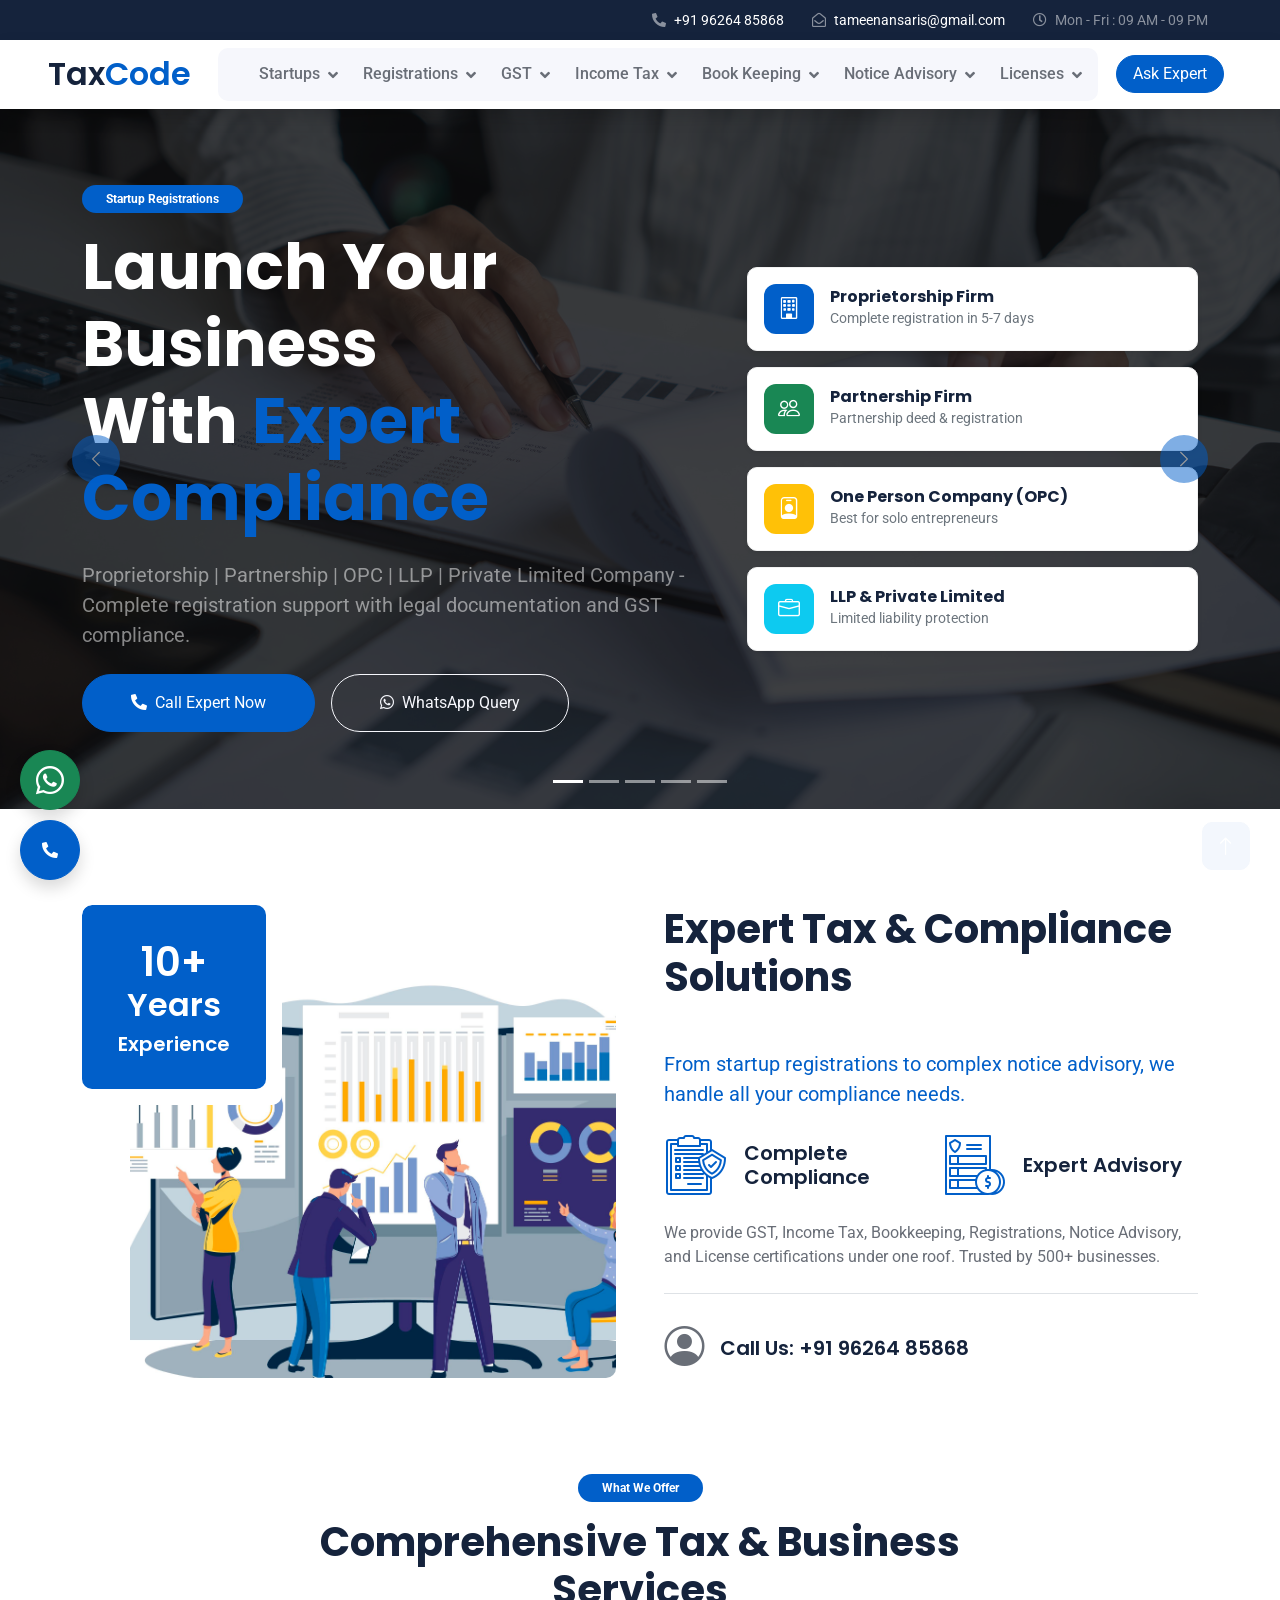
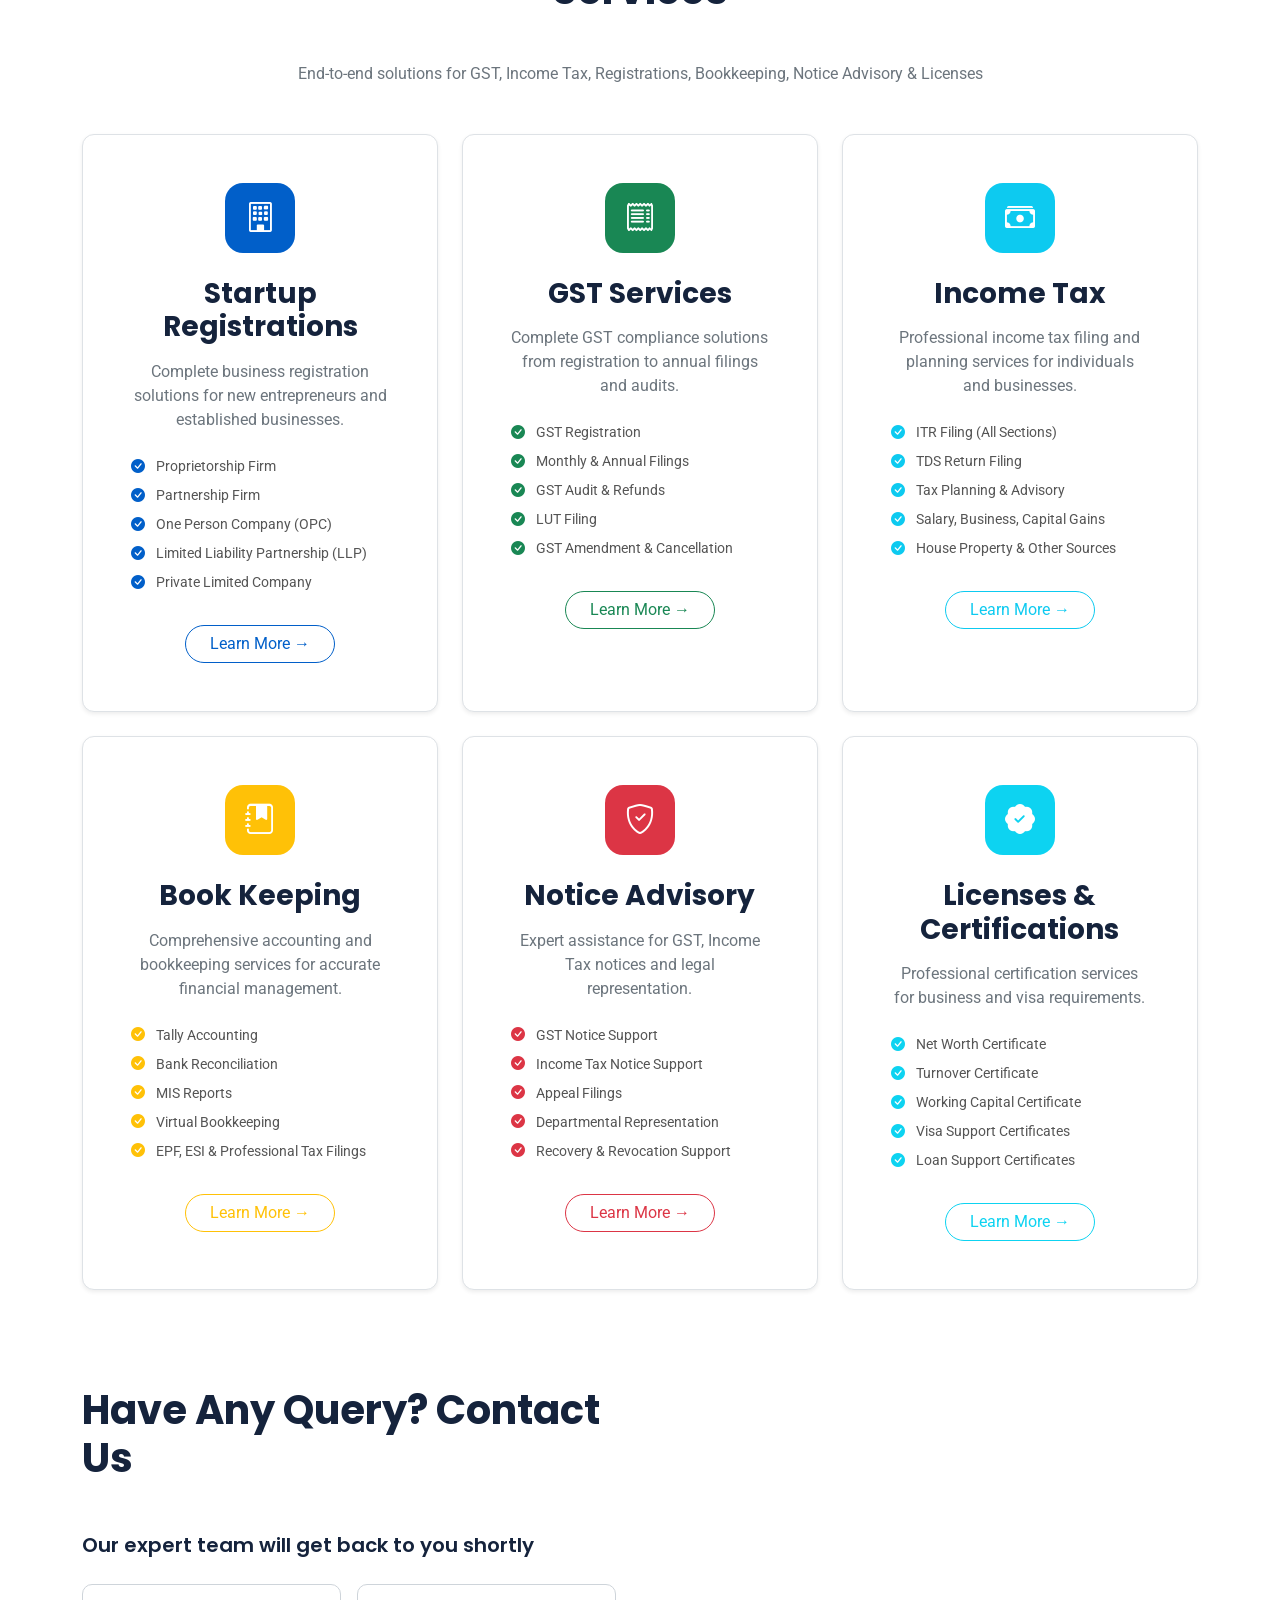
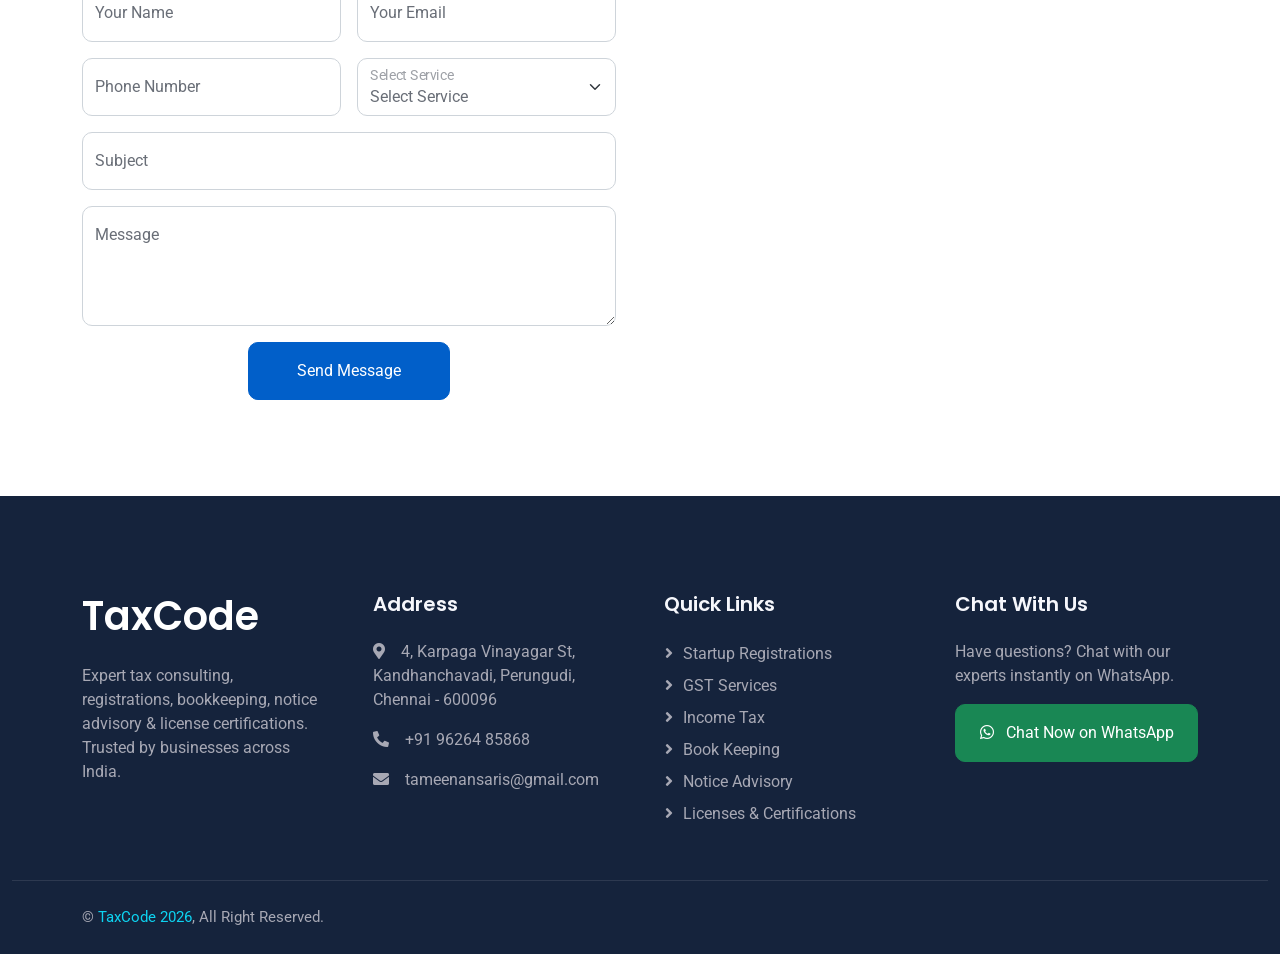
<file: index.html>
<!DOCTYPE html>
<html lang="en">

    <head>
        <meta charset="utf-8">
        <title>TaxCode - Trusted Tax Advisors | GST, Income Tax, Registrations & Compliance</title>
        <meta content="width=device-width, initial-scale=1.0" name="viewport">
        <meta name="description" content="Expert tax consulting, GST filing, income tax, registrations, bookkeeping, and notice advisory services for startups and businesses in India.">
        <meta name="keywords" content="GST registration, income tax filing, bookkeeping, startup registration, LLP, OPC, notice support, TDS, EPF, ESI">

        <!-- Favicon -->
        <link href="img/favicon.ico" rel="icon">

        <!-- Google Web Fonts -->
        <link rel="preconnect" href="https://fonts.googleapis.com">
        <link rel="preconnect" href="https://fonts.gstatic.com" crossorigin>
        <link href="https://fonts.googleapis.com/css2?family=Roboto:wght@400;500&family=Poppins:wght@600;700&display=swap"
            rel="stylesheet">

        <!-- Icon Font Stylesheet -->
        <link href="https://cdnjs.cloudflare.com/ajax/libs/font-awesome/5.10.0/css/all.min.css" rel="stylesheet">
        <link href="https://cdn.jsdelivr.net/npm/bootstrap-icons@1.4.1/font/bootstrap-icons.css" rel="stylesheet">

        <!-- Libraries Stylesheet -->
        <link href="lib/animate/animate.min.css" rel="stylesheet">

        <!-- Customized Bootstrap Stylesheet -->
        <link href="css/bootstrap.min.css" rel="stylesheet">

        <!-- Template Stylesheet -->
        <link href="css/style.css" rel="stylesheet">
    </head>

    <body>
        <!-- Spinner Start -->
        <div id="spinner"
            class="show bg-white position-fixed translate-middle w-100 vh-100 top-50 start-50 d-flex align-items-center justify-content-center">
            <div class="spinner-grow text-primary" role="status"></div>
        </div>
        <!-- Spinner End -->

        <!-- Topbar Start -->
        <div class="container-fluid bg-dark text-white-50 py-2 px-0 d-none d-lg-block">
            <div class="row gx-0 align-items-center">
                <div class="col-lg-12 px-5 text-end">
                    <div class="h-100 d-inline-flex align-items-center me-4">
                        <small class="fa fa-phone-alt me-2"></small>
                        <small><a href="tel:+919626485868" class="text-white">+91 96264 85868</a></small>
                    </div>
                    <div class="h-100 d-inline-flex align-items-center me-4">
                        <small class="far fa-envelope-open me-2"></small>
                        <small><a href="mailto:tameenansaris@gmail.com" class="text-white">tameenansaris@gmail.com</a></small>
                    </div>
                    <div class="h-100 d-inline-flex align-items-center me-4">
                        <small class="far fa-clock me-2"></small>
                        <small>Mon - Fri : 09 AM - 09 PM</small>
                    </div>
                </div>
                <!-- <div class="col-lg-5 px-5 text-end">
                    <div class="h-100 d-inline-flex align-items-center">
                        <a class="text-white-50 ms-4" href="#"><i class="fab fa-facebook-f"></i></a>
                        <a class="text-white-50 ms-4" href="#"><i class="fab fa-twitter"></i></a>
                        <a class="text-white-50 ms-4" href="#"><i class="fab fa-linkedin-in"></i></a>
                        <a class="text-white-50 ms-4" href="#"><i class="fab fa-instagram"></i></a>
                    </div>
                </div> -->
            </div>
        </div>
        <!-- Topbar End -->

        <!-- Navbar Start -->
        <nav class="navbar navbar-expand-lg bg-white navbar-light sticky-top shadow px-4 px-lg-5">
            <a href="index.html" class="navbar-brand d-flex align-items-center">
                <h1 class="m-0 h2">Tax<span class="text-primary">Code</span></h1>
            </a>
            <button type="button" class="navbar-toggler" data-bs-toggle="collapse" data-bs-target="#navbarCollapse">
                <span class="navbar-toggler-icon"></span>
            </button>

            <div class="collapse navbar-collapse" id="navbarCollapse">
                <div class="navbar-nav mx-auto bg-light rounded px-3 py-1">
                    <!-- Startups Dropdown (Updated) -->
                    <div class="nav-item dropdown">
                        <a href="#" class="nav-link dropdown-toggle" data-bs-toggle="dropdown">Startups</a>
                        <div class="dropdown-menu border-0 shadow rounded-3">
                            <a href="service.html" class="dropdown-item">Proprietorship</a>
                            <a href="service.html" class="dropdown-item">Partnership Firm</a>
                            <a href="service.html" class="dropdown-item">One Person Company (OPC)</a>
                            <a href="service.html" class="dropdown-item">Limited Liability Partnership (LLP)</a>
                            <a href="service.html" class="dropdown-item">Private Limited Company</a>
                        </div>
                    </div>

                    <!-- Registrations Dropdown (Updated) -->
                    <div class="nav-item dropdown">
                        <a href="#" class="nav-link dropdown-toggle" data-bs-toggle="dropdown">Registrations</a>
                        <div class="dropdown-menu border-0 shadow rounded-3 dropdown">
                            <div class="service-dropdown">
                                <a href="service.html" class="dropdown-item">GST Registration</a>
                                <a href="service.html" class="dropdown-item">GST Registration for NRI</a>
                                <a href="service.html" class="dropdown-item">EPF Registration</a>
                                <a href="service.html" class="dropdown-item">ESI Registration</a>
                                <a href="service.html" class="dropdown-item">Udyam Registration (MSME)</a>
                                <a href="service.html" class="dropdown-item">Import & Export Code (IEC)</a>
                                <a href="service.html" class="dropdown-item">Professional Tax Registration</a>
                                <a href="service.html" class="dropdown-item">Digital Signature Certificate (DSC)</a>
                            </div>
                        </div>
                    </div>

                    <!-- GST Dropdown (Updated) -->
                    <div class="nav-item dropdown">
                        <a href="#" class="nav-link dropdown-toggle" data-bs-toggle="dropdown">GST</a>
                        <div class="dropdown-menu border-0 shadow rounded-3 large-dropdown">
                            <div class="service-dropdown-columns">
                                <a href="service.html" class="dropdown-item">GST Registration</a>
                                <a href="service.html" class="dropdown-item">GST Monthly Filings</a>
                                <a href="service.html" class="dropdown-item">GST Annual Filings (GSTR-9/9C)</a>
                                <a href="service.html" class="dropdown-item">GST Amendments</a>
                                <a href="service.html" class="dropdown-item">GST Audits</a>
                                <a href="service.html" class="dropdown-item">GST Refunds</a>
                                <a href="service.html" class="dropdown-item">GST Assessment Support</a>
                                <a href="service.html" class="dropdown-item">LUT Filing</a>
                                <a href="service.html" class="dropdown-item">GST Cancellation / Surrender</a>
                                <a href="service.html" class="dropdown-item">GSTR-10 Filing</a>
                            </div>
                        </div>
                    </div>

                    <!-- Income Tax Dropdown (Updated) -->
                    <div class="nav-item dropdown">
                        <a href="#" class="nav-link dropdown-toggle" data-bs-toggle="dropdown">Income Tax</a>
                        <div class="dropdown-menu border-0 shadow rounded-3">
                            <a href="service.html" class="dropdown-item">Salary (ITR-1)</a>
                            <a href="service.html" class="dropdown-item">House Property</a>
                            <a href="service.html" class="dropdown-item">Business & Profession (ITR-3/4)</a>
                            <a href="service.html" class="dropdown-item">Capital Gains</a>
                            <a href="service.html" class="dropdown-item">Income from Other Sources</a>
                            <a href="service.html" class="dropdown-item">TDS Return Filing</a>
                            <a href="service.html" class="dropdown-item">Tax Planning & Advisory</a>
                        </div>
                    </div>

                    <!-- Book Keeping Dropdown (New - from requirements) -->
                    <div class="nav-item dropdown">
                        <a href="#" class="nav-link dropdown-toggle" data-bs-toggle="dropdown">Book Keeping</a>
                        <div class="dropdown-menu border-0 shadow rounded-3 large-dropdown">
                            <div class="service-dropdown-columns">
                                <a href="service.html" class="dropdown-item">GST Monthly Returns</a>
                                <a href="service.html" class="dropdown-item">GST Input & Output Reconciliation</a>
                                <a href="service.html" class="dropdown-item">TDS Payments & Returns</a>
                                <a href="service.html" class="dropdown-item">EPF Monthly Returns</a>
                                <a href="service.html" class="dropdown-item">ESI Monthly Returns</a>
                                <a href="service.html" class="dropdown-item">MSME Returns</a>
                                <a href="service.html" class="dropdown-item">Professional Tax Filings</a>
                                <a href="service.html" class="dropdown-item">Tally Accounting</a>
                                <a href="service.html" class="dropdown-item">Bank Statement Reconciliation</a>
                                <a href="service.html" class="dropdown-item">MIS Reports</a>
                                <a href="service.html" class="dropdown-item">Virtual Bookkeeping Services</a>
                                <a href="service.html" class="dropdown-item">Statutory Compliance Reporting</a>
                            </div>
                        </div>
                    </div>

                    <!-- GST Notice Advisory (Updated from requirements) -->
                    <div class="nav-item dropdown">
                        <a href="#" class="nav-link dropdown-toggle" data-bs-toggle="dropdown">Notice Advisory</a>
                        <div class="dropdown-menu border-0 shadow rounded-3 large-dropdown">
                            <div class="service-dropdown-columns">
                                <a href="service.html" class="dropdown-item">GST Notice Assistance</a>
                                <a href="service.html" class="dropdown-item">GST Non-Filing Notice Support</a>
                                <a href="service.html" class="dropdown-item">GST Notice Appeal Filings</a>
                                <a href="service.html" class="dropdown-item">GST Bank Recovery Notice Support</a>
                                <a href="service.html" class="dropdown-item">GST Audit Notice Support</a>
                                <a href="service.html" class="dropdown-item">GST Assessment Notice Support</a>
                                <a href="service.html" class="dropdown-item">GST Enforcement Notice Support</a>
                                <a href="service.html" class="dropdown-item">GST Revocation & Surrender Support</a>
                                <a href="service.html" class="dropdown-item">GST Scrutiny Notice Advisory</a>
                                <a href="service.html" class="dropdown-item">GST Summons Advisory</a>
                                <a href="service.html" class="dropdown-item">All Income Tax Notice Support</a>
                                <a href="service.html" class="dropdown-item">Departmental Representation</a>
                                <a href="service.html" class="dropdown-item">GST Refund Rejection Support</a>
                                <a href="service.html" class="dropdown-item">Tax & GST Notice Management</a>
                            </div>
                        </div>
                    </div>

                    <!-- License & Certifications (New - from requirements) -->
                    <div class="nav-item dropdown">
                        <a href="#" class="nav-link dropdown-toggle" data-bs-toggle="dropdown">Licenses</a>
                        <div class="dropdown-menu border-0 shadow rounded-3">
                            <a href="service.html" class="dropdown-item">Net Worth Certificate Support</a>
                            <a href="service.html" class="dropdown-item">Turnover Certificate Support</a>
                            <a href="service.html" class="dropdown-item">Net Working Capital Certificate</a>
                            <a href="service.html" class="dropdown-item">Net Worth Certificate for Visa</a>
                            <a href="service.html" class="dropdown-item">Net Worth Certificate for Loan</a>
                        </div>
                    </div>
                </div>
            </div>
            <a href="tel:+919626485868" class="btn btn-primary px-3 mx-2 rounded-pill d-none d-lg-block btn">Ask Expert</a>
        </nav>
        <!-- Navbar End -->

        <!-- Hero Section with Services Showcase -->
        <div class="container-fluid p-0 mb-5 wow fadeIn" data-wow-delay="0.1s">
            <div id="header-carousel" class="carousel slide" data-bs-ride="carousel">
                <div class="carousel-inner">
                    <!-- Slide 1 - Startups & Business Registrations -->
                    <div class="carousel-item active carousel-item-bg-1">
                        <div class="carousel-caption d-flex align-items-center">
                            <div class="container">
                                <div class="row align-items-center">
                                    <!-- Left Side: Main Heading & Text -->
                                    <div class="col-lg-7 text-start mb-4 mb-lg-0">
                                        <span class="badge bg-primary px-4 py-2 rounded-pill mb-3">Startup Registrations</span>
                                        <h1 class="display-3 fw-bold text-white mb-4">Launch Your Business<br>With <span class="text-primary">Expert Compliance</span></h1>
                                        <p class="fs-5 text-white-50 mb-4">Proprietorship | Partnership | OPC | LLP | Private Limited Company - Complete registration support with legal documentation and GST compliance.</p>
                                        <div class="d-flex gap-3 flex-wrap">
                                            <a href="tel:+919626485868" class="btn btn-primary rounded-pill py-3 px-5"><i class="fas fa-phone-alt me-2"></i>Call Expert Now</a>
                                            <a href="https://wa.me/919626485868" class="btn btn-outline-light rounded-pill py-3 px-5"><i class="fab fa-whatsapp me-2"></i>WhatsApp Query</a>
                                        </div>
                                    </div>
                                    <!-- Right Side: Service Cards -->
                                    <div class="col-lg-5">
                                        <div class="row g-3">
                                            <div class="col-12 wow fadeInUp" data-wow-delay="0.2s">
                                                <div class="home-service-card bg-white rounded-3 shadow-sm p-3 d-flex align-items-center">
                                                    <div class="service-icon-box-sm bg-primary text-white me-3"><i class="bi bi-building"></i></div>
                                                    <div><h6 class="fw-bold mb-0">Proprietorship Firm</h6><small class="text-muted">Complete registration in 5-7 days</small></div>
                                                </div>
                                            </div>
                                            <div class="col-12 wow fadeInUp" data-wow-delay="0.3s">
                                                <div class="home-service-card bg-white rounded-3 shadow-sm p-3 d-flex align-items-center">
                                                    <div class="service-icon-box-sm bg-success text-white me-3"><i class="bi bi-people"></i></div>
                                                    <div><h6 class="fw-bold mb-0">Partnership Firm</h6><small class="text-muted">Partnership deed & registration</small></div>
                                                </div>
                                            </div>
                                            <div class="col-12 wow fadeInUp" data-wow-delay="0.4s">
                                                <div class="home-service-card bg-white rounded-3 shadow-sm p-3 d-flex align-items-center">
                                                    <div class="service-icon-box-sm bg-warning text-white me-3"><i class="bi bi-person-badge"></i></div>
                                                    <div><h6 class="fw-bold mb-0">One Person Company (OPC)</h6><small class="text-muted">Best for solo entrepreneurs</small></div>
                                                </div>
                                            </div>
                                            <div class="col-12 wow fadeInUp" data-wow-delay="0.5s">
                                                <div class="home-service-card bg-white rounded-3 shadow-sm p-3 d-flex align-items-center">
                                                    <div class="service-icon-box-sm bg-info text-white me-3"><i class="bi bi-briefcase"></i></div>
                                                    <div><h6 class="fw-bold mb-0">LLP & Private Limited</h6><small class="text-muted">Limited liability protection</small></div>
                                                </div>
                                            </div>
                                        </div>
                                    </div>
                                </div>
                            </div>
                        </div>
                    </div>

                    <!-- Slide 2 - GST & Tax Services -->
                    <div class="carousel-item carousel-item-bg-2">
                        <div class="carousel-caption d-flex align-items-center">
                            <div class="container">
                                <div class="row align-items-center flex-row-reverse">
                                    <!-- Left Side: Service Cards -->
                                    <div class="col-lg-5 mb-4 mb-lg-0">
                                        <div class="row g-3">
                                            <div class="col-12 wow fadeInUp" data-wow-delay="0.2s">
                                                <div class="home-service-card bg-white rounded-3 shadow-sm p-3 d-flex align-items-center">
                                                    <div class="service-icon-box-sm bg-success text-white me-3"><i class="bi bi-receipt"></i></div>
                                                    <div><h6 class="fw-bold mb-0">GST Registration</h6><small class="text-muted">New registration & amendment</small></div>
                                                </div>
                                            </div>
                                            <div class="col-12 wow fadeInUp" data-wow-delay="0.3s">
                                                <div class="home-service-card bg-white rounded-3 shadow-sm p-3 d-flex align-items-center">
                                                    <div class="service-icon-box-sm bg-primary text-white me-3"><i class="bi bi-file-text"></i></div>
                                                    <div><h6 class="fw-bold mb-0">Monthly/Annual Filings</h6><small class="text-muted">GSTR-1, 3B, 9, 9C filing</small></div>
                                                </div>
                                            </div>
                                            <div class="col-12 wow fadeInUp" data-wow-delay="0.4s">
                                                <div class="home-service-card bg-white rounded-3 shadow-sm p-3 d-flex align-items-center">
                                                    <div class="service-icon-box-sm bg-danger text-white me-3"><i class="bi bi-search"></i></div>
                                                    <div><h6 class="fw-bold mb-0">GST Audit & Refunds</h6><small class="text-muted">Audit support & refund claims</small></div>
                                                </div>
                                            </div>
                                            <div class="col-12 wow fadeInUp" data-wow-delay="0.5s">
                                                <div class="home-service-card bg-white rounded-3 shadow-sm p-3 d-flex align-items-center">
                                                    <div class="service-icon-box-sm bg-warning text-white me-3"><i class="bi bi-graph-up"></i></div>
                                                    <div><h6 class="fw-bold mb-0">LUT Filing</h6><small class="text-muted">For zero-rated exports</small></div>
                                                </div>
                                            </div>
                                        </div>
                                    </div>
                                    <!-- Right Side: Main Heading -->
                                    <div class="col-lg-7 text-start">
                                        <span class="badge bg-success px-4 py-2 rounded-pill mb-3">GST & Tax Services</span>
                                        <h1 class="display-3 fw-bold text-white mb-4">Simplify Your<br><span class="text-success">GST Compliance</span></h1>
                                        <p class="fs-5 text-white-50 mb-4">Registration | Monthly Filing | Annual Returns | GST Audit | Refunds | LUT Filing | Assessment Support - End-to-end GST solutions for your business.</p>
                                        <div class="d-flex gap-3 flex-wrap">
                                            <a href="tel:+919626485868" class="btn btn-success rounded-pill py-3 px-5"><i class="fas fa-phone-alt me-2"></i>Get Free Consultation</a>
                                            <a href="#service" class="btn btn-outline-light rounded-pill py-3 px-5">View Pricing Plans</a>
                                        </div>
                                    </div>
                                </div>
                            </div>
                        </div>
                    </div>

                    <!-- Slide 3 - Book Keeping & Accounting -->
                    <div class="carousel-item carousel-item-bg-1">
                        <div class="carousel-caption d-flex align-items-center">
                            <div class="container">
                                <div class="row align-items-center">
                                    <div class="col-lg-7 text-start mb-4 mb-lg-0">
                                        <span class="badge bg-warning px-4 py-2 rounded-pill mb-3">Book Keeping & Accounting</span>
                                        <h1 class="display-3 fw-bold text-white mb-4">Real-Time<br><span class="text-warning">Financial Clarity</span></h1>
                                        <p class="fs-5 text-white-50 mb-4">Tally Accounting | Bank Reconciliation | MIS Reports | EPF/ESI Returns | Virtual Bookkeeping | Statutory Compliance Reporting</p>
                                        <div class="d-flex gap-3 flex-wrap">
                                            <a href="https://wa.me/919626485868" class="btn btn-warning rounded-pill py-3 px-5 text-dark"><i class="fab fa-whatsapp me-2"></i>Chat with Expert</a>
                                            <a href="#contact" class="btn btn-outline-light rounded-pill py-3 px-5">Request Demo</a>
                                        </div>
                                    </div>
                                    <div class="col-lg-5">
                                        <div class="row g-3">
                                            <div class="col-12 wow fadeInUp" data-wow-delay="0.2s">
                                                <div class="home-service-card bg-white rounded-3 shadow-sm p-3 d-flex align-items-center">
                                                    <div class="service-icon-box-sm bg-warning text-white me-3"><i class="bi bi-calculator-fill"></i></div>
                                                    <div><h6 class="fw-bold mb-0">Tally Accounting</h6><small class="text-muted">Professional bookkeeping services</small></div>
                                                </div>
                                            </div>
                                            <div class="col-12 wow fadeInUp" data-wow-delay="0.3s">
                                                <div class="home-service-card bg-white rounded-3 shadow-sm p-3 d-flex align-items-center">
                                                    <div class="service-icon-box-sm bg-info text-white me-3"><i class="bi bi-pie-chart"></i></div>
                                                    <div><h6 class="fw-bold mb-0">MIS Reports</h6><small class="text-muted">Custom financial reporting</small></div>
                                                </div>
                                            </div>
                                            <div class="col-12 wow fadeInUp" data-wow-delay="0.4s">
                                                <div class="home-service-card bg-white rounded-3 shadow-sm p-3 d-flex align-items-center">
                                                    <div class="service-icon-box-sm bg-secondary text-white me-3"><i class="bi bi-cloud-upload"></i></div>
                                                    <div><h6 class="fw-bold mb-0">Virtual Bookkeeping</h6><small class="text-muted">Remote accounting solutions</small></div>
                                                </div>
                                            </div>
                                        </div>
                                    </div>
                                </div>
                            </div>
                        </div>
                    </div>

                    <!-- Slide 4 - Income Tax Services -->
                    <div class="carousel-item carousel-item-bg-2">
                        <div class="carousel-caption d-flex align-items-center">
                            <div class="container">
                                <div class="row align-items-center flex-row-reverse">
                                    <div class="col-lg-5 mb-4 mb-lg-0">
                                        <div class="row g-3">
                                            <div class="col-12 wow fadeInUp" data-wow-delay="0.2s">
                                                <div class="home-service-card bg-white rounded-3 shadow-sm p-3 d-flex align-items-center">
                                                    <div class="service-icon-box-sm bg-info text-white me-3"><i class="bi bi-cash-stack"></i></div>
                                                    <div><h6 class="fw-bold mb-0">Income Tax Return</h6><small class="text-muted">ITR-1, 2, 3, 4, 5 filing</small></div>
                                                </div>
                                            </div>
                                            <div class="col-12 wow fadeInUp" data-wow-delay="0.3s">
                                                <div class="home-service-card bg-white rounded-3 shadow-sm p-3 d-flex align-items-center">
                                                    <div class="service-icon-box-sm bg-danger text-white me-3"><i class="bi bi-file-earmark-spreadsheet"></i></div>
                                                    <div><h6 class="fw-bold mb-0">TDS Returns</h6><small class="text-muted">Form 24Q, 26Q, 27EQ filing</small></div>
                                                </div>
                                            </div>
                                            <div class="col-12 wow fadeInUp" data-wow-delay="0.4s">
                                                <div class="home-service-card bg-white rounded-3 shadow-sm p-3 d-flex align-items-center">
                                                    <div class="service-icon-box-sm bg-primary text-white me-3"><i class="bi bi-graph-up"></i></div>
                                                    <div><h6 class="fw-bold mb-0">Tax Planning</h6><small class="text-muted">Maximize your tax savings</small></div>
                                                </div>
                                            </div>
                                        </div>
                                    </div>
                                    <div class="col-lg-7 text-start">
                                        <span class="badge bg-info px-4 py-2 rounded-pill mb-3">Income Tax Services</span>
                                        <h1 class="display-3 fw-bold text-white mb-4">Maximize Savings<br><span class="text-info">Stay Compliant</span></h1>
                                        <p class="fs-5 text-white-50 mb-4">ITR Filing for Salary | House Property | Business | Capital Gains | Other Sources - Professional tax filing with maximum refund guarantee.</p>
                                        <div class="d-flex gap-3 flex-wrap">
                                            <a href="tel:+919626485868" class="btn btn-info rounded-pill py-3 px-5 text-white"><i class="fas fa-phone-alt me-2"></i>Book Appointment</a>
                                            <a href="#service" class="btn btn-outline-light rounded-pill py-3 px-5">Check Eligibility</a>
                                        </div>
                                    </div>
                                </div>
                            </div>
                        </div>
                    </div>

                    <!-- Slide 5 - Notice Advisory & Legal Support -->
                    <div class="carousel-item carousel-item-bg-1">
                        <div class="carousel-caption d-flex align-items-center">
                            <div class="container">
                                <div class="row align-items-center">
                                    <div class="col-lg-7 text-start mb-4 mb-lg-0">
                                        <span class="badge bg-danger px-4 py-2 rounded-pill mb-3">Notice Advisory & Legal Support</span>
                                        <h1 class="display-3 fw-bold text-white mb-4">Expert Defense For<br><span class="text-danger">Tax Notices</span></h1>
                                        <p class="fs-5 text-white-50 mb-4">GST Notices | Income Tax Notices | Assessment Support | Appeals | Departmental Representation | Recovery Support | Revocation Services</p>
                                        <div class="d-flex gap-3 flex-wrap">
                                            <a href="tel:+919626485868" class="btn btn-danger rounded-pill py-3 px-5"><i class="fas fa-shield-alt me-2"></i>Emergency Support</a>
                                            <a href="https://wa.me/919626485868" class="btn btn-outline-light rounded-pill py-3 px-5">Send Notice Details</a>
                                        </div>
                                    </div>
                                    <div class="col-lg-5">
                                        <div class="row g-3">
                                            <div class="col-12 wow fadeInUp" data-wow-delay="0.2s">
                                                <div class="home-service-card bg-white rounded-3 shadow-sm p-3 d-flex align-items-center">
                                                    <div class="service-icon-box-sm bg-danger text-white me-3"><i class="bi bi-exclamation-triangle-fill"></i></div>
                                                    <div><h6 class="fw-bold mb-0">GST Notice Support</h6><small class="text-muted">Scrutiny, Audit, Summons</small></div>
                                                </div>
                                            </div>
                                            <div class="col-12 wow fadeInUp" data-wow-delay="0.3s">
                                                <div class="home-service-card bg-white rounded-3 shadow-sm p-3 d-flex align-items-center">
                                                    <div class="service-icon-box-sm bg-warning text-white me-3"><i class="bi bi-hammer"></i></div>
                                                    <div><h6 class="fw-bold mb-0">Appeal Filings</h6><small class="text-muted">GST & Income Tax Appeals</small></div>
                                                </div>
                                            </div>
                                            <div class="col-12 wow fadeInUp" data-wow-delay="0.4s">
                                                <div class="home-service-card bg-white rounded-3 shadow-sm p-3 d-flex align-items-center">
                                                    <div class="service-icon-box-sm bg-success text-white me-3"><i class="bi bi-arrow-repeat"></i></div>
                                                    <div><h6 class="fw-bold mb-0">Revocation Support</h6><small class="text-muted">Cancellation & Surrender</small></div>
                                                </div>
                                            </div>
                                        </div>
                                    </div>
                                </div>
                            </div>
                        </div>
                    </div>
                </div>

                <!-- Carousel Controls -->
                <button class="carousel-control-prev" type="button" data-bs-target="#header-carousel" data-bs-slide="prev">
                    <span class="carousel-control-prev-icon" aria-hidden="true"></span>
                    <span class="visually-hidden">Previous</span>
                </button>
                <button class="carousel-control-next" type="button" data-bs-target="#header-carousel" data-bs-slide="next">
                    <span class="carousel-control-next-icon" aria-hidden="true"></span>
                    <span class="visually-hidden">Next</span>
                </button>

                <!-- Carousel Indicators -->
                <div class="carousel-indicators">
                    <button type="button" data-bs-target="#header-carousel" data-bs-slide-to="0" class="active" aria-current="true" aria-label="Slide 1"></button>
                    <button type="button" data-bs-target="#header-carousel" data-bs-slide-to="1" aria-label="Slide 2"></button>
                    <button type="button" data-bs-target="#header-carousel" data-bs-slide-to="2" aria-label="Slide 3"></button>
                    <button type="button" data-bs-target="#header-carousel" data-bs-slide-to="3" aria-label="Slide 4"></button>
                    <button type="button" data-bs-target="#header-carousel" data-bs-slide-to="4" aria-label="Slide 5"></button>
                </div>
            </div>
        </div>

        <!-- Mobile Services Section
        <section class="position-relative overflow-hidden d-lg-none d-block">
            <div class="container mobile_banner py-5">
                <div class="text-center"><span class="badge bg-primary px-4 py-2 rounded-pill mb-3">Trusted Business Solutions</span><h1 class="display-5 fw-bold mb-3 text-dark">Professional Tax & Compliance Services</h1><p class="text-muted mx-auto">GST, Income Tax, Bookkeeping, Registrations, Notices & Licenses</p></div>
            </div>
            <div class="container pb-5"><div class="row g-4"><div class="col-12"><div class="home-service-card bg-white rounded shadow-sm p-4"><div class="service-icon-box bg-primary text-white mb-4"><i class="bi bi-rocket-takeoff-fill"></i></div><h4 class="fw-bold">Startup Registrations</h4><p>Proprietorship, Partnership, OPC, LLP, Private Limited</p><a href="#" class="btn btn-primary rounded-pill px-4">Explore</a></div></div><div class="col-12"><div class="home-service-card bg-white rounded shadow-sm p-4"><div class="service-icon-box bg-success text-white mb-4"><i class="bi bi-receipt"></i></div><h4 class="fw-bold">GST Services</h4><p>Registration, Monthly/Annual Filing, Audits, Refunds, Assessment</p><a href="#" class="btn btn-success rounded-pill px-4">Explore</a></div></div><div class="col-12"><div class="home-service-card bg-white rounded shadow-sm p-4"><div class="service-icon-box bg-warning text-white mb-4"><i class="bi bi-journal-bookmark-fill"></i></div><h4 class="fw-bold">Book Keeping</h4><p>Tally, Reconciliation, MIS, EPF/ESI Returns, Virtual Bookkeeping</p><a href="#" class="btn btn-warning rounded-pill px-4 text-white">Explore</a></div></div><div class="col-12"><div class="home-service-card bg-white rounded shadow-sm p-4"><div class="service-icon-box bg-info text-white mb-4"><i class="bi bi-cash-stack"></i></div><h4 class="fw-bold">Income Tax</h4><p>Salary, House Property, Business, Capital Gains, TDS Returns</p><a href="#" class="btn btn-info rounded-pill px-4 text-white">Explore</a></div></div><div class="col-12"><div class="home-service-card bg-white rounded shadow-sm p-4"><div class="service-icon-box bg-danger text-white mb-4"><i class="bi bi-shield-check"></i></div><h4 class="fw-bold">Notice Advisory</h4><p>GST Notices, Appeals, Departmental Representation, Recovery Support</p><a href="#" class="btn btn-danger rounded-pill px-4">Explore</a></div></div><div class="col-12"><div class="home-service-card bg-white rounded shadow-sm p-4"><div class="service-icon-box bg-secondary text-white mb-4"><i class="bi bi-patch-check-fill"></i></div><h4 class="fw-bold">Licenses & Certifications</h4><p>Net Worth, Turnover, Working Capital Certificates for Loan/Visa</p><a href="#" class="btn btn-secondary rounded-pill px-4">Explore</a></div></div></div></div>
        </section> -->

        <!-- About Section -->
        <div class="container-fluid py-5"><div class="container"><div class="row g-5"><div class="col-lg-6 wow fadeInUp"><div class="position-relative overflow-hidden rounded ps-5 pt-5 h-100" style="min-height:400px"><img class="position-absolute w-100 h-100" src="img/about1.jpg" style="object-fit:cover"><div class="position-absolute top-0 start-0 bg-white rounded pe-3 pb-3" style="width:200px;height:200px"><div class="d-flex flex-column justify-content-center text-center bg-primary rounded h-100 p-3"><h1 class="text-white mb-0">10+</h1><h2 class="text-white">Years</h2><h5 class="text-white mb-0">Experience</h5></div></div></div></div><div class="col-lg-6 wow fadeInUp"><div class="h-100"><h1 class="display-6 mb-5">Expert Tax & Compliance Solutions</h1><p class="fs-5 text-primary mb-4">From startup registrations to complex notice advisory, we handle all your compliance needs.</p><div class="row g-4 mb-4"><div class="col-sm-6"><div class="d-flex align-items-center"><img class="flex-shrink-0 me-3" src="img/icon/icon-04-primary.png" alt=""><h5 class="mb-0">Complete Compliance</h5></div></div><div class="col-sm-6"><div class="d-flex align-items-center"><img class="flex-shrink-0 me-3" src="img/icon/icon-03-primary.png" alt=""><h5 class="mb-0">Expert Advisory</h5></div></div></div><p class="mb-4">We provide GST, Income Tax, Bookkeeping, Registrations, Notice Advisory, and License certifications under one roof. Trusted by 500+ businesses.</p><div class="border-top mt-4 pt-4"><div class="d-flex align-items-center"><i class="bi bi-person-circle fs-1 me-3"></i><h5 class="mb-0">Call Us: +91 96264 85868</h5></div></div></div></div></div></div></div>

        <!-- Pricing Section (Retained from original but can be customized) -->
        <!-- <div class="container-fluid py-5" id="service"><div class="container"><div class="text-center mx-auto" style="max-width:700px"><h1 class="display-6 mb-5">Affordable Pricing Plans</h1></div><div class="row g-4 justify-content-center"><div class="col-lg-4 col-md-6 wow fadeInUp"><div class="pricing-card bg-white rounded-4 shadow-sm p-5 h-100 text-center border"><div class="pricing-icon bg-primary text-white mx-auto mb-4"><i class="fa fa-rocket"></i></div><h3 class="fw-bold text-primary">Foundation</h3><h1 class="display-4 fw-bold my-3">₹4,000</h1><p class="text-muted">+ GST</p><div class="mb-4"><span class="badge bg-primary px-4 py-2 rounded-pill">Up to ₹2Cr Turnover</span></div><ul class="list-unstyled text-start mt-4"><li class="mb-3">✔ GST Return Filing</li><li class="mb-3">✔ Income Tax Filing</li><li class="mb-3">✔ TDS Return Filing</li><li class="mb-3">✔ Basic Bookkeeping</li><li class="mb-3">✔ Compliance Support</li></ul><a href="https://wa.me/919626485868" class="btn btn-primary rounded-pill py-3 w-100 mt-4">Chat on WhatsApp</a></div></div><div class="col-lg-4 col-md-6 wow fadeInUp" data-wow-delay="0.2s"><div class="pricing-card bg-dark text-white rounded-4 shadow-lg p-5 h-100 text-center border border-warning"><div class="position-absolute top-0 start-50 translate-middle"><span class="badge bg-warning text-dark px-4 py-2 rounded-pill">MOST POPULAR</span></div><div class="pricing-icon bg-warning text-dark mx-auto mb-4"><i class="fa fa-chart-line"></i></div><h3 class="fw-bold text-warning">Growth</h3><h1 class="display-4 fw-bold mt-3 text-warning">₹7,000</h1><p class="text-light">+ GST</p><div class="mb-4"><span class="badge bg-warning text-dark px-4 py-2 rounded-pill">Up to ₹5Cr Turnover</span></div><ul class="list-unstyled text-start mt-4"><li class="mb-3">✔ GST Returns + Reconciliation</li><li class="mb-3">✔ Income Tax & TDS Filing</li><li class="mb-3">✔ EPF/ESI Monthly Returns</li><li class="mb-3">✔ Virtual Bookkeeping</li><li class="mb-3">✔ Notice Support</li></ul><a href="tel:+919626485868" class="btn btn-warning rounded-pill py-3 w-100 mt-4">Call Expert</a></div></div><div class="col-lg-4 col-md-6 wow fadeInUp" data-wow-delay="0.4s"><div class="pricing-card bg-white rounded-4 shadow-sm p-5 h-100 text-center border border-danger"><div class="pricing-icon bg-danger text-white mx-auto mb-4"><i class="fa fa-crown"></i></div><h3 class="fw-bold text-danger">Enterprise</h3><h1 class="display-4 fw-bold my-3">₹10,000</h1><p class="text-muted">+ GST</p><div class="mb-4"><span class="badge bg-danger px-4 py-2 rounded-pill">Up to ₹10Cr Turnover</span></div><ul class="list-unstyled text-start mt-4"><li class="mb-3">✔ All Compliance Filings</li><li class="mb-3">✔ GST Audit & Assessment Support</li><li class="mb-3">✔ Advanced MIS Reporting</li><li class="mb-3">✔ License Certifications</li><li class="mb-3">✔ Priority Notice Advisory</li></ul><a href="https://wa.me/919626485868" class="btn btn-danger rounded-pill py-3 w-100 mt-4">Get Consultation</a></div></div></div></div></div> -->


        <div class="container-fluid py-5" id="service">
            <div class="container">
                <div class="text-center mx-auto" style="max-width: 700px;">
                    <span class="badge bg-primary px-4 py-2 rounded-pill mb-3">What We Offer</span>
                    <h1 class="display-6 mb-5">Comprehensive Tax & Business Services</h1>
                    <p class="text-muted mb-5">End-to-end solutions for GST, Income Tax, Registrations, Bookkeeping, Notice Advisory & Licenses</p>
                </div>
                
                <div class="row g-4 justify-content-center">
                    <!-- Service Card 1 - Startup Registrations -->
                    <div class="col-lg-4 col-md-6 wow fadeInUp">
                        <div class="service-card bg-white rounded-4 shadow-sm p-5 h-100 text-center border">
                            <div class="service-icon-box bg-primary text-white mx-auto mb-4">
                                <i class="bi bi-building"></i>
                            </div>
                            <h3 class="fw-bold mb-3">Startup Registrations</h3>
                            <p class="text-muted mb-4">Complete business registration solutions for new entrepreneurs and established businesses.</p>
                            <ul class="list-unstyled text-start mt-3">
                                <li class="mb-2"><i class="bi bi-check-circle-fill text-primary me-2"></i> Proprietorship Firm</li>
                                <li class="mb-2"><i class="bi bi-check-circle-fill text-primary me-2"></i> Partnership Firm</li>
                                <li class="mb-2"><i class="bi bi-check-circle-fill text-primary me-2"></i> One Person Company (OPC)</li>
                                <li class="mb-2"><i class="bi bi-check-circle-fill text-primary me-2"></i> Limited Liability Partnership (LLP)</li>
                                <li><i class="bi bi-check-circle-fill text-primary me-2"></i> Private Limited Company</li>
                            </ul>
                            <a href="service.html" class="btn btn-outline-primary rounded-pill px-4 mt-3">Learn More →</a>
                        </div>
                    </div>
        
                    <!-- Service Card 2 - GST Services -->
                    <div class="col-lg-4 col-md-6 wow fadeInUp" data-wow-delay="0.2s">
                        <div class="service-card bg-white rounded-4 shadow-sm p-5 h-100 text-center border">
                            <div class="service-icon-box bg-success text-white mx-auto mb-4">
                                <i class="bi bi-receipt"></i>
                            </div>
                            <h3 class="fw-bold mb-3">GST Services</h3>
                            <p class="text-muted mb-4">Complete GST compliance solutions from registration to annual filings and audits.</p>
                            <ul class="list-unstyled text-start mt-3">
                                <li class="mb-2"><i class="bi bi-check-circle-fill text-success me-2"></i> GST Registration</li>
                                <li class="mb-2"><i class="bi bi-check-circle-fill text-success me-2"></i> Monthly & Annual Filings</li>
                                <li class="mb-2"><i class="bi bi-check-circle-fill text-success me-2"></i> GST Audit & Refunds</li>
                                <li class="mb-2"><i class="bi bi-check-circle-fill text-success me-2"></i> LUT Filing</li>
                                <li><i class="bi bi-check-circle-fill text-success me-2"></i> GST Amendment & Cancellation</li>
                            </ul>
                            <a href="service.html" class="btn btn-outline-success rounded-pill px-4 mt-3">Learn More →</a>
                        </div>
                    </div>
        
                    <!-- Service Card 3 - Income Tax -->
                    <div class="col-lg-4 col-md-6 wow fadeInUp" data-wow-delay="0.4s">
                        <div class="service-card bg-white rounded-4 shadow-sm p-5 h-100 text-center border">
                            <div class="service-icon-box bg-info text-white mx-auto mb-4">
                                <i class="bi bi-cash-stack"></i>
                            </div>
                            <h3 class="fw-bold mb-3">Income Tax</h3>
                            <p class="text-muted mb-4">Professional income tax filing and planning services for individuals and businesses.</p>
                            <ul class="list-unstyled text-start mt-3">
                                <li class="mb-2"><i class="bi bi-check-circle-fill text-info me-2"></i> ITR Filing (All Sections)</li>
                                <li class="mb-2"><i class="bi bi-check-circle-fill text-info me-2"></i> TDS Return Filing</li>
                                <li class="mb-2"><i class="bi bi-check-circle-fill text-info me-2"></i> Tax Planning & Advisory</li>
                                <li class="mb-2"><i class="bi bi-check-circle-fill text-info me-2"></i> Salary, Business, Capital Gains</li>
                                <li><i class="bi bi-check-circle-fill text-info me-2"></i> House Property & Other Sources</li>
                            </ul>
                            <a href="service.html" class="btn btn-outline-info rounded-pill px-4 mt-3">Learn More →</a>
                        </div>
                    </div>
        
                    <!-- Service Card 4 - Book Keeping -->
                    <div class="col-lg-4 col-md-6 wow fadeInUp" data-wow-delay="0.1s">
                        <div class="service-card bg-white rounded-4 shadow-sm p-5 h-100 text-center border">
                            <div class="service-icon-box bg-warning text-white mx-auto mb-4">
                                <i class="bi bi-journal-bookmark-fill"></i>
                            </div>
                            <h3 class="fw-bold mb-3">Book Keeping</h3>
                            <p class="text-muted mb-4">Comprehensive accounting and bookkeeping services for accurate financial management.</p>
                            <ul class="list-unstyled text-start mt-3">
                                <li class="mb-2"><i class="bi bi-check-circle-fill text-warning me-2"></i> Tally Accounting</li>
                                <li class="mb-2"><i class="bi bi-check-circle-fill text-warning me-2"></i> Bank Reconciliation</li>
                                <li class="mb-2"><i class="bi bi-check-circle-fill text-warning me-2"></i> MIS Reports</li>
                                <li class="mb-2"><i class="bi bi-check-circle-fill text-warning me-2"></i> Virtual Bookkeeping</li>
                                <li><i class="bi bi-check-circle-fill text-warning me-2"></i> EPF, ESI & Professional Tax Filings</li>
                            </ul>
                            <a href="service.html" class="btn btn-outline-warning rounded-pill px-4 mt-3">Learn More →</a>
                        </div>
                    </div>
        
                    <!-- Service Card 5 - Notice Advisory -->
                    <div class="col-lg-4 col-md-6 wow fadeInUp" data-wow-delay="0.3s">
                        <div class="service-card bg-white rounded-4 shadow-sm p-5 h-100 text-center border">
                            <div class="service-icon-box bg-danger text-white mx-auto mb-4">
                                <i class="bi bi-shield-check"></i>
                            </div>
                            <h3 class="fw-bold mb-3">Notice Advisory</h3>
                            <p class="text-muted mb-4">Expert assistance for GST, Income Tax notices and legal representation.</p>
                            <ul class="list-unstyled text-start mt-3">
                                <li class="mb-2"><i class="bi bi-check-circle-fill text-danger me-2"></i> GST Notice Support</li>
                                <li class="mb-2"><i class="bi bi-check-circle-fill text-danger me-2"></i> Income Tax Notice Support</li>
                                <li class="mb-2"><i class="bi bi-check-circle-fill text-danger me-2"></i> Appeal Filings</li>
                                <li class="mb-2"><i class="bi bi-check-circle-fill text-danger me-2"></i> Departmental Representation</li>
                                <li><i class="bi bi-check-circle-fill text-danger me-2"></i> Recovery & Revocation Support</li>
                            </ul>
                            <a href="service.html" class="btn btn-outline-danger rounded-pill px-4 mt-3">Learn More →</a>
                        </div>
                    </div>
        
                    <!-- Service Card 6 - Licenses & Certifications -->
                    <div class="col-lg-4 col-md-6 wow fadeInUp" data-wow-delay="0.5s">
                        <div class="service-card bg-white rounded-4 shadow-sm p-5 h-100 text-center border">
                            <div class="service-icon-box bg-secondary text-white mx-auto mb-4">
                                <i class="bi bi-patch-check-fill"></i>
                            </div>
                            <h3 class="fw-bold mb-3">Licenses & Certifications</h3>
                            <p class="text-muted mb-4">Professional certification services for business and visa requirements.</p>
                            <ul class="list-unstyled text-start mt-3">
                                <li class="mb-2"><i class="bi bi-check-circle-fill text-secondary me-2"></i> Net Worth Certificate</li>
                                <li class="mb-2"><i class="bi bi-check-circle-fill text-secondary me-2"></i> Turnover Certificate</li>
                                <li class="mb-2"><i class="bi bi-check-circle-fill text-secondary me-2"></i> Working Capital Certificate</li>
                                <li class="mb-2"><i class="bi bi-check-circle-fill text-secondary me-2"></i> Visa Support Certificates</li>
                                <li><i class="bi bi-check-circle-fill text-secondary me-2"></i> Loan Support Certificates</li>
                            </ul>
                            <a href="service.html" class="btn btn-outline-secondary rounded-pill px-4 mt-3">Learn More →</a>
                        </div>
                    </div>
                </div>
            </div>
        </div>
        <!-- Contact Section with Google Form Integration -->
        <div class="container-fluid py-5" id="contact"><div class="container"><div class="row g-5"><div class="col-lg-6 wow fadeIn"><h1 class="display-6 mb-5">Have Any Query? Contact Us</h1><h5 class="lh-base mb-4">Our expert team will get back to you shortly</h5><form action="https://docs.google.com/forms/d/e/1FAIpQLSeelfEv3UxWtp5AHJqcnzs26uKYRcBkP7bHi75gC_moomzh5Q/formResponse" method="POST" target="hidden_iframe" id="contactForm"><div class="row g-3"><div class="col-md-6"><div class="form-floating"><input type="text" class="form-control" name="entry.194837590" placeholder="Your Name" required><label>Your Name</label></div></div><div class="col-md-6"><div class="form-floating"><input type="email" class="form-control" name="entry.762941415" placeholder="Your Email" required><label>Your Email</label></div></div><div class="col-md-6"><div class="form-floating"><input type="tel" class="form-control" name="entry.1374345047" placeholder="Phone Number"><label>Phone Number</label></div></div><div class="col-md-6"><div class="form-floating"><select class="form-select" name="entry.394071758" required><option value="" disabled selected>Select Service</option><option value="Startup Registration">Startup Registration</option><option value="GST Services">GST Services</option><option value="Income Tax">Income Tax</option><option value="Book Keeping">Book Keeping</option><option value="Notice Advisory">Notice Advisory</option><option value="Licenses & Certifications">Licenses & Certifications</option></select><label>Select Service</label></div></div><div class="col-12"><div class="form-floating"><input type="text" class="form-control" name="entry.1509995013" placeholder="Subject"><label>Subject</label></div></div><div class="col-12"><div class="form-floating"><textarea class="form-control" name="entry.1722405359" placeholder="Message" style="height:120px" required></textarea><label>Message</label></div></div><div class="col-12 text-center"><input class="btn btn-primary px-5 py-3" type="submit" value="Send Message"></div></div></form><iframe name="hidden_iframe" style="display:none;"></iframe></div><div class="col-lg-6 wow fadeIn" style="min-height:450px"><div class="position-relative rounded overflow-hidden h-100"><iframe src="https://www.google.com/maps/embed?pb=!1m18!1m12!1m3!1d1944.033749414828!2d80.24523423818542!3d12.96753261064555!2m3!1f0!2f0!3f0!3m2!1i1024!2i768!4f13.1!3m3!1m2!1s0x3a525d6cd3a09a63%3A0x74988f282ed7c772!2s4%2C%20Karpaga%20Vinayagar%20St%2C%20Kandhanchavadi%2C%20Perungudi%2C%20Chennai%2C%20Tamil%20Nadu%20600096!5e0!3m2!1sen!2sin!4v1682848665622!5m2!1sen!2sin" width="600" height="450" style="border:0;" allowfullscreen="" loading="lazy"></iframe></div></div></div></div></div>

        <!-- Thank You Modal -->
        <div class="modal fade" id="thankyouModal" tabindex="-1"><div class="modal-dialog modal-dialog-centered"><div class="modal-content text-center p-4 rounded-3"><div class="modal-body"><div class="mb-3"><i class="bi bi-check-circle-fill text-success" style="font-size:60px"></i></div><h3 class="text-success mb-2">Thank You!</h3><p class="mb-4">Your submission has been received successfully.<br>Our team will contact you shortly.</p><button class="btn btn-primary px-4" data-bs-dismiss="modal">Close</button></div></div></div></div>

        <!-- Footer -->
        <div class="container-fluid bg-dark footer mt-5 pt-5 wow fadeIn" data-wow-delay="0.1s"><div class="container py-5"><div class="row g-5"><div class="col-lg-3 col-md-6"><h1 class="text-white mb-4">TaxCode</h1><p>Expert tax consulting, registrations, bookkeeping, notice advisory & license certifications. Trusted by businesses across India.</p></div><div class="col-lg-3 col-md-6"><h5 class="text-light mb-4">Address</h5><p><i class="fa fa-map-marker-alt me-3"></i>4, Karpaga Vinayagar St, Kandhanchavadi, Perungudi, Chennai - 600096</p><p><i class="fa fa-phone-alt me-3"></i>+91 96264 85868</p><p><i class="fa fa-envelope me-3"></i>tameenansaris@gmail.com</p></div><div class="col-lg-3 col-md-6"><h5 class="text-light mb-4">Quick Links</h5><a class="btn btn-link" href="#">Startup Registrations</a><a class="btn btn-link" href="#">GST Services</a><a class="btn btn-link" href="#">Income Tax</a><a class="btn btn-link" href="#">Book Keeping</a><a class="btn btn-link" href="#">Notice Advisory</a><a class="btn btn-link" href="#">Licenses & Certifications</a></div><div class="col-lg-3 col-md-6"><h5 class="text-light mb-4">Chat With Us</h5><p>Have questions? Chat with our experts instantly on WhatsApp.</p><div class="position-relative mx-auto"><a href="https://wa.me/919626485868" target="_blank" class="btn btn-success w-100 py-3"><i class="fab fa-whatsapp me-2"></i> Chat Now on WhatsApp</a></div></div></div></div><div class="container-fluid copyright"><div class="container"><div class="row"><div class="col-md-6 text-center text-md-start mb-3 mb-md-0">&copy; <a href="#">TaxCode 2026</a>, All Right Reserved.</div></div></div></div></div>

        <!-- Back to Top -->
        <a href="#" class="btn btn-lg btn-primary btn-lg-square back-to-top"><i class="bi bi-arrow-up"></i></a>

        <!-- Floating Buttons -->
        <a href="https://wa.me/919626485868" target="_blank" class="btn btn-success rounded-circle shadow" style="position:fixed; bottom:90px; left:20px; width:60px; height:60px; z-index:999; display:flex; align-items:center; justify-content:center"><i class="fab fa-whatsapp fa-2x"></i></a>
        <a href="tel:+919626485868" class="btn btn-primary rounded-circle shadow" style="position:fixed; bottom:20px; left:20px; width:60px; height:60px; z-index:999; display:flex; align-items:center; justify-content:center"><i class="fa fa-phone-alt"></i></a>

        <script>
            let isSubmitted = false;
            document.getElementById("contactForm").addEventListener("submit", function() { isSubmitted = true; });
            document.querySelector("iframe[name='hidden_iframe']").addEventListener("load", function() {
                if (isSubmitted) {
                    const modal = new bootstrap.Modal(document.getElementById('thankyouModal'));
                    modal.show();
                    document.getElementById("contactForm").reset();
                    isSubmitted = false;
                }
            });
        </script>
        <script src="https://code.jquery.com/jquery-3.4.1.min.js"></script>
        <script src="https://cdn.jsdelivr.net/npm/bootstrap@5.0.0/dist/js/bootstrap.bundle.min.js"></script>
        <script src="lib/wow/wow.min.js"></script>
        <script src="lib/easing/easing.min.js"></script>
        <script src="lib/waypoints/waypoints.min.js"></script>
        <script src="js/main.js"></script>
    </body>

</html>
</file>
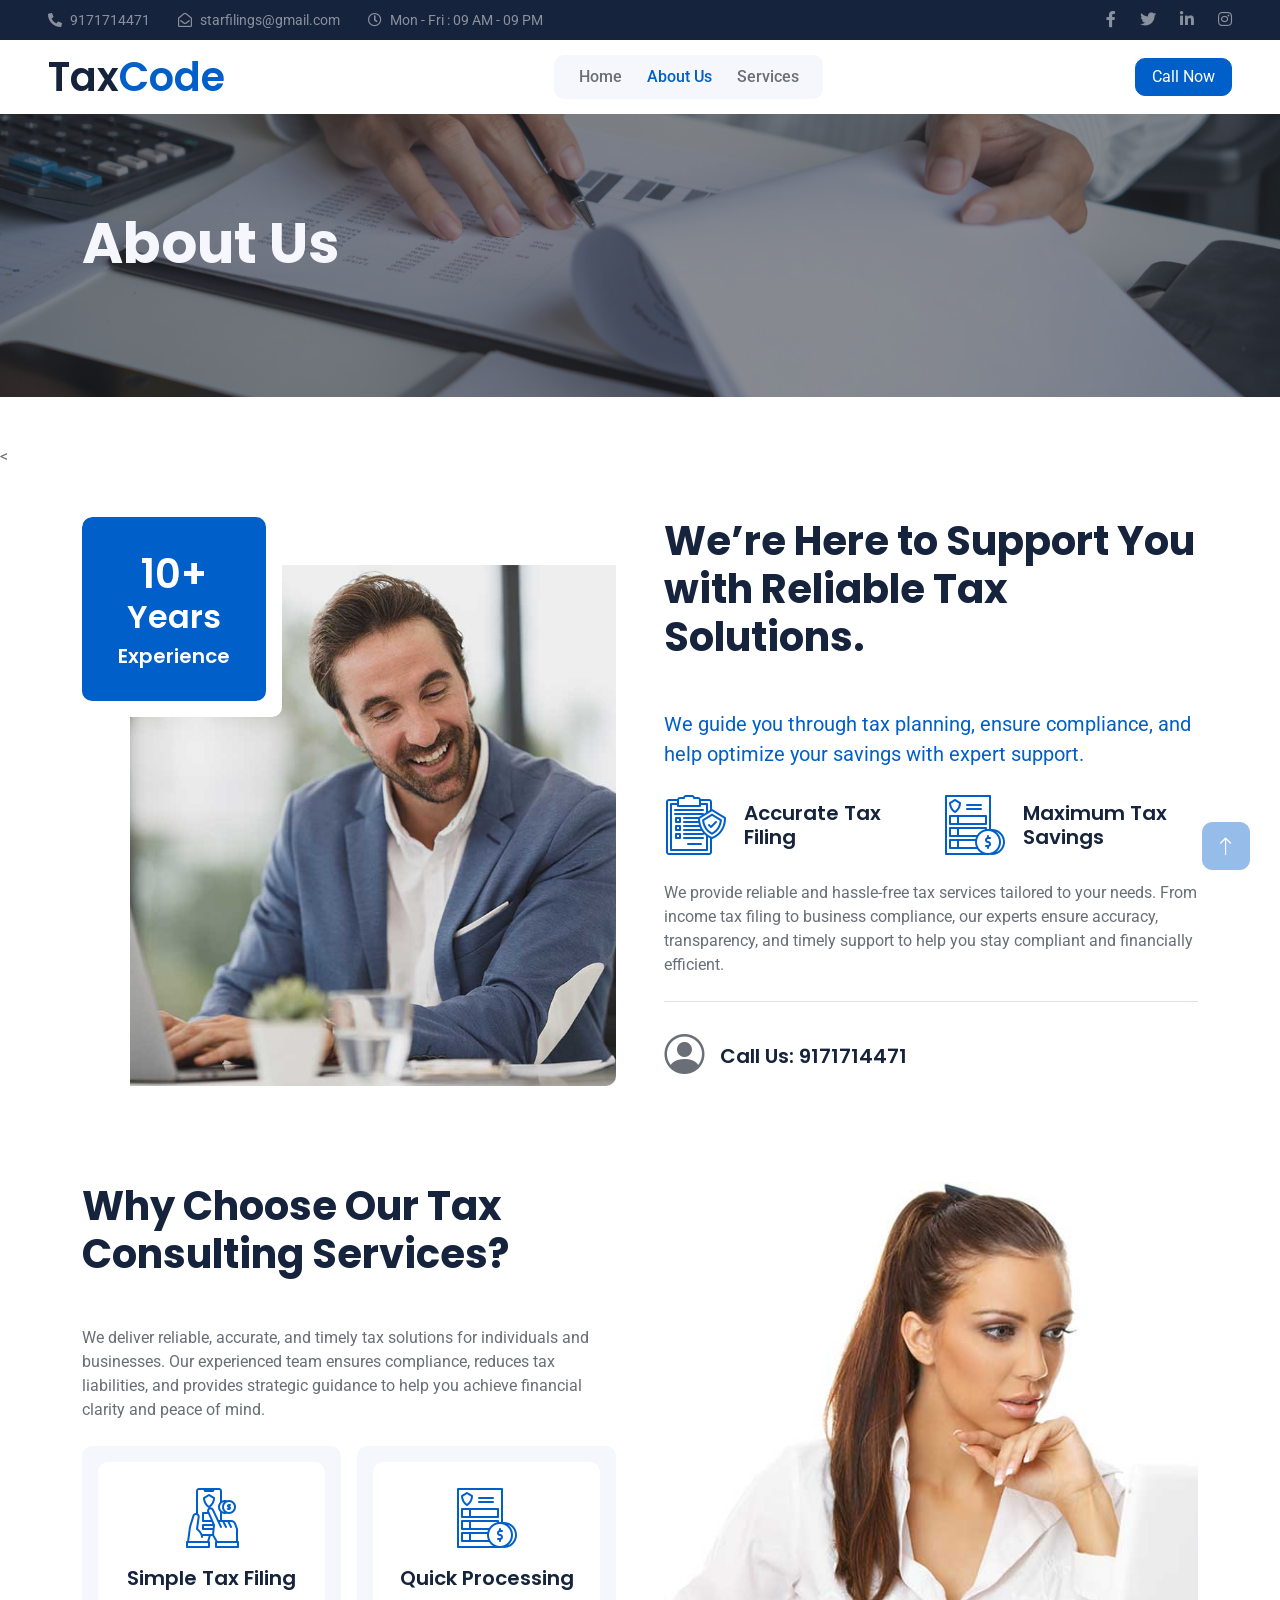
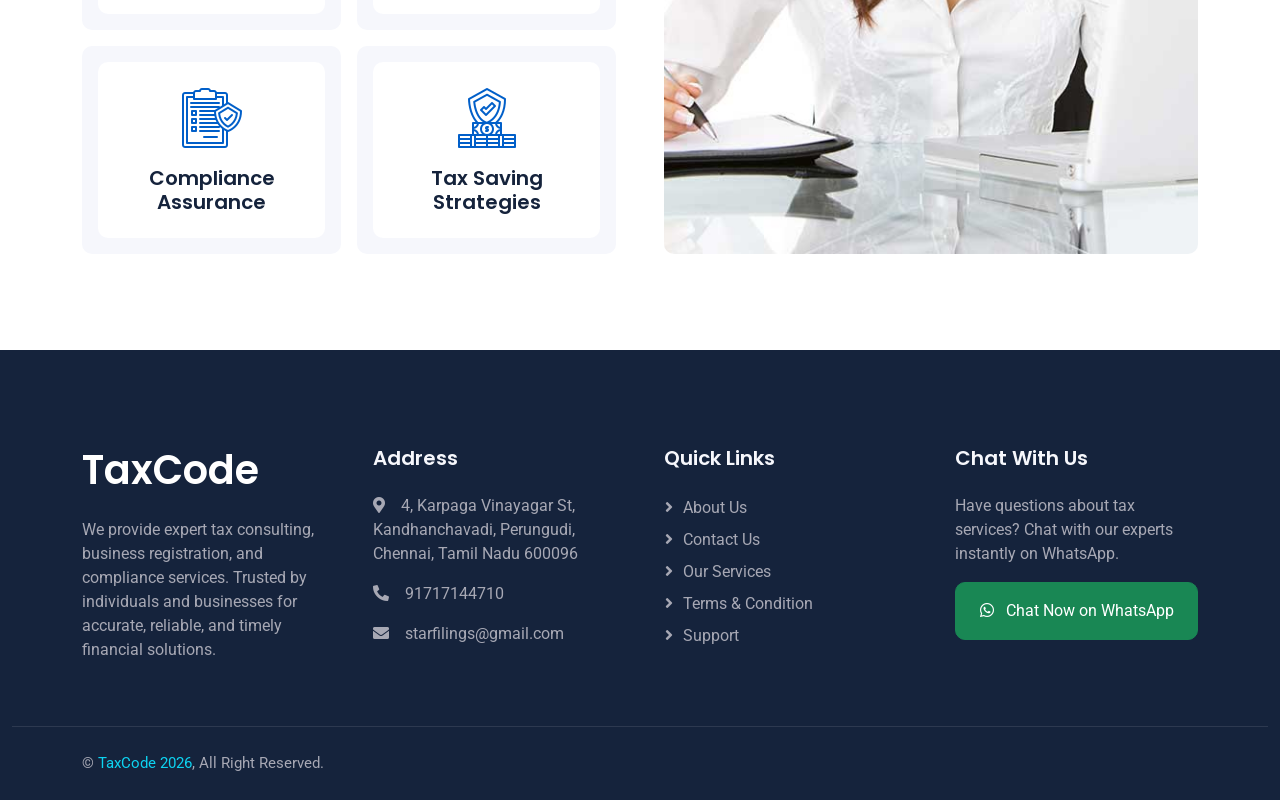
<file: about.html>
<!DOCTYPE html>
<html lang="en">

<head>
    <meta charset="utf-8">
    <title>TaxCode - Trusted Tax Advisors</title>
    <meta content="width=device-width, initial-scale=1.0" name="viewport">
    <meta content="" name="keywords">
    <meta content="" name="description">

    <!-- Favicon -->
    <link href="img/favicon.ico" rel="icon">

    <!-- Google Web Fonts -->
    <link rel="preconnect" href="https://fonts.googleapis.com">
    <link rel="preconnect" href="https://fonts.gstatic.com" crossorigin>
    <link href="https://fonts.googleapis.com/css2?family=Roboto:wght@400;500&family=Poppins:wght@600;700&display=swap"
        rel="stylesheet">

    <!-- Icon Font Stylesheet -->
    <link href="https://cdnjs.cloudflare.com/ajax/libs/font-awesome/5.10.0/css/all.min.css" rel="stylesheet">
    <link href="https://cdn.jsdelivr.net/npm/bootstrap-icons@1.4.1/font/bootstrap-icons.css" rel="stylesheet">

    <!-- Libraries Stylesheet -->
    <link href="lib/animate/animate.min.css" rel="stylesheet">

    <!-- Customized Bootstrap Stylesheet -->
    <link href="css/bootstrap.min.css" rel="stylesheet">

    <!-- Template Stylesheet -->
    <link href="css/style.css" rel="stylesheet">
</head>

<body>
    <!-- Spinner Start -->
    <div id="spinner"
        class="show bg-white position-fixed translate-middle w-100 vh-100 top-50 start-50 d-flex align-items-center justify-content-center">
        <div class="spinner-grow text-primary" role="status"></div>
    </div>
    <!-- Spinner End -->


    <!-- Topbar Start -->
    <div class="container-fluid bg-dark text-white-50 py-2 px-0 d-none d-lg-block">
        <div class="row gx-0 align-items-center">
            <div class="col-lg-7 px-5 text-start">
                <div class="h-100 d-inline-flex align-items-center me-4">
                    <small class="fa fa-phone-alt me-2"></small>
                    <small>9171714471</small>
                </div>
                <div class="h-100 d-inline-flex align-items-center me-4">
                    <small class="far fa-envelope-open me-2"></small>
                    <small>starfilings@gmail.com</small>
                </div>
                <div class="h-100 d-inline-flex align-items-center me-4">
                    <small class="far fa-clock me-2"></small>
                    <small>Mon - Fri : 09 AM - 09 PM</small>
                </div>
            </div>
            <div class="col-lg-5 px-5 text-end">
                <div class="h-100 d-inline-flex align-items-center">
                    <a class="text-white-50 ms-4" href=""><i class="fab fa-facebook-f"></i></a>
                    <a class="text-white-50 ms-4" href=""><i class="fab fa-twitter"></i></a>
                    <a class="text-white-50 ms-4" href=""><i class="fab fa-linkedin-in"></i></a>
                    <a class="text-white-50 ms-4" href=""><i class="fab fa-instagram"></i></a>
                </div>
            </div>
        </div>
    </div>
    <!-- Topbar End -->


    <!-- Navbar Start -->
    <nav class="navbar navbar-expand-lg bg-white navbar-light sticky-top px-4 px-lg-5">
        <a href="index.html" class="navbar-brand d-flex align-items-center">
            <h1 class="m-0">Tax<span class="text-primary">Code</span></h1>
        </a>
        <button type="button" class="navbar-toggler" data-bs-toggle="collapse" data-bs-target="#navbarCollapse">
            <span class="navbar-toggler-icon"></span>
        </button>
        <div class="collapse navbar-collapse" id="navbarCollapse">
            <div class="navbar-nav mx-auto bg-light rounded pe-4 py-3 py-lg-0">
                <a href="index.html" class="nav-item nav-link ">Home</a>
                <a href="about.html" class="nav-item nav-link active">About Us</a>
                <a href="service.html" class="nav-item nav-link">Services</a>
        </div>
        <a href="tel:9171714471" class="btn btn-primary px-3 d-none d-lg-block">Call Now</a>

    </nav>
    <!-- Navbar End -->


    <!-- Page Header Start -->
    <div class="container-fluid page-header py-5 mb-5 wow fadeIn" data-wow-delay="0.1s">
        <div class="container py-5">
            <h1 class="display-4 animated slideInDown mb-4 text-light">About Us</h1>

        </div>
    </div>
    <!-- Page Header End -->


    < <!-- About Start -->
        <div class="container-fluid py-5">
            <div class="container">
                <div class="row g-5">
                    <div class="col-lg-6 wow fadeInUp" data-wow-delay="0.1s">
                        <div class="position-relative overflow-hidden rounded ps-5 pt-5 h-100"
                            style="min-height: 400px;">
                            <img class="position-absolute w-100 h-100" src="img/about.jpg" alt=""
                                style="object-fit: cover;">
                            <div class="position-absolute top-0 start-0 bg-white rounded pe-3 pb-3"
                                style="width: 200px; height: 200px;">
                                <div
                                    class="d-flex flex-column justify-content-center text-center bg-primary rounded h-100 p-3">
                                    <h1 class="text-white mb-0">10+</h1>
                                    <h2 class="text-white">Years</h2>
                                    <h5 class="text-white mb-0">Experience</h5>
                                </div>
                            </div>
                        </div>
                    </div>
                    <div class="col-lg-6 wow fadeInUp" data-wow-delay="0.5s">
                        <div class="h-100">
                            <h1 class="display-6 mb-5">We’re Here to Support You with Reliable Tax Solutions.</h1>
                            <p class="fs-5 text-primary mb-4">We guide you through tax planning, ensure compliance, and
                                help
                                optimize your savings with expert support.</p>
                            <div class="row g-4 mb-4">
                                <div class="col-sm-6">
                                    <div class="d-flex align-items-center">
                                        <img class="flex-shrink-0 me-3" src="img/icon/icon-04-primary.png" alt="">
                                        <h5 class="mb-0">Accurate Tax Filing</h5>
                                    </div>
                                </div>
                                <div class="col-sm-6">
                                    <div class="d-flex align-items-center">
                                        <img class="flex-shrink-0 me-3" src="img/icon/icon-03-primary.png" alt="">
                                        <h5 class="mb-0">Maximum Tax Savings</h5>
                                    </div>
                                </div>
                            </div>

                            <p class="mb-4">
                                We provide reliable and hassle-free tax services tailored to your needs. From income tax
                                filing to business compliance, our experts ensure accuracy, transparency, and timely
                                support
                                to help you stay compliant and financially efficient.
                            </p>

                            <div class="border-top mt-4 pt-4">
                                <div class="d-flex align-items-center">
                                    <i class="bi bi-person-circle fs-1 me-3"></i>
                                    <h5 class="mb-0">Call Us: 9171714471</h5>
                                </div>
                            </div>
                        </div>
                    </div>
                </div>
            </div>
        </div>
        <!-- About End -->


        <!-- Features Start -->
        <div class="container-fluid py-5">
            <div class="container">
                <div class="row g-5">
                    <div class="col-lg-6 wow fadeInUp" data-wow-delay="0.1s">
                        <h1 class="display-6 mb-5">Why Choose Our Tax Consulting Services?</h1>
                        <p class="mb-4">
                            We deliver reliable, accurate, and timely tax solutions for individuals and businesses. Our
                            experienced team ensures compliance, reduces tax liabilities, and provides strategic
                            guidance to
                            help you achieve financial clarity and peace of mind.
                        </p>
                        <div class="row g-3">
                            <div class="col-sm-6 wow fadeIn" data-wow-delay="0.1s">
                                <div class="bg-light rounded h-100 p-3">
                                    <div
                                        class="bg-white d-flex flex-column justify-content-center text-center rounded h-100 py-4 px-3">
                                        <img class="align-self-center mb-3" src="img/icon/icon-06-primary.png" alt="">
                                        <h5 class="mb-0">Simple Tax Filing</h5>
                                    </div>
                                </div>
                            </div>
                            <div class="col-sm-6 wow fadeIn" data-wow-delay="0.2s">
                                <div class="bg-light rounded h-100 p-3">
                                    <div
                                        class="bg-white d-flex flex-column justify-content-center text-center rounded py-4 px-3">
                                        <img class="align-self-center mb-3" src="img/icon/icon-03-primary.png" alt="">
                                        <h5 class="mb-0">Quick Processing</h5>
                                    </div>
                                </div>
                            </div>
                            <div class="col-sm-6 wow fadeIn" data-wow-delay="0.3s">
                                <div class="bg-light rounded h-100 p-3">
                                    <div
                                        class="bg-white d-flex flex-column justify-content-center text-center rounded py-4 px-3">
                                        <img class="align-self-center mb-3" src="img/icon/icon-04-primary.png" alt="">
                                        <h5 class="mb-0">Compliance Assurance</h5>
                                    </div>
                                </div>
                            </div>
                            <div class="col-sm-6 wow fadeIn" data-wow-delay="0.4s">
                                <div class="bg-light rounded h-100 p-3">
                                    <div
                                        class="bg-white d-flex flex-column justify-content-center text-center rounded h-100 py-4 px-3">
                                        <img class="align-self-center mb-3" src="img/icon/icon-07-primary.png" alt="">
                                        <h5 class="mb-0">Tax Saving Strategies</h5>
                                    </div>
                                </div>
                            </div>
                        </div>
                    </div>
                    <div class="col-lg-6 wow fadeInUp" data-wow-delay="0.5s">
                        <div class="position-relative rounded overflow-hidden h-100" style="min-height: 400px;">
                            <img class="position-absolute w-100 h-100" src="img/feature.jpg" alt=""
                                style="object-fit: cover;">
                        </div>
                    </div>
                </div>
            </div>
        </div>
        <!-- Features End -->


        <!-- Footer Start -->
        <div class="container-fluid bg-dark footer mt-5 pt-5 wow fadeIn" data-wow-delay="0.1s">
            <div class="container py-5">
                <div class="row g-5">
                    <div class="col-lg-3 col-md-6">
                        <h1 class="text-white mb-4">
                            TaxCode
                        </h1>
                        <p>
                            We provide expert tax consulting, business registration, and compliance services. Trusted by
                            individuals and businesses for accurate, reliable, and timely financial solutions.
                        </p>
                    </div>
                    <div class="col-lg-3 col-md-6">
                        <h5 class="text-light mb-4">Address</h5>
                        <p><i class="fa fa-map-marker-alt me-3"></i>4, Karpaga Vinayagar St, Kandhanchavadi, Perungudi,
                            Chennai, Tamil Nadu 600096</p>
                        <p><i class="fa fa-phone-alt me-3"></i>91717144710</p>
                        <p><i class="fa fa-envelope me-3"></i>starfilings@gmail.com</p>
                    </div>
                    <div class="col-lg-3 col-md-6">
                        <h5 class="text-light mb-4">Quick Links</h5>
                        <a class="btn btn-link" href="">About Us</a>
                        <a class="btn btn-link" href="">Contact Us</a>
                        <a class="btn btn-link" href="">Our Services</a>
                        <a class="btn btn-link" href="">Terms & Condition</a>
                        <a class="btn btn-link" href="">Support</a>
                    </div>
                    <div class="col-lg-3 col-md-6">
                        <h5 class="text-light mb-4">Chat With Us</h5>
                        <p>Have questions about tax services? Chat with our experts instantly on WhatsApp.</p>

                        <div class="position-relative mx-auto" style="max-width: 400px;">
                            <a href="https://wa.me/919171714471" target="_blank" class="btn btn-success w-100 py-3">
                                <i class="fab fa-whatsapp me-2"></i> Chat Now on WhatsApp
                            </a>
                        </div>
                    </div>
                </div>
            </div>
            <div class="container-fluid copyright">
                <div class="container">
                    <div class="row">
                        <div class="col-md-6 text-center text-md-start mb-3 mb-md-0">
                            &copy; <a href="#">TaxCode 2026</a>, All Right Reserved.
                        </div>
                    </div>
                </div>
            </div>
        </div>
        <!-- Footer End -->


        <!-- Back to Top -->
        <a href="#" class="btn btn-lg btn-primary btn-lg-square back-to-top"><i class="bi bi-arrow-up"></i></a>


        <!-- JavaScript Libraries -->
        <script src="https://code.jquery.com/jquery-3.4.1.min.js"></script>
        <script src="https://cdn.jsdelivr.net/npm/bootstrap@5.0.0/dist/js/bootstrap.bundle.min.js"></script>
        <script src="lib/wow/wow.min.js"></script>
        <script src="lib/easing/easing.min.js"></script>
        <script src="lib/waypoints/waypoints.min.js"></script>

        <!-- Template Javascript -->
        <script src="js/main.js"></script>
</body>

</html>
</file>
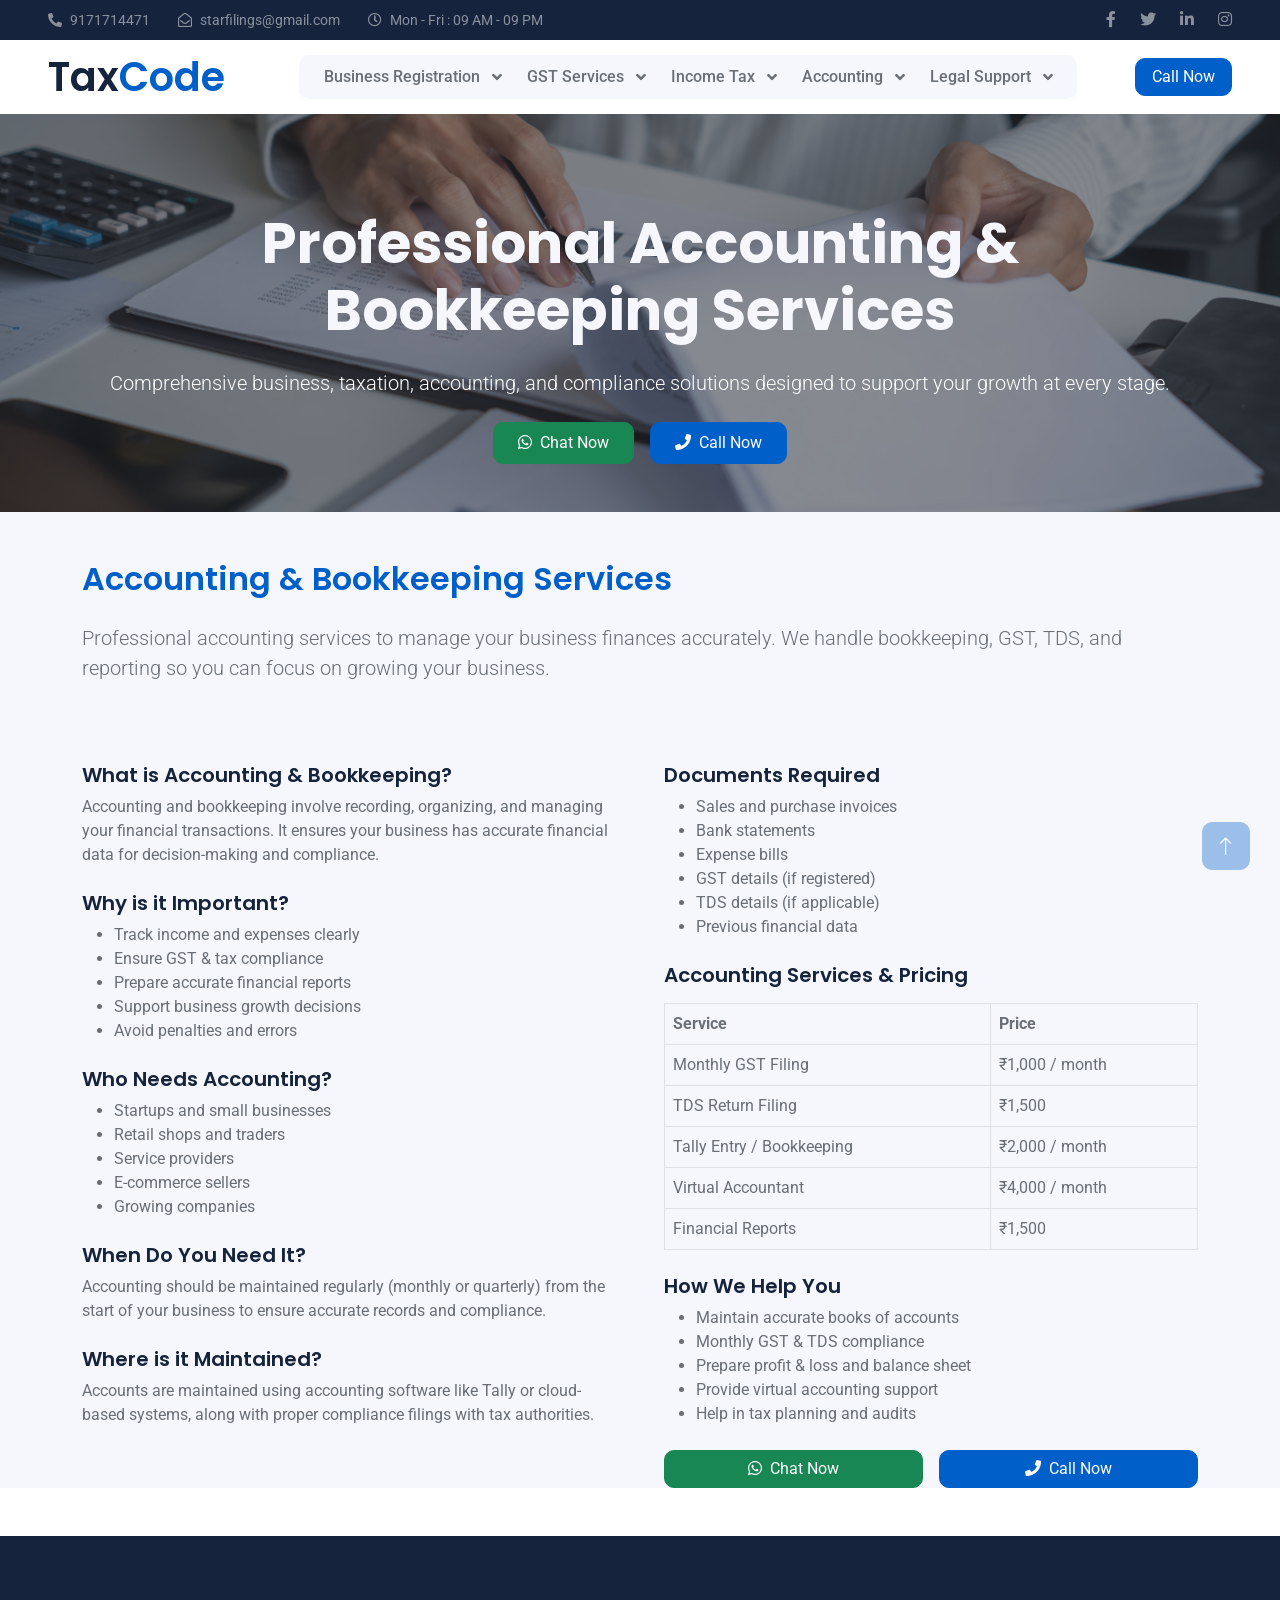
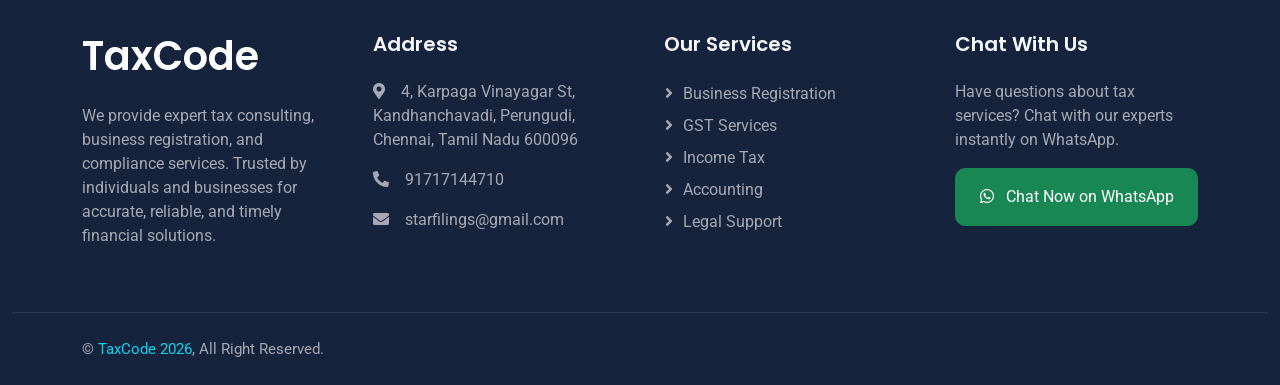
<file: accounting.html>
<!DOCTYPE html>
<html lang="en">

<head>
    <meta charset="utf-8">
    <title>TaxCode - Trusted Tax Advisors</title>
    <meta content="width=device-width, initial-scale=1.0" name="viewport">
    <meta content="" name="keywords">
    <meta content="" name="description">

    <!-- Favicon -->
    <link href="img/favicon.ico" rel="icon">

    <!-- Google Web Fonts -->
    <link rel="preconnect" href="https://fonts.googleapis.com">
    <link rel="preconnect" href="https://fonts.gstatic.com" crossorigin>
    <link href="https://fonts.googleapis.com/css2?family=Roboto:wght@400;500&family=Poppins:wght@600;700&display=swap"
        rel="stylesheet">

    <!-- Icon Font Stylesheet -->
    <link href="https://cdnjs.cloudflare.com/ajax/libs/font-awesome/5.10.0/css/all.min.css" rel="stylesheet">
    <link href="https://cdn.jsdelivr.net/npm/bootstrap-icons@1.4.1/font/bootstrap-icons.css" rel="stylesheet">

    <!-- Libraries Stylesheet -->
    <link href="lib/animate/animate.min.css" rel="stylesheet">

    <!-- Customized Bootstrap Stylesheet -->
    <link href="css/bootstrap.min.css" rel="stylesheet">

    <!-- Template Stylesheet -->
    <link href="css/style.css" rel="stylesheet">
</head>

<body>
    <!-- Spinner Start -->
    <div id="spinner"
        class="show bg-white position-fixed translate-middle w-100 vh-100 top-50 start-50 d-flex align-items-center justify-content-center">
        <div class="spinner-grow text-primary" role="status"></div>
    </div>
    <!-- Spinner End -->


    <!-- Topbar Start -->
    <div class="container-fluid bg-dark text-white-50 py-2 px-0 d-none d-lg-block">
        <div class="row gx-0 align-items-center">
            <div class="col-lg-7 px-5 text-start">
                <div class="h-100 d-inline-flex align-items-center me-4">
                    <small class="fa fa-phone-alt me-2"></small>
                    <small>9171714471</small>
                </div>
                <div class="h-100 d-inline-flex align-items-center me-4">
                    <small class="far fa-envelope-open me-2"></small>
                    <small>starfilings@gmail.com</small>
                </div>
                <div class="h-100 d-inline-flex align-items-center me-4">
                    <small class="far fa-clock me-2"></small>
                    <small>Mon - Fri : 09 AM - 09 PM</small>
                </div>
            </div>
            <div class="col-lg-5 px-5 text-end">
                <div class="h-100 d-inline-flex align-items-center">
                    <a class="text-white-50 ms-4" href=""><i class="fab fa-facebook-f"></i></a>
                    <a class="text-white-50 ms-4" href=""><i class="fab fa-twitter"></i></a>
                    <a class="text-white-50 ms-4" href=""><i class="fab fa-linkedin-in"></i></a>
                    <a class="text-white-50 ms-4" href=""><i class="fab fa-instagram"></i></a>
                </div>
            </div>
        </div>
    </div>
    <!-- Topbar End -->


    <!-- Navbar Start -->
   <nav class="navbar navbar-expand-lg bg-white navbar-light sticky-top px-4 px-lg-5">
        <a href="index.html" class="navbar-brand d-flex align-items-center">
            <h1 class="m-0">Tax<span class="text-primary">Code</span></h1>
        </a>
        <button type="button" class="navbar-toggler" data-bs-toggle="collapse" data-bs-target="#navbarCollapse">
            <span class="navbar-toggler-icon"></span>
        </button>
        <div class="collapse navbar-collapse" id="navbarCollapse">
            <div class="navbar-nav mx-auto bg-light rounded pe-4 py-3 py-lg-0">

                <!-- Business Registration -->
                <div class="nav-item dropdown">
                    <a href="#" class="nav-link dropdown-toggle" data-bs-toggle="dropdown">
                        Business Registration
                    </a>
                    <div class="dropdown-menu">
                        <a href="business_registeration.html" class="dropdown-item">Proprietorship</a>
                        <a href="business_registeration.html" class="dropdown-item">Partnership Firm</a>
                        <a href="business_registeration.html" class="dropdown-item">LLP Registration</a>
                        <a href="business_registeration.html" class="dropdown-item">Private Limited</a>
                    </div>
                </div>

                <!-- GST Services -->
                <div class="nav-item dropdown">
                    <a href="#" class="nav-link dropdown-toggle" data-bs-toggle="dropdown">
                        GST Services
                    </a>
                    <div class="dropdown-menu">
                        <a href="gst_services.html" class="dropdown-item">GST Registration</a>
                        <a href="gst_services.html" class="dropdown-item">GST Filing</a>
                        <a href="gst_services.html" class="dropdown-item">GST Notice</a>
                    </div>
                </div>

                <!-- Income Tax -->
                <div class="nav-item dropdown">
                    <a href="#" class="nav-link dropdown-toggle" data-bs-toggle="dropdown">
                        Income Tax
                    </a>
                    <div class="dropdown-menu">
                        <a href="income_tax.html" class="dropdown-item">IT Filing</a>
                        <a href="income_tax.html" class="dropdown-item">Capital Gains</a>
                    </div>
                </div>

                <!-- Accounting -->
                <div class="nav-item dropdown">
                    <a href="#" class="nav-link dropdown-toggle" data-bs-toggle="dropdown">
                        Accounting
                    </a>
                    <div class="dropdown-menu">
                        <a href="accounting.html" class="dropdown-item">Bookkeeping</a>
                        <a href="accounting.html" class="dropdown-item">Tally Services</a>
                    </div>
                </div>

                <!-- Legal Support -->
                <div class="nav-item dropdown">
                    <a href="#" class="nav-link dropdown-toggle" data-bs-toggle="dropdown">
                        Legal Support
                    </a>
                    <div class="dropdown-menu">
                        <a href="legal_support.html" class="dropdown-item">GST Notice</a>
                        <a href="legal_support.html" class="dropdown-item">Appeals</a>
                    </div>
                </div>

            </div>
        </div>
        <a href="tel:9171714471" class="btn btn-primary px-3 d-none d-lg-block">Call Now</a>

    </nav>
    <!-- Navbar End -->


    <!-- Page Header Start -->
    <div class="container-fluid page-header pt-5 wow fadeIn" data-wow-delay="0.1s">
        <div class="container py-5">
            <h1 class="display-4 animated slideInDown mb-4 text-light text-center">Professional Accounting & Bookkeeping Services
            </h1>
            <p class="lead text-white text-center">
                Comprehensive business, taxation, accounting, and compliance solutions designed to support your growth at every stage.
            </p>

            <div class="d-flex justify-content-center gap-3 mt-4">
                <a href="https://wa.me/919171714471" class="btn btn-success px-4 py-2">
                    <i class="fab fa-whatsapp me-2"></i>Chat Now
                </a>
                <a href="tel:9171714471" class="btn btn-primary px-4 py-2">
                    <i class="fa fa-phone me-2"></i>Call Now
                </a>
            </div>

        </div>
    </div>
    <!-- Page Header End -->


    <!-- SERVICE 1 -->
    <!-- BUSINESS REGISTRATION - FULL DETAIL -->

    <!-- ACCOUNTING & BOOKKEEPING - FULL DETAIL -->
    <section class="pt-5 bg-light">
        <div class="container">

            <h2 class="text-primary mb-4">Accounting & Bookkeeping Services</h2>

            <p class="lead">
                Professional accounting services to manage your business finances accurately.
                We handle bookkeeping, GST, TDS, and reporting so you can focus on growing your business.
            </p>

            <div class="row g-5 mt-3">

                <!-- LEFT CONTENT -->
                <div class="col-lg-6">

                    <h5 class="mt-3">What is Accounting & Bookkeeping?</h5>
                    <p>
                        Accounting and bookkeeping involve recording, organizing, and managing your financial
                        transactions.
                        It ensures your business has accurate financial data for decision-making and compliance.
                    </p>

                    <h5 class="mt-4">Why is it Important?</h5>
                    <ul>
                        <li>Track income and expenses clearly</li>
                        <li>Ensure GST & tax compliance</li>
                        <li>Prepare accurate financial reports</li>
                        <li>Support business growth decisions</li>
                        <li>Avoid penalties and errors</li>
                    </ul>

                    <h5 class="mt-4">Who Needs Accounting?</h5>
                    <ul>
                        <li>Startups and small businesses</li>
                        <li>Retail shops and traders</li>
                        <li>Service providers</li>
                        <li>E-commerce sellers</li>
                        <li>Growing companies</li>
                    </ul>

                    <h5 class="mt-4">When Do You Need It?</h5>
                    <p>
                        Accounting should be maintained regularly (monthly or quarterly) from the start of your business
                        to ensure accurate records and compliance.
                    </p>

                    <h5 class="mt-4">Where is it Maintained?</h5>
                    <p>
                        Accounts are maintained using accounting software like Tally or cloud-based systems,
                        along with proper compliance filings with tax authorities.
                    </p>

                </div>

                <!-- RIGHT CONTENT -->
                <div class="col-lg-6">

                    <h5 class="mt-3">Documents Required</h5>
                    <ul>
                        <li>Sales and purchase invoices</li>
                        <li>Bank statements</li>
                        <li>Expense bills</li>
                        <li>GST details (if registered)</li>
                        <li>TDS details (if applicable)</li>
                        <li>Previous financial data</li>
                    </ul>

                    <h5 class="mt-4">Accounting Services & Pricing</h5>

                    <table class="table table-bordered mt-3">
                        <tr>
                            <th>Service</th>
                            <th>Price</th>
                        </tr>
                        <tr>
                            <td>Monthly GST Filing</td>
                            <td>₹1,000 / month</td>
                        </tr>
                        <tr>
                            <td>TDS Return Filing</td>
                            <td>₹1,500</td>
                        </tr>
                        <tr>
                            <td>Tally Entry / Bookkeeping</td>
                            <td>₹2,000 / month</td>
                        </tr>
                        <tr>
                            <td>Virtual Accountant</td>
                            <td>₹4,000 / month</td>
                        </tr>
                        <tr>
                            <td>Financial Reports</td>
                            <td>₹1,500</td>
                        </tr>
                    </table>

                    <h5 class="mt-4">How We Help You</h5>
                    <ul>
                        <li>Maintain accurate books of accounts</li>
                        <li>Monthly GST & TDS compliance</li>
                        <li>Prepare profit & loss and balance sheet</li>
                        <li>Provide virtual accounting support</li>
                        <li>Help in tax planning and audits</li>
                    </ul>

                    <!-- CTA BUTTONS -->
                    <div class="d-flex gap-3 mt-4">
                        <a href="https://wa.me/919171714471" class="btn btn-success w-50">
                            <i class="fab fa-whatsapp me-2"></i>Chat Now
                        </a>
                        <a href="tel:9171714471" class="btn btn-primary w-50">
                            <i class="fa fa-phone me-2"></i>Call Now
                        </a>
                    </div>

                </div>

            </div>
        </div>
    </section>

    <!-- Footer Start -->
    <div class="container-fluid bg-dark footer mt-5 pt-5 wow fadeIn" data-wow-delay="0.1s">
        <div class="container py-5">
            <div class="row g-5">
                <div class="col-lg-3 col-md-6">
                    <h1 class="text-white mb-4">
                        TaxCode
                    </h1>
                    <p>
                        We provide expert tax consulting, business registration, and compliance services. Trusted by
                        individuals and businesses for accurate, reliable, and timely financial solutions.
                    </p>
                </div>
                <div class="col-lg-3 col-md-6">
                    <h5 class="text-light mb-4">Address</h5>
                    <p><i class="fa fa-map-marker-alt me-3"></i>4, Karpaga Vinayagar St, Kandhanchavadi, Perungudi,
                        Chennai, Tamil Nadu 600096</p>
                    <p><i class="fa fa-phone-alt me-3"></i>91717144710</p>
                    <p><i class="fa fa-envelope me-3"></i>starfilings@gmail.com</p>
                </div>
                <div class="col-lg-3 col-md-6">
                     <h5 class="text-light mb-4">Our Services</h5>

    <a class="btn btn-link" href="business_registeration.html">Business Registration</a>
    <a class="btn btn-link" href="gst_services.html">GST Services</a>
    <a class="btn btn-link" href="income_tax.html">Income Tax</a>
    <a class="btn btn-link" href="accounting.html">Accounting</a>
    <a class="btn btn-link" href="legal_support.html">Legal Support</a>
                </div>
                <div class="col-lg-3 col-md-6">
                    <h5 class="text-light mb-4">Chat With Us</h5>
                    <p>Have questions about tax services? Chat with our experts instantly on WhatsApp.</p>

                    <div class="position-relative mx-auto" style="max-width: 400px;">
                        <a href="https://wa.me/919171714471" target="_blank" class="btn btn-success w-100 py-3">
                            <i class="fab fa-whatsapp me-2"></i> Chat Now on WhatsApp
                        </a>
                    </div>
                </div>
            </div>
        </div>
        <div class="container-fluid copyright">
            <div class="container">
                <div class="row">
                    <div class="col-md-6 text-center text-md-start mb-3 mb-md-0">
                        &copy; <a href="#">TaxCode 2026</a>, All Right Reserved.
                    </div>
                </div>
            </div>
        </div>
    </div>
    <!-- Footer End -->


    <!-- Back to Top -->
    <a href="#" class="btn btn-lg btn-primary btn-lg-square back-to-top"><i class="bi bi-arrow-up"></i></a>


    <!-- JavaScript Libraries -->
    <script src="https://code.jquery.com/jquery-3.4.1.min.js"></script>
    <script src="https://cdn.jsdelivr.net/npm/bootstrap@5.0.0/dist/js/bootstrap.bundle.min.js"></script>
    <script src="lib/wow/wow.min.js"></script>
    <script src="lib/easing/easing.min.js"></script>
    <script src="lib/waypoints/waypoints.min.js"></script>

    <!-- Template Javascript -->
    <script src="js/main.js"></script>
</body>

</html>
</file>
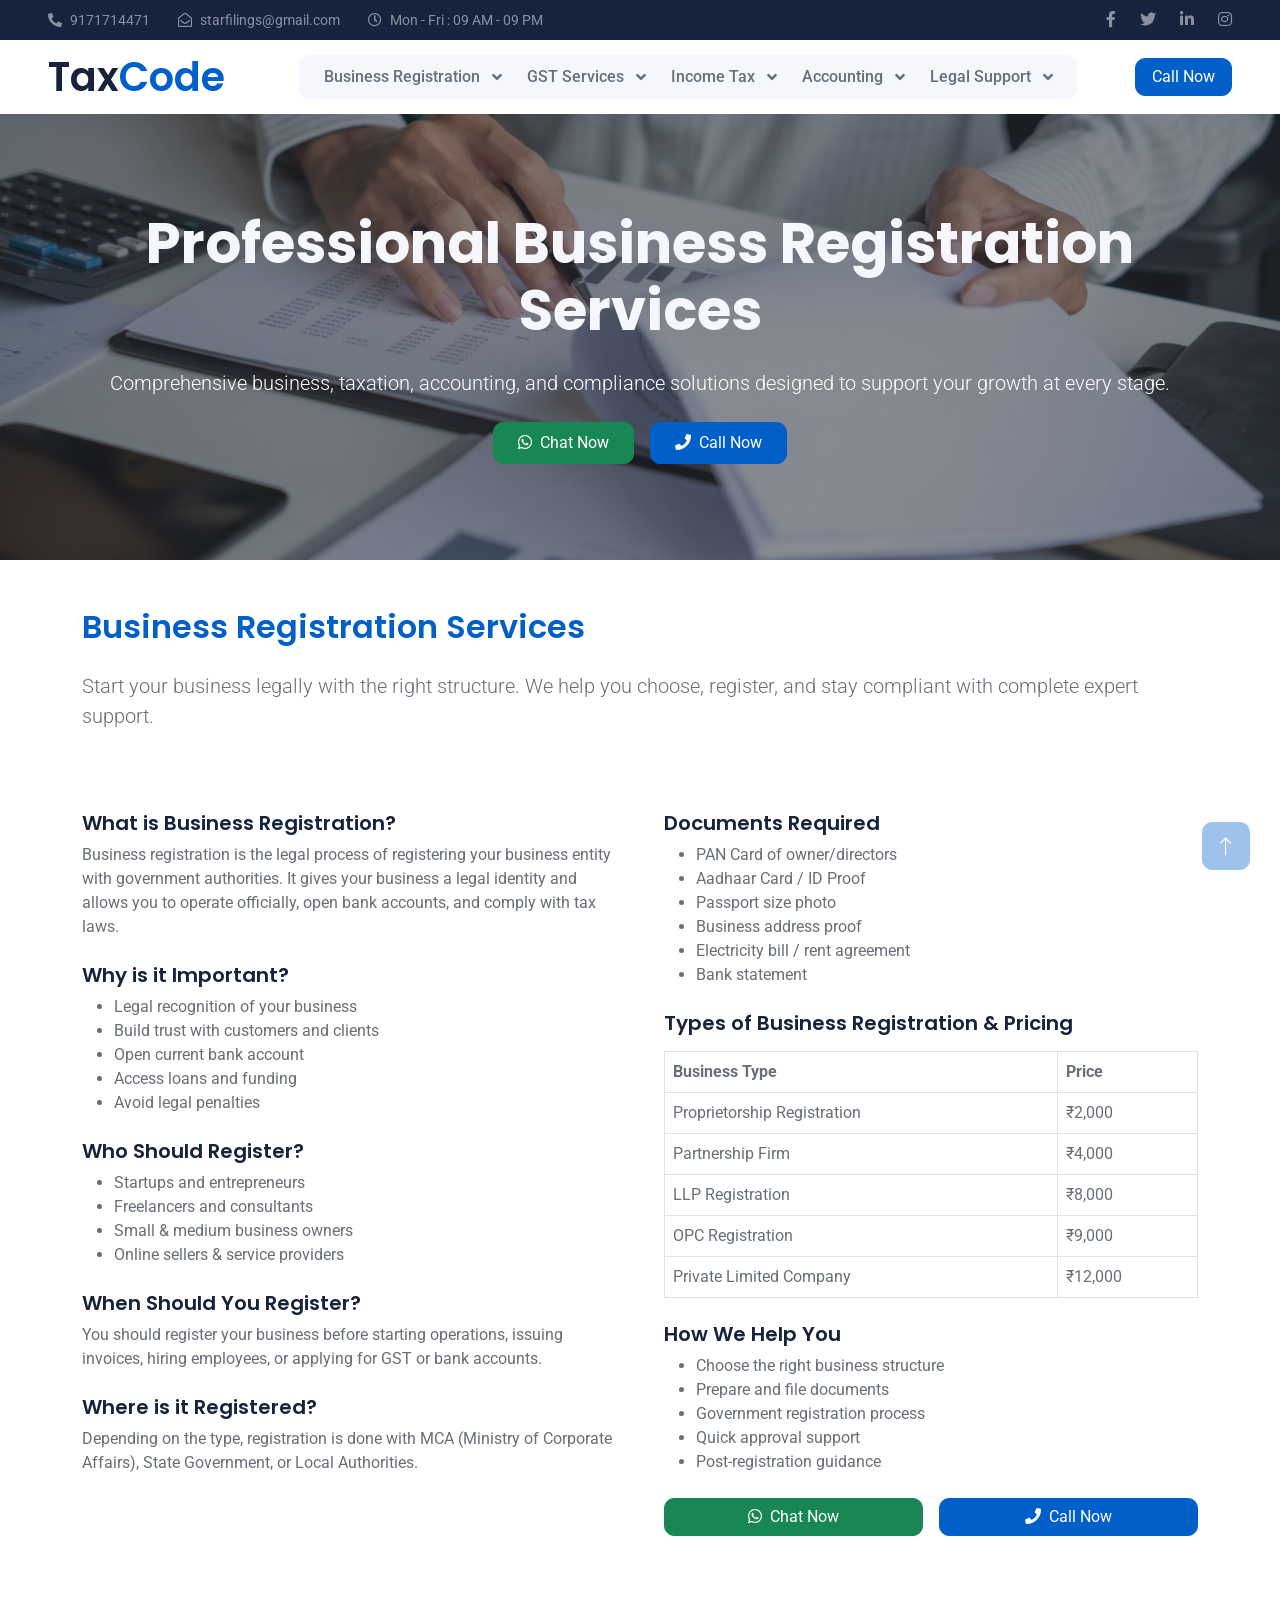
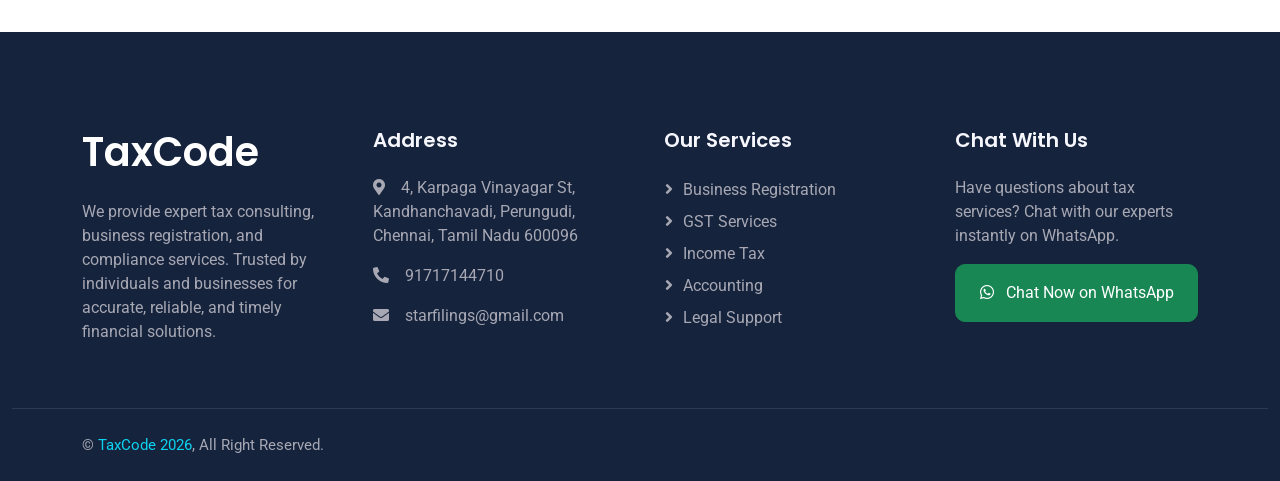
<file: business_registeration.html>
<!DOCTYPE html>
<html lang="en">

<head>
    <meta charset="utf-8">
    <title>TaxCode - Trusted Tax Advisors</title>
    <meta content="width=device-width, initial-scale=1.0" name="viewport">
    <meta content="" name="keywords">
    <meta content="" name="description">

    <!-- Favicon -->
    <link href="img/favicon.ico" rel="icon">

    <!-- Google Web Fonts -->
    <link rel="preconnect" href="https://fonts.googleapis.com">
    <link rel="preconnect" href="https://fonts.gstatic.com" crossorigin>
    <link href="https://fonts.googleapis.com/css2?family=Roboto:wght@400;500&family=Poppins:wght@600;700&display=swap"
        rel="stylesheet">

    <!-- Icon Font Stylesheet -->
    <link href="https://cdnjs.cloudflare.com/ajax/libs/font-awesome/5.10.0/css/all.min.css" rel="stylesheet">
    <link href="https://cdn.jsdelivr.net/npm/bootstrap-icons@1.4.1/font/bootstrap-icons.css" rel="stylesheet">

    <!-- Libraries Stylesheet -->
    <link href="lib/animate/animate.min.css" rel="stylesheet">

    <!-- Customized Bootstrap Stylesheet -->
    <link href="css/bootstrap.min.css" rel="stylesheet">

    <!-- Template Stylesheet -->
    <link href="css/style.css" rel="stylesheet">
</head>

<body>
    <!-- Spinner Start -->
    <div id="spinner"
        class="show bg-white position-fixed translate-middle w-100 vh-100 top-50 start-50 d-flex align-items-center justify-content-center">
        <div class="spinner-grow text-primary" role="status"></div>
    </div>
    <!-- Spinner End -->


    <!-- Topbar Start -->
    <div class="container-fluid bg-dark text-white-50 py-2 px-0 d-none d-lg-block">
        <div class="row gx-0 align-items-center">
            <div class="col-lg-7 px-5 text-start">
                <div class="h-100 d-inline-flex align-items-center me-4">
                    <small class="fa fa-phone-alt me-2"></small>
                    <small>9171714471</small>
                </div>
                <div class="h-100 d-inline-flex align-items-center me-4">
                    <small class="far fa-envelope-open me-2"></small>
                    <small>starfilings@gmail.com</small>
                </div>
                <div class="h-100 d-inline-flex align-items-center me-4">
                    <small class="far fa-clock me-2"></small>
                    <small>Mon - Fri : 09 AM - 09 PM</small>
                </div>
            </div>
            <div class="col-lg-5 px-5 text-end">
                <div class="h-100 d-inline-flex align-items-center">
                    <a class="text-white-50 ms-4" href=""><i class="fab fa-facebook-f"></i></a>
                    <a class="text-white-50 ms-4" href=""><i class="fab fa-twitter"></i></a>
                    <a class="text-white-50 ms-4" href=""><i class="fab fa-linkedin-in"></i></a>
                    <a class="text-white-50 ms-4" href=""><i class="fab fa-instagram"></i></a>
                </div>
            </div>
        </div>
    </div>
    <!-- Topbar End -->


    <!-- Navbar Start -->
    <nav class="navbar navbar-expand-lg bg-white navbar-light sticky-top px-4 px-lg-5">
        <a href="index.html" class="navbar-brand d-flex align-items-center">
            <h1 class="m-0">Tax<span class="text-primary">Code</span></h1>
        </a>
        <button type="button" class="navbar-toggler" data-bs-toggle="collapse" data-bs-target="#navbarCollapse">
            <span class="navbar-toggler-icon"></span>
        </button>
        <div class="collapse navbar-collapse" id="navbarCollapse">
            <div class="navbar-nav mx-auto bg-light rounded pe-4 py-3 py-lg-0">

                <!-- Business Registration -->
                <div class="nav-item dropdown">
                    <a href="#" class="nav-link dropdown-toggle" data-bs-toggle="dropdown">
                        Business Registration
                    </a>
                    <div class="dropdown-menu">
                        <a href="business_registeration.html" class="dropdown-item">Proprietorship</a>
                        <a href="business_registeration.html" class="dropdown-item">Partnership Firm</a>
                        <a href="business_registeration.html" class="dropdown-item">LLP Registration</a>
                        <a href="business_registeration.html" class="dropdown-item">Private Limited</a>
                    </div>
                </div>

                <!-- GST Services -->
                <div class="nav-item dropdown">
                    <a href="#" class="nav-link dropdown-toggle" data-bs-toggle="dropdown">
                        GST Services
                    </a>
                    <div class="dropdown-menu">
                        <a href="gst_services.html" class="dropdown-item">GST Registration</a>
                        <a href="gst_services.html" class="dropdown-item">GST Filing</a>
                        <a href="gst_services.html" class="dropdown-item">GST Notice</a>
                    </div>
                </div>

                <!-- Income Tax -->
                <div class="nav-item dropdown">
                    <a href="#" class="nav-link dropdown-toggle" data-bs-toggle="dropdown">
                        Income Tax
                    </a>
                    <div class="dropdown-menu">
                        <a href="income_tax.html" class="dropdown-item">IT Filing</a>
                        <a href="income_tax.html" class="dropdown-item">Capital Gains</a>
                    </div>
                </div>

                <!-- Accounting -->
                <div class="nav-item dropdown">
                    <a href="#" class="nav-link dropdown-toggle" data-bs-toggle="dropdown">
                        Accounting
                    </a>
                    <div class="dropdown-menu">
                        <a href="accounting.html" class="dropdown-item">Bookkeeping</a>
                        <a href="accounting.html" class="dropdown-item">Tally Services</a>
                    </div>
                </div>

                <!-- Legal Support -->
                <div class="nav-item dropdown">
                    <a href="#" class="nav-link dropdown-toggle" data-bs-toggle="dropdown">
                        Legal Support
                    </a>
                    <div class="dropdown-menu">
                        <a href="legal_support.html" class="dropdown-item">GST Notice</a>
                        <a href="legal_support.html" class="dropdown-item">Appeals</a>
                    </div>
                </div>

            </div>
        </div>
        <a href="tel:9171714471" class="btn btn-primary px-3 d-none d-lg-block">Call Now</a>

    </nav>
    <!-- Navbar End -->


    <!-- Page Header Start -->
    <div class="container-fluid page-header py-5 mb-5 wow fadeIn" data-wow-delay="0.1s">
        <div class="container py-5">
            <h1 class="display-4 animated slideInDown mb-4 text-light text-center">Professional Business Registration
                Services</h1>
            <p class="lead text-white text-center">
                Comprehensive business, taxation, accounting, and compliance solutions designed to support your growth
                at every stage.
            </p>

            <div class="d-flex justify-content-center gap-3 mt-4">
                <a href="https://wa.me/919171714471" class="btn btn-success px-4 py-2">
                    <i class="fab fa-whatsapp me-2"></i>Chat Now
                </a>
                <a href="tel:9171714471" class="btn btn-primary px-4 py-2">
                    <i class="fa fa-phone me-2"></i>Call Now
                </a>
            </div>

        </div>
    </div>
    <!-- Page Header End -->


    <!-- SERVICE 1 -->
    <!-- BUSINESS REGISTRATION - FULL DETAIL -->
    <section class="pb-5">
        <div class="container">

            <h2 class="text-primary mb-4">Business Registration Services</h2>

            <p class="lead">
                Start your business legally with the right structure. We help you choose, register, and stay compliant
                with complete expert support.
            </p>

            <div class="row g-5 mt-3">

                <!-- LEFT CONTENT -->
                <div class="col-lg-6">

                    <h5 class="mt-3">What is Business Registration?</h5>
                    <p>
                        Business registration is the legal process of registering your business entity with government
                        authorities.
                        It gives your business a legal identity and allows you to operate officially, open bank
                        accounts, and comply with tax laws.
                    </p>

                    <h5 class="mt-4">Why is it Important?</h5>
                    <ul>
                        <li>Legal recognition of your business</li>
                        <li>Build trust with customers and clients</li>
                        <li>Open current bank account</li>
                        <li>Access loans and funding</li>
                        <li>Avoid legal penalties</li>
                    </ul>

                    <h5 class="mt-4">Who Should Register?</h5>
                    <ul>
                        <li>Startups and entrepreneurs</li>
                        <li>Freelancers and consultants</li>
                        <li>Small & medium business owners</li>
                        <li>Online sellers & service providers</li>
                    </ul>

                    <h5 class="mt-4">When Should You Register?</h5>
                    <p>
                        You should register your business before starting operations, issuing invoices, hiring
                        employees, or applying for GST or bank accounts.
                    </p>

                    <h5 class="mt-4">Where is it Registered?</h5>
                    <p>
                        Depending on the type, registration is done with MCA (Ministry of Corporate Affairs),
                        State Government, or Local Authorities.
                    </p>

                </div>

                <!-- RIGHT CONTENT -->
                <div class="col-lg-6">

                    <h5 class="mt-3">Documents Required</h5>
                    <ul>
                        <li>PAN Card of owner/directors</li>
                        <li>Aadhaar Card / ID Proof</li>
                        <li>Passport size photo</li>
                        <li>Business address proof</li>
                        <li>Electricity bill / rent agreement</li>
                        <li>Bank statement</li>
                    </ul>

                    <h5 class="mt-4">Types of Business Registration & Pricing</h5>

                    <table class="table table-bordered mt-3">
                        <tr>
                            <th>Business Type</th>
                            <th>Price</th>
                        </tr>
                        <tr>
                            <td>Proprietorship Registration</td>
                            <td>₹2,000</td>
                        </tr>
                        <tr>
                            <td>Partnership Firm</td>
                            <td>₹4,000</td>
                        </tr>
                        <tr>
                            <td>LLP Registration</td>
                            <td>₹8,000</td>
                        </tr>
                        <tr>
                            <td>OPC Registration</td>
                            <td>₹9,000</td>
                        </tr>
                        <tr>
                            <td>Private Limited Company</td>
                            <td>₹12,000</td>
                        </tr>
                    </table>

                    <h5 class="mt-4">How We Help You</h5>
                    <ul>
                        <li>Choose the right business structure</li>
                        <li>Prepare and file documents</li>
                        <li>Government registration process</li>
                        <li>Quick approval support</li>
                        <li>Post-registration guidance</li>
                    </ul>

                    <!-- CTA BUTTONS -->
                    <div class="d-flex gap-3 mt-4">
                        <a href="https://wa.me/919171714471" class="btn btn-success w-50">
                            <i class="fab fa-whatsapp me-2"></i>Chat Now
                        </a>
                        <a href="tel:9171714471" class="btn btn-primary w-50">
                            <i class="fa fa-phone me-2"></i>Call Now
                        </a>
                    </div>

                </div>

            </div>
        </div>
    </section>
    <!-- Footer Start -->
    <div class="container-fluid bg-dark footer mt-5 pt-5 wow fadeIn" data-wow-delay="0.1s">
        <div class="container py-5">
            <div class="row g-5">
                <div class="col-lg-3 col-md-6">
                    <h1 class="text-white mb-4">
                        TaxCode
                    </h1>
                    <p>
                        We provide expert tax consulting, business registration, and compliance services. Trusted by
                        individuals and businesses for accurate, reliable, and timely financial solutions.
                    </p>
                </div>
                <div class="col-lg-3 col-md-6">
                    <h5 class="text-light mb-4">Address</h5>
                    <p><i class="fa fa-map-marker-alt me-3"></i>4, Karpaga Vinayagar St, Kandhanchavadi, Perungudi,
                        Chennai, Tamil Nadu 600096</p>
                    <p><i class="fa fa-phone-alt me-3"></i>91717144710</p>
                    <p><i class="fa fa-envelope me-3"></i>starfilings@gmail.com</p>
                </div>
                <div class="col-lg-3 col-md-6">
                    <h5 class="text-light mb-4">Our Services</h5>

                    <a class="btn btn-link" href="business_registeration.html">Business Registration</a>
                    <a class="btn btn-link" href="gst_services.html">GST Services</a>
                    <a class="btn btn-link" href="income_tax.html">Income Tax</a>
                    <a class="btn btn-link" href="accounting.html">Accounting</a>
                    <a class="btn btn-link" href="legal_support.html">Legal Support</a>
                </div>
                <div class="col-lg-3 col-md-6">
                    <h5 class="text-light mb-4">Chat With Us</h5>
                    <p>Have questions about tax services? Chat with our experts instantly on WhatsApp.</p>

                    <div class="position-relative mx-auto" style="max-width: 400px;">
                        <a href="https://wa.me/919171714471" target="_blank" class="btn btn-success w-100 py-3">
                            <i class="fab fa-whatsapp me-2"></i> Chat Now on WhatsApp
                        </a>
                    </div>
                </div>
            </div>
        </div>
        <div class="container-fluid copyright">
            <div class="container">
                <div class="row">
                    <div class="col-md-6 text-center text-md-start mb-3 mb-md-0">
                        &copy; <a href="#">TaxCode 2026</a>, All Right Reserved.
                    </div>
                </div>
            </div>
        </div>
    </div>
    <!-- Footer End -->


    <!-- Back to Top -->
    <a href="#" class="btn btn-lg btn-primary btn-lg-square back-to-top"><i class="bi bi-arrow-up"></i></a>


    <!-- JavaScript Libraries -->
    <script src="https://code.jquery.com/jquery-3.4.1.min.js"></script>
    <script src="https://cdn.jsdelivr.net/npm/bootstrap@5.0.0/dist/js/bootstrap.bundle.min.js"></script>
    <script src="lib/wow/wow.min.js"></script>
    <script src="lib/easing/easing.min.js"></script>
    <script src="lib/waypoints/waypoints.min.js"></script>

    <!-- Template Javascript -->
    <script src="js/main.js"></script>
</body>

</html>
</file>
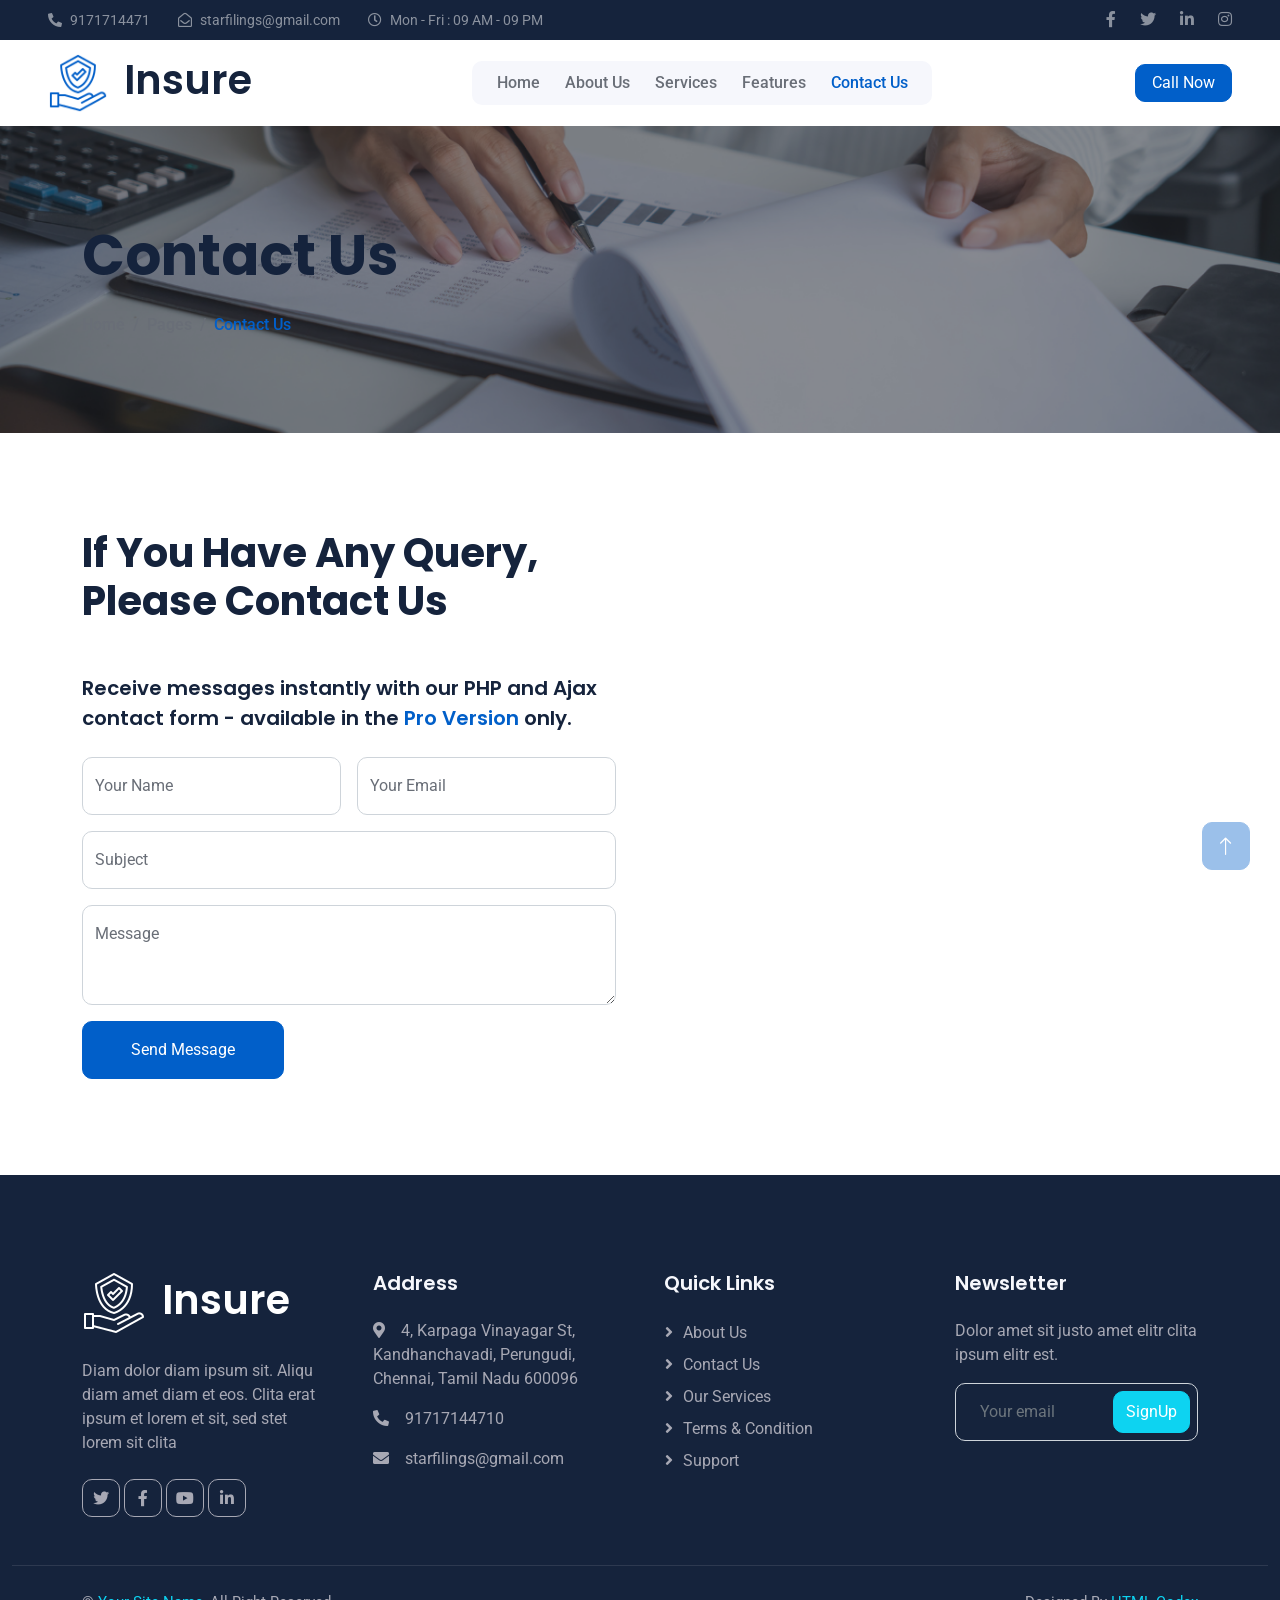
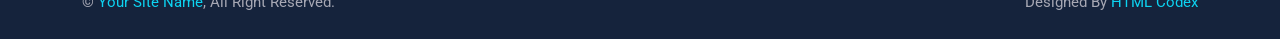
<file: contact.html>
<!DOCTYPE html>
<html lang="en">

<head>
    <meta charset="utf-8">
    <title>TaxCode - Trusted Tax Advisors</title>
    <meta content="width=device-width, initial-scale=1.0" name="viewport">
    <meta content="" name="keywords">
    <meta content="" name="description">

    <!-- Favicon -->
    <link href="img/favicon.ico" rel="icon">

    <!-- Google Web Fonts -->
    <link rel="preconnect" href="https://fonts.googleapis.com">
    <link rel="preconnect" href="https://fonts.gstatic.com" crossorigin>
    <link href="https://fonts.googleapis.com/css2?family=Roboto:wght@400;500&family=Poppins:wght@600;700&display=swap" rel="stylesheet"> 

    <!-- Icon Font Stylesheet -->
    <link href="https://cdnjs.cloudflare.com/ajax/libs/font-awesome/5.10.0/css/all.min.css" rel="stylesheet">
    <link href="https://cdn.jsdelivr.net/npm/bootstrap-icons@1.4.1/font/bootstrap-icons.css" rel="stylesheet">

    <!-- Libraries Stylesheet -->
    <link href="lib/animate/animate.min.css" rel="stylesheet">

    <!-- Customized Bootstrap Stylesheet -->
    <link href="css/bootstrap.min.css" rel="stylesheet">

    <!-- Template Stylesheet -->
    <link href="css/style.css" rel="stylesheet">
</head>

<body>
    <!-- Spinner Start -->
    <div id="spinner" class="show bg-white position-fixed translate-middle w-100 vh-100 top-50 start-50 d-flex align-items-center justify-content-center">
        <div class="spinner-grow text-primary" role="status"></div>
    </div>
    <!-- Spinner End -->


    <!-- Topbar Start -->
    <div class="container-fluid bg-dark text-white-50 py-2 px-0 d-none d-lg-block">
        <div class="row gx-0 align-items-center">
            <div class="col-lg-7 px-5 text-start">
                <div class="h-100 d-inline-flex align-items-center me-4">
                    <small class="fa fa-phone-alt me-2"></small>
                    <small>9171714471</small>
                </div>
                <div class="h-100 d-inline-flex align-items-center me-4">
                    <small class="far fa-envelope-open me-2"></small>
                    <small>starfilings@gmail.com</small>
                </div>
                <div class="h-100 d-inline-flex align-items-center me-4">
                    <small class="far fa-clock me-2"></small>
                    <small>Mon - Fri : 09 AM - 09 PM</small>
                </div>
            </div>
            <div class="col-lg-5 px-5 text-end">
                <div class="h-100 d-inline-flex align-items-center">
                    <a class="text-white-50 ms-4" href=""><i class="fab fa-facebook-f"></i></a>
                    <a class="text-white-50 ms-4" href=""><i class="fab fa-twitter"></i></a>
                    <a class="text-white-50 ms-4" href=""><i class="fab fa-linkedin-in"></i></a>
                    <a class="text-white-50 ms-4" href=""><i class="fab fa-instagram"></i></a>
                </div>
            </div>
        </div>
    </div>
    <!-- Topbar End -->


    <!-- Navbar Start -->
    <nav class="navbar navbar-expand-lg bg-white navbar-light sticky-top px-4 px-lg-5">
        <a href="index.html" class="navbar-brand d-flex align-items-center">
            <h1 class="m-0"><img class="img-fluid me-3" src="img/icon/icon-02-primary.png" alt="">Insure</h1>
        </a>
        <button type="button" class="navbar-toggler" data-bs-toggle="collapse" data-bs-target="#navbarCollapse">
            <span class="navbar-toggler-icon"></span>
        </button>
        <div class="collapse navbar-collapse" id="navbarCollapse">
            <div class="navbar-nav mx-auto bg-light rounded pe-4 py-3 py-lg-0">
                <a href="index.html" class="nav-item nav-link">Home</a>
                <a href="about.html" class="nav-item nav-link">About Us</a>
                <a href="service.html" class="nav-item nav-link">Services</a>
                <a href="feature.html" class="nav-item nav-link">Features</a>
                <a href="contact.html" class="nav-item nav-link active">Contact Us</a>
            </div>
        </div>
        <a href="tel:9171714471" class="btn btn-primary px-3 d-none d-lg-block">Call Now</a>
    </nav>
    <!-- Navbar End -->


    <!-- Page Header Start -->
    <div class="container-fluid page-header py-5 mb-5 wow fadeIn" data-wow-delay="0.1s">
        <div class="container py-5">
            <h1 class="display-4 animated slideInDown mb-4">Contact Us</h1>
            <nav aria-label="breadcrumb animated slideInDown">
                <ol class="breadcrumb mb-0">
                    <li class="breadcrumb-item"><a href="#">Home</a></li>
                    <li class="breadcrumb-item"><a href="#">Pages</a></li>
                    <li class="breadcrumb-item active" aria-current="page">Contact Us</li>
                </ol>
            </nav>
        </div>
    </div>
    <!-- Page Header End -->


    <!-- Contact Start -->
    <div class="container-fluid py-5">
        <div class="container">
            <div class="row g-5">
                <div class="col-lg-6 wow fadeIn" data-wow-delay="0.1s">
                    <h1 class="display-6 mb-5">If You Have Any Query, Please Contact Us</h1>
                    <h5 class="lh-base mb-4">Receive messages instantly with our PHP and Ajax contact form - available in the <a href="https://htmlcodex.com/downloading/?item=2539">Pro Version</a> only.</h5>
                    <form>
                        <div class="row g-3">
                            <div class="col-md-6">
                                <div class="form-floating">
                                    <input type="text" class="form-control" id="name" placeholder="Your Name">
                                    <label for="name">Your Name</label>
                                </div>
                            </div>
                            <div class="col-md-6">
                                <div class="form-floating">
                                    <input type="email" class="form-control" id="email" placeholder="Your Email">
                                    <label for="email">Your Email</label>
                                </div>
                            </div>
                            <div class="col-12">
                                <div class="form-floating">
                                    <input type="text" class="form-control" id="subject" placeholder="Subject">
                                    <label for="subject">Subject</label>
                                </div>
                            </div>
                            <div class="col-12">
                                <div class="form-floating">
                                    <textarea class="form-control" placeholder="Leave a message here" id="message" style="height: 100px"></textarea>
                                    <label for="message">Message</label>
                                </div>
                            </div>
                            <div class="col-12">
                                <button class="btn btn-primary py-3 px-5" type="submit">Send Message</button>
                            </div>
                        </div>
                    </form>
                </div>
                <div class="col-lg-6 wow fadeIn" data-wow-delay="0.5s" style="min-height: 450px;">
                    <div class="position-relative rounded overflow-hidden h-100">
                        <iframe class="position-relative w-100 h-100"
                        src="https://www.google.com/maps/embed?pb=!1m18!1m12!1m3!1d3001156.4288297426!2d-78.01371936852176!3d42.72876761954724!2m3!1f0!2f0!3f0!3m2!1i1024!2i768!4f13.1!3m3!1m2!1s0x4ccc4bf0f123a5a9%3A0xddcfc6c1de189567!2sNew%20York%2C%20USA!5e0!3m2!1sen!2sbd!4v1603794290143!5m2!1sen!2sbd"
                        frameborder="0" style="min-height: 450px; border:0;" allowfullscreen="" aria-hidden="false"
                        tabindex="0"></iframe>
                    </div>
                </div>
            </div>
        </div>
    </div>
    <!-- Contact End -->


    <!-- Footer Start -->
    <div class="container-fluid bg-dark footer mt-5 pt-5 wow fadeIn" data-wow-delay="0.1s">
        <div class="container py-5">
            <div class="row g-5">
                <div class="col-lg-3 col-md-6">
                    <h1 class="text-white mb-4"><img class="img-fluid me-3" src="img/icon/icon-02-light.png" alt="">Insure</h1>
                    <p>Diam dolor diam ipsum sit. Aliqu diam amet diam et eos. Clita erat ipsum et lorem et sit, sed stet lorem sit clita</p>
                    <div class="d-flex pt-2">
                        <a class="btn btn-square me-1" href=""><i class="fab fa-twitter"></i></a>
                        <a class="btn btn-square me-1" href=""><i class="fab fa-facebook-f"></i></a>
                        <a class="btn btn-square me-1" href=""><i class="fab fa-youtube"></i></a>
                        <a class="btn btn-square me-0" href=""><i class="fab fa-linkedin-in"></i></a>
                    </div>
                </div>
                <div class="col-lg-3 col-md-6">
                    <h5 class="text-light mb-4">Address</h5>
                    <p><i class="fa fa-map-marker-alt me-3"></i>4, Karpaga Vinayagar St, Kandhanchavadi, Perungudi, Chennai, Tamil Nadu 600096</p>
                    <p><i class="fa fa-phone-alt me-3"></i>91717144710</p>
                    <p><i class="fa fa-envelope me-3"></i>starfilings@gmail.com</p>
                </div>
                <div class="col-lg-3 col-md-6">
                    <h5 class="text-light mb-4">Quick Links</h5>
                    <a class="btn btn-link" href="">About Us</a>
                    <a class="btn btn-link" href="">Contact Us</a>
                    <a class="btn btn-link" href="">Our Services</a>
                    <a class="btn btn-link" href="">Terms & Condition</a>
                    <a class="btn btn-link" href="">Support</a>
                </div>
                <div class="col-lg-3 col-md-6">
                    <h5 class="text-light mb-4">Newsletter</h5>
                    <p>Dolor amet sit justo amet elitr clita ipsum elitr est.</p>
                    <div class="position-relative mx-auto" style="max-width: 400px;">
                        <input class="form-control bg-transparent w-100 py-3 ps-4 pe-5" type="text" placeholder="Your email">
                        <button type="button" class="btn btn-secondary py-2 position-absolute top-0 end-0 mt-2 me-2">SignUp</button>
                    </div>
                </div>
            </div>
        </div>
        <div class="container-fluid copyright">
            <div class="container">
                <div class="row">
                    <div class="col-md-6 text-center text-md-start mb-3 mb-md-0">
                        &copy; <a href="#">Your Site Name</a>, All Right Reserved.
                    </div>
                    <div class="col-md-6 text-center text-md-end">
                        <!--/*** The author’s attribution link below must remain intact on your website. ***/-->
                        <!--/*** If you wish to remove this credit link, please purchase the Pro Version from https://htmlcodex.com . ***/-->
                        Designed By <a href="https://htmlcodex.com">HTML Codex</a>
                    </div>
                </div>
            </div>
        </div>
    </div>
    <!-- Footer End -->


    <!-- Back to Top -->
    <a href="#" class="btn btn-lg btn-primary btn-lg-square back-to-top"><i class="bi bi-arrow-up"></i></a>


    <!-- JavaScript Libraries -->
    <script src="https://code.jquery.com/jquery-3.4.1.min.js"></script>
    <script src="https://cdn.jsdelivr.net/npm/bootstrap@5.0.0/dist/js/bootstrap.bundle.min.js"></script>
    <script src="lib/wow/wow.min.js"></script>
    <script src="lib/easing/easing.min.js"></script>
    <script src="lib/waypoints/waypoints.min.js"></script>

    <!-- Template Javascript -->
    <script src="js/main.js"></script>
</body>

</html>
</file>
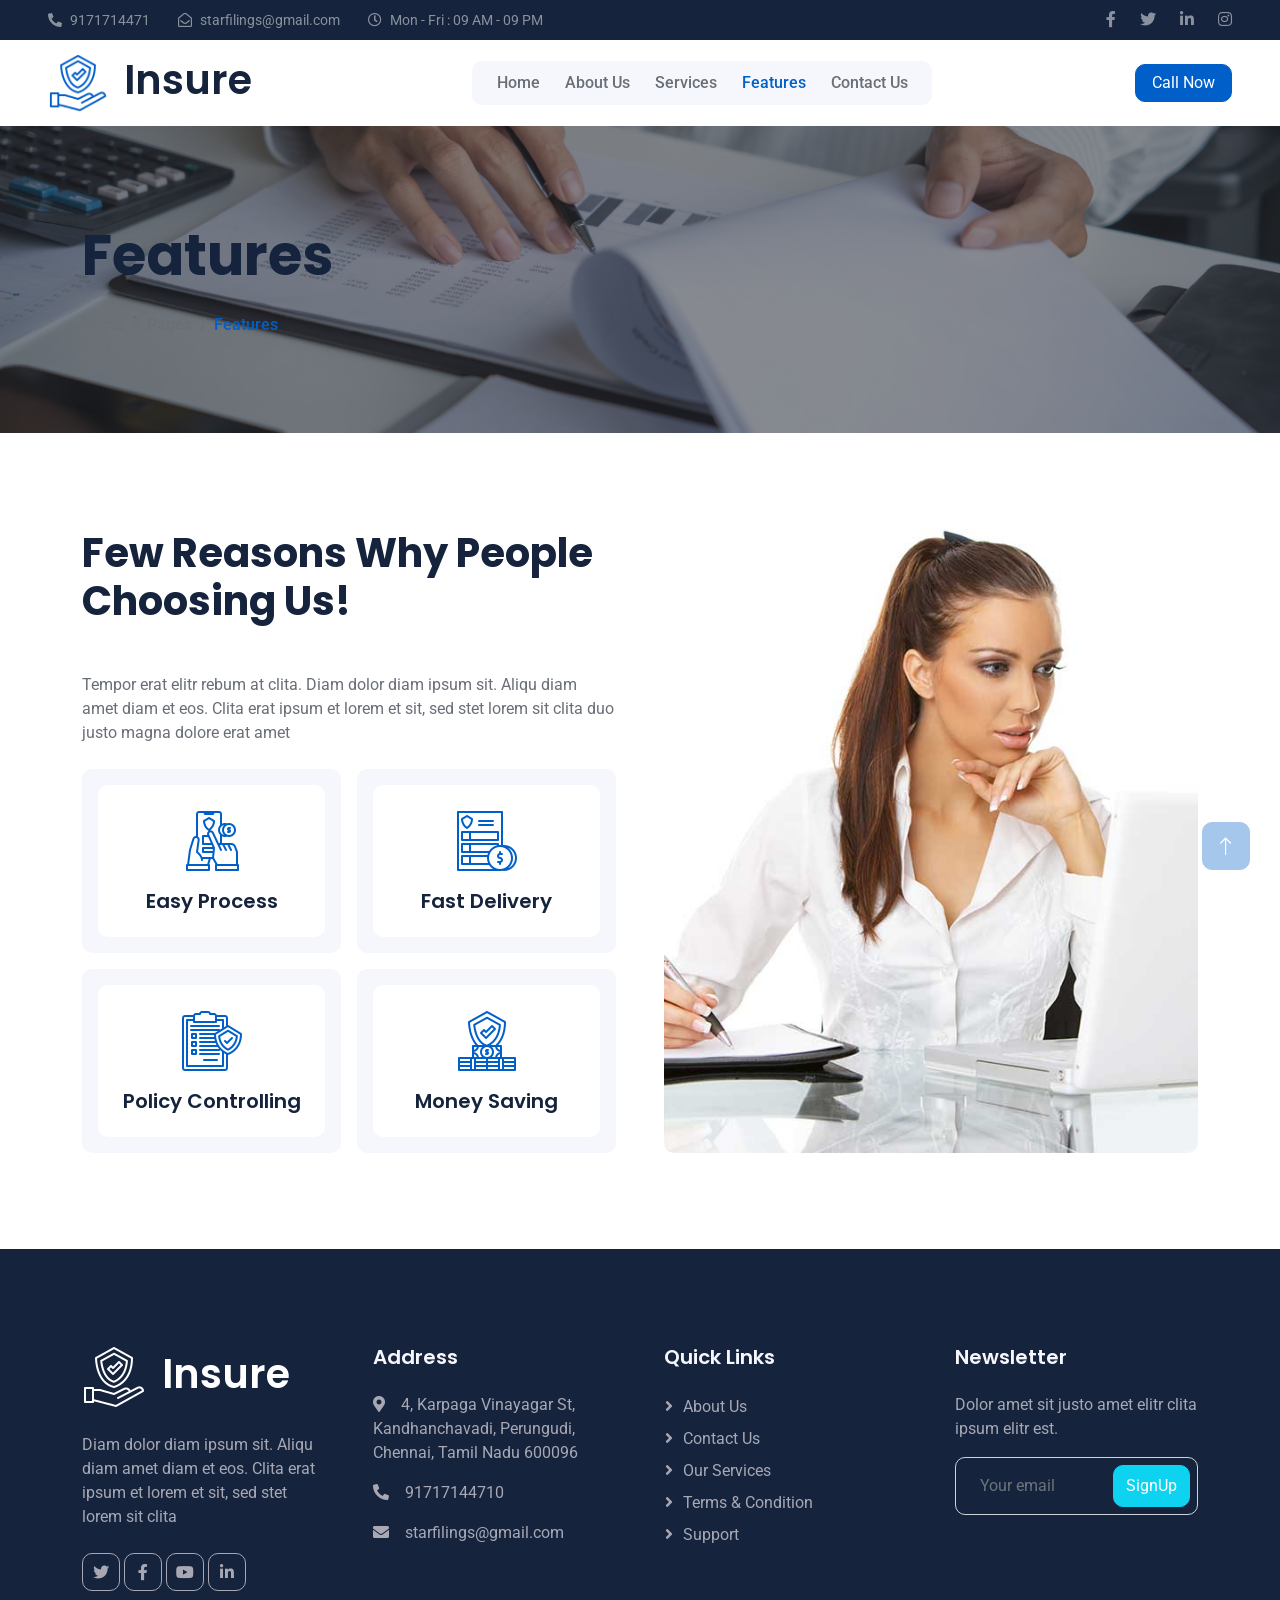
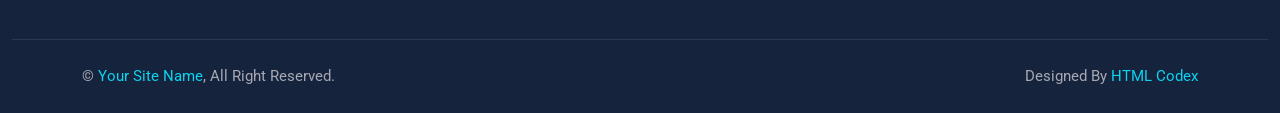
<file: feature.html>
<!DOCTYPE html>
<html lang="en">

<head>
    <meta charset="utf-8">
    <title>TaxCode - Trusted Tax Advisors</title>
    <meta content="width=device-width, initial-scale=1.0" name="viewport">
    <meta content="" name="keywords">
    <meta content="" name="description">

    <!-- Favicon -->
    <link href="img/favicon.ico" rel="icon">

    <!-- Google Web Fonts -->
    <link rel="preconnect" href="https://fonts.googleapis.com">
    <link rel="preconnect" href="https://fonts.gstatic.com" crossorigin>
    <link href="https://fonts.googleapis.com/css2?family=Roboto:wght@400;500&family=Poppins:wght@600;700&display=swap" rel="stylesheet"> 

    <!-- Icon Font Stylesheet -->
    <link href="https://cdnjs.cloudflare.com/ajax/libs/font-awesome/5.10.0/css/all.min.css" rel="stylesheet">
    <link href="https://cdn.jsdelivr.net/npm/bootstrap-icons@1.4.1/font/bootstrap-icons.css" rel="stylesheet">

    <!-- Libraries Stylesheet -->
    <link href="lib/animate/animate.min.css" rel="stylesheet">

    <!-- Customized Bootstrap Stylesheet -->
    <link href="css/bootstrap.min.css" rel="stylesheet">

    <!-- Template Stylesheet -->
    <link href="css/style.css" rel="stylesheet">
</head>

<body>
    <!-- Spinner Start -->
    <div id="spinner" class="show bg-white position-fixed translate-middle w-100 vh-100 top-50 start-50 d-flex align-items-center justify-content-center">
        <div class="spinner-grow text-primary" role="status"></div>
    </div>
    <!-- Spinner End -->


    <!-- Topbar Start -->
    <div class="container-fluid bg-dark text-white-50 py-2 px-0 d-none d-lg-block">
        <div class="row gx-0 align-items-center">
            <div class="col-lg-7 px-5 text-start">
                <div class="h-100 d-inline-flex align-items-center me-4">
                    <small class="fa fa-phone-alt me-2"></small>
                    <small>9171714471</small>
                </div>
                <div class="h-100 d-inline-flex align-items-center me-4">
                    <small class="far fa-envelope-open me-2"></small>
                    <small>starfilings@gmail.com</small>
                </div>
                <div class="h-100 d-inline-flex align-items-center me-4">
                    <small class="far fa-clock me-2"></small>
                    <small>Mon - Fri : 09 AM - 09 PM</small>
                </div>
            </div>
            <div class="col-lg-5 px-5 text-end">
                <div class="h-100 d-inline-flex align-items-center">
                    <a class="text-white-50 ms-4" href=""><i class="fab fa-facebook-f"></i></a>
                    <a class="text-white-50 ms-4" href=""><i class="fab fa-twitter"></i></a>
                    <a class="text-white-50 ms-4" href=""><i class="fab fa-linkedin-in"></i></a>
                    <a class="text-white-50 ms-4" href=""><i class="fab fa-instagram"></i></a>
                </div>
            </div>
        </div>
    </div>
    <!-- Topbar End -->


    <!-- Navbar Start -->
    <nav class="navbar navbar-expand-lg bg-white navbar-light sticky-top px-4 px-lg-5">
        <a href="index.html" class="navbar-brand d-flex align-items-center">
            <h1 class="m-0"><img class="img-fluid me-3" src="img/icon/icon-02-primary.png" alt="">Insure</h1>
        </a>
        <button type="button" class="navbar-toggler" data-bs-toggle="collapse" data-bs-target="#navbarCollapse">
            <span class="navbar-toggler-icon"></span>
        </button>
        <div class="collapse navbar-collapse" id="navbarCollapse">
            <div class="navbar-nav mx-auto bg-light rounded pe-4 py-3 py-lg-0">
                <a href="index.html" class="nav-item nav-link">Home</a>
                <a href="about.html" class="nav-item nav-link">About Us</a>
                <a href="service.html" class="nav-item nav-link">Services</a>
                <a href="feature.html" class="nav-item nav-link active">Features</a>
                <a href="contact.html" class="nav-item nav-link">Contact Us</a>
            </div>
        </div>
        <a href="tel:9171714471" class="btn btn-primary px-3 d-none d-lg-block">Call Now</a>
    </nav>
    <!-- Navbar End -->


    <!-- Page Header Start -->
    <div class="container-fluid page-header py-5 mb-5 wow fadeIn" data-wow-delay="0.1s">
        <div class="container py-5">
            <h1 class="display-4 animated slideInDown mb-4">Features</h1>
            <nav aria-label="breadcrumb animated slideInDown">
                <ol class="breadcrumb mb-0">
                    <li class="breadcrumb-item"><a href="#">Home</a></li>
                    <li class="breadcrumb-item"><a href="#">Pages</a></li>
                    <li class="breadcrumb-item active" aria-current="page">Features</li>
                </ol>
            </nav>
        </div>
    </div>
    <!-- Page Header End -->


    <!-- Features Start -->
    <div class="container-fluid py-5">
        <div class="container">
            <div class="row g-5">
                <div class="col-lg-6 wow fadeInUp" data-wow-delay="0.1s">
                    <h1 class="display-6 mb-5">Few Reasons Why People Choosing Us!</h1>
                    <p class="mb-4">Tempor erat elitr rebum at clita. Diam dolor diam ipsum sit. Aliqu diam amet diam et eos. Clita erat ipsum et lorem et sit, sed stet lorem sit clita duo justo magna dolore erat amet</p>
                    <div class="row g-3">
                        <div class="col-sm-6 wow fadeIn" data-wow-delay="0.1s">
                            <div class="bg-light rounded h-100 p-3">
                                <div class="bg-white d-flex flex-column justify-content-center text-center rounded h-100 py-4 px-3">
                                    <img class="align-self-center mb-3" src="img/icon/icon-06-primary.png" alt="">
                                    <h5 class="mb-0">Easy Process</h5>
                                </div>
                            </div>
                        </div>
                        <div class="col-sm-6 wow fadeIn" data-wow-delay="0.2s">
                            <div class="bg-light rounded h-100 p-3">
                                <div class="bg-white d-flex flex-column justify-content-center text-center rounded py-4 px-3">
                                    <img class="align-self-center mb-3" src="img/icon/icon-03-primary.png" alt="">
                                    <h5 class="mb-0">Fast Delivery</h5>
                                </div>
                            </div>
                        </div>
                        <div class="col-sm-6 wow fadeIn" data-wow-delay="0.3s">
                            <div class="bg-light rounded h-100 p-3">
                                <div class="bg-white d-flex flex-column justify-content-center text-center rounded py-4 px-3">
                                    <img class="align-self-center mb-3" src="img/icon/icon-04-primary.png" alt="">
                                    <h5 class="mb-0">Policy Controlling</h5>
                                </div>
                            </div>
                        </div>
                        <div class="col-sm-6 wow fadeIn" data-wow-delay="0.4s">
                            <div class="bg-light rounded h-100 p-3">
                                <div class="bg-white d-flex flex-column justify-content-center text-center rounded h-100 py-4 px-3">
                                    <img class="align-self-center mb-3" src="img/icon/icon-07-primary.png" alt="">
                                    <h5 class="mb-0">Money Saving</h5>
                                </div>
                            </div>
                        </div>
                    </div>
                </div>
                <div class="col-lg-6 wow fadeInUp" data-wow-delay="0.5s">
                    <div class="position-relative rounded overflow-hidden h-100" style="min-height: 400px;">
                        <img class="position-absolute w-100 h-100" src="img/feature.jpg" alt="" style="object-fit: cover;">
                    </div>
                </div>
            </div>
        </div>
    </div>
    <!-- Features End -->
        

    <!-- Footer Start -->
    <div class="container-fluid bg-dark footer mt-5 pt-5 wow fadeIn" data-wow-delay="0.1s">
        <div class="container py-5">
            <div class="row g-5">
                <div class="col-lg-3 col-md-6">
                    <h1 class="text-white mb-4"><img class="img-fluid me-3" src="img/icon/icon-02-light.png" alt="">Insure</h1>
                    <p>Diam dolor diam ipsum sit. Aliqu diam amet diam et eos. Clita erat ipsum et lorem et sit, sed stet lorem sit clita</p>
                    <div class="d-flex pt-2">
                        <a class="btn btn-square me-1" href=""><i class="fab fa-twitter"></i></a>
                        <a class="btn btn-square me-1" href=""><i class="fab fa-facebook-f"></i></a>
                        <a class="btn btn-square me-1" href=""><i class="fab fa-youtube"></i></a>
                        <a class="btn btn-square me-0" href=""><i class="fab fa-linkedin-in"></i></a>
                    </div>
                </div>
                <div class="col-lg-3 col-md-6">
                    <h5 class="text-light mb-4">Address</h5>
                    <p><i class="fa fa-map-marker-alt me-3"></i>4, Karpaga Vinayagar St, Kandhanchavadi, Perungudi, Chennai, Tamil Nadu 600096</p>
                    <p><i class="fa fa-phone-alt me-3"></i>91717144710</p>
                    <p><i class="fa fa-envelope me-3"></i>starfilings@gmail.com</p>
                </div>
                <div class="col-lg-3 col-md-6">
                    <h5 class="text-light mb-4">Quick Links</h5>
                    <a class="btn btn-link" href="">About Us</a>
                    <a class="btn btn-link" href="">Contact Us</a>
                    <a class="btn btn-link" href="">Our Services</a>
                    <a class="btn btn-link" href="">Terms & Condition</a>
                    <a class="btn btn-link" href="">Support</a>
                </div>
                <div class="col-lg-3 col-md-6">
                    <h5 class="text-light mb-4">Newsletter</h5>
                    <p>Dolor amet sit justo amet elitr clita ipsum elitr est.</p>
                    <div class="position-relative mx-auto" style="max-width: 400px;">
                        <input class="form-control bg-transparent w-100 py-3 ps-4 pe-5" type="text" placeholder="Your email">
                        <button type="button" class="btn btn-secondary py-2 position-absolute top-0 end-0 mt-2 me-2">SignUp</button>
                    </div>
                </div>
            </div>
        </div>
        <div class="container-fluid copyright">
            <div class="container">
                <div class="row">
                    <div class="col-md-6 text-center text-md-start mb-3 mb-md-0">
                        &copy; <a href="#">Your Site Name</a>, All Right Reserved.
                    </div>
                    <div class="col-md-6 text-center text-md-end">
                        <!--/*** The author’s attribution link below must remain intact on your website. ***/-->
                        <!--/*** If you wish to remove this credit link, please purchase the Pro Version from https://htmlcodex.com . ***/-->
                        Designed By <a href="https://htmlcodex.com">HTML Codex</a>
                    </div>
                </div>
            </div>
        </div>
    </div>
    <!-- Footer End -->


    <!-- Back to Top -->
    <a href="#" class="btn btn-lg btn-primary btn-lg-square back-to-top"><i class="bi bi-arrow-up"></i></a>


    <!-- JavaScript Libraries -->
    <script src="https://code.jquery.com/jquery-3.4.1.min.js"></script>
    <script src="https://cdn.jsdelivr.net/npm/bootstrap@5.0.0/dist/js/bootstrap.bundle.min.js"></script>
    <script src="lib/wow/wow.min.js"></script>
    <script src="lib/easing/easing.min.js"></script>
    <script src="lib/waypoints/waypoints.min.js"></script>

    <!-- Template Javascript -->
    <script src="js/main.js"></script>
</body>

</html>
</file>
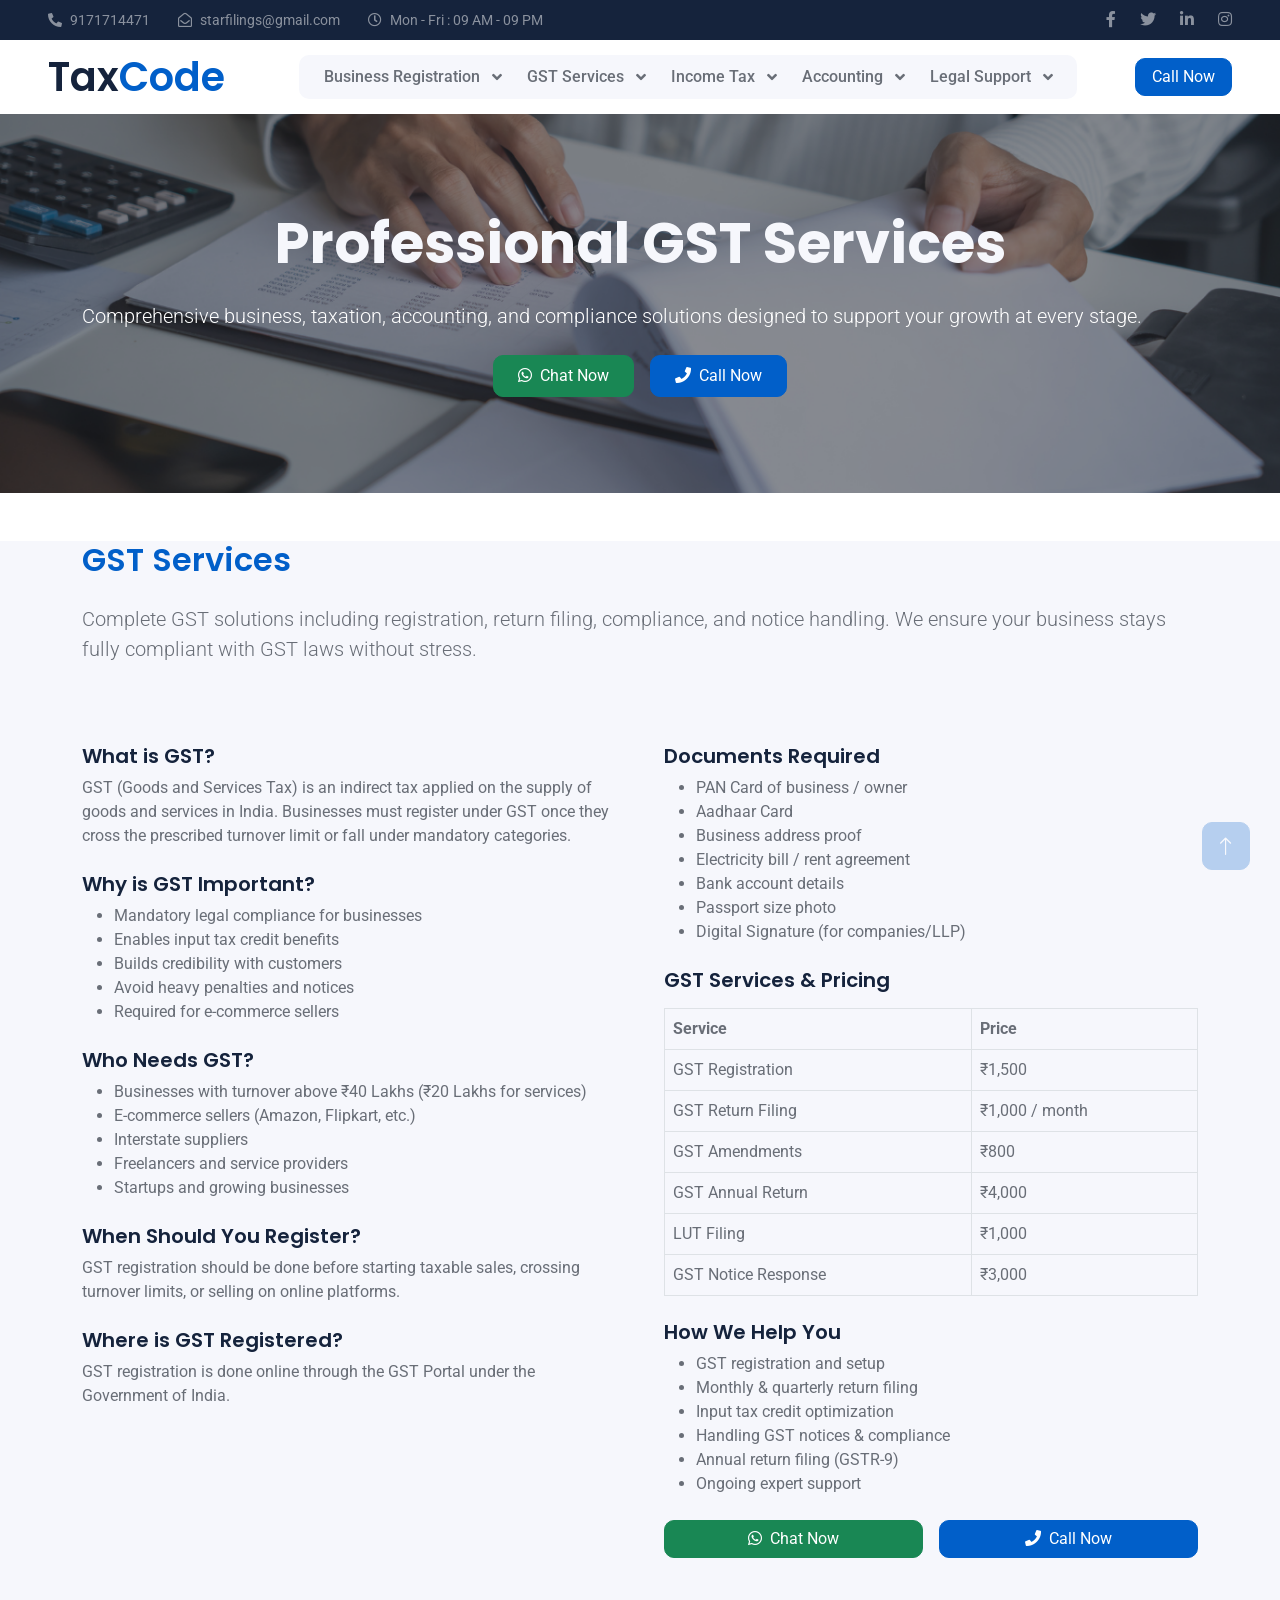
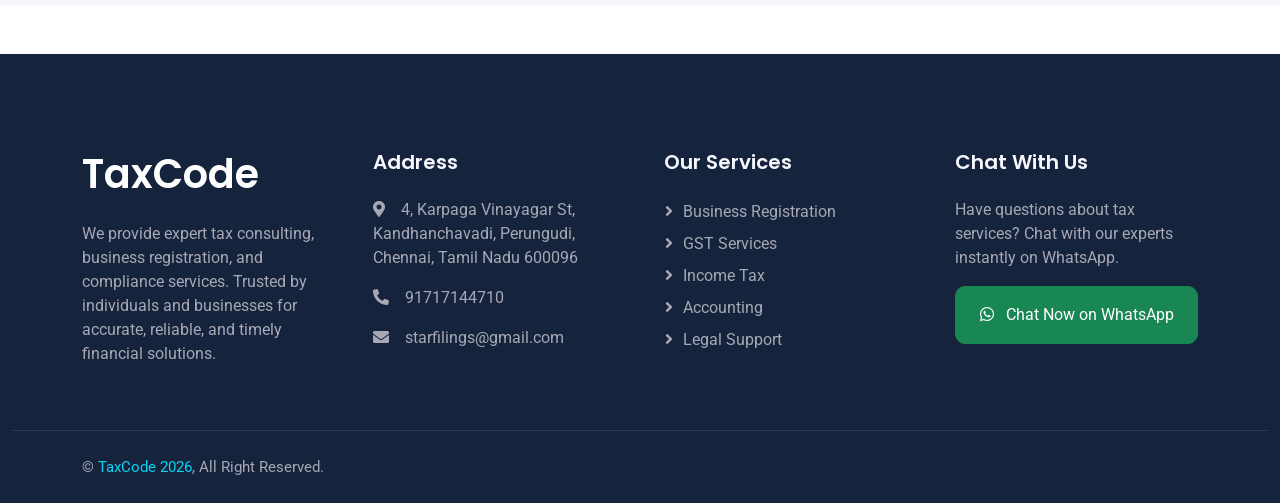
<file: gst_services.html>
<!DOCTYPE html>
<html lang="en">

<head>
    <meta charset="utf-8">
    <title>TaxCode - Trusted Tax Advisors</title>
    <meta content="width=device-width, initial-scale=1.0" name="viewport">
    <meta content="" name="keywords">
    <meta content="" name="description">

    <!-- Favicon -->
    <link href="img/favicon.ico" rel="icon">

    <!-- Google Web Fonts -->
    <link rel="preconnect" href="https://fonts.googleapis.com">
    <link rel="preconnect" href="https://fonts.gstatic.com" crossorigin>
    <link href="https://fonts.googleapis.com/css2?family=Roboto:wght@400;500&family=Poppins:wght@600;700&display=swap"
        rel="stylesheet">

    <!-- Icon Font Stylesheet -->
    <link href="https://cdnjs.cloudflare.com/ajax/libs/font-awesome/5.10.0/css/all.min.css" rel="stylesheet">
    <link href="https://cdn.jsdelivr.net/npm/bootstrap-icons@1.4.1/font/bootstrap-icons.css" rel="stylesheet">

    <!-- Libraries Stylesheet -->
    <link href="lib/animate/animate.min.css" rel="stylesheet">

    <!-- Customized Bootstrap Stylesheet -->
    <link href="css/bootstrap.min.css" rel="stylesheet">

    <!-- Template Stylesheet -->
    <link href="css/style.css" rel="stylesheet">
</head>

<body>
    <!-- Spinner Start -->
    <div id="spinner"
        class="show bg-white position-fixed translate-middle w-100 vh-100 top-50 start-50 d-flex align-items-center justify-content-center">
        <div class="spinner-grow text-primary" role="status"></div>
    </div>
    <!-- Spinner End -->


    <!-- Topbar Start -->
    <div class="container-fluid bg-dark text-white-50 py-2 px-0 d-none d-lg-block">
        <div class="row gx-0 align-items-center">
            <div class="col-lg-7 px-5 text-start">
                <div class="h-100 d-inline-flex align-items-center me-4">
                    <small class="fa fa-phone-alt me-2"></small>
                    <small>9171714471</small>
                </div>
                <div class="h-100 d-inline-flex align-items-center me-4">
                    <small class="far fa-envelope-open me-2"></small>
                    <small>starfilings@gmail.com</small>
                </div>
                <div class="h-100 d-inline-flex align-items-center me-4">
                    <small class="far fa-clock me-2"></small>
                    <small>Mon - Fri : 09 AM - 09 PM</small>
                </div>
            </div>
            <div class="col-lg-5 px-5 text-end">
                <div class="h-100 d-inline-flex align-items-center">
                    <a class="text-white-50 ms-4" href=""><i class="fab fa-facebook-f"></i></a>
                    <a class="text-white-50 ms-4" href=""><i class="fab fa-twitter"></i></a>
                    <a class="text-white-50 ms-4" href=""><i class="fab fa-linkedin-in"></i></a>
                    <a class="text-white-50 ms-4" href=""><i class="fab fa-instagram"></i></a>
                </div>
            </div>
        </div>
    </div>
    <!-- Topbar End -->


   <!-- Navbar Start -->
    <nav class="navbar navbar-expand-lg bg-white navbar-light sticky-top px-4 px-lg-5">
        <a href="index.html" class="navbar-brand d-flex align-items-center">
            <h1 class="m-0">Tax<span class="text-primary">Code</span></h1>
        </a>
        <button type="button" class="navbar-toggler" data-bs-toggle="collapse" data-bs-target="#navbarCollapse">
            <span class="navbar-toggler-icon"></span>
        </button>
        <div class="collapse navbar-collapse" id="navbarCollapse">
   <div class="navbar-nav mx-auto bg-light rounded pe-4 py-3 py-lg-0">

    <!-- Business Registration -->
    <div class="nav-item dropdown">
        <a href="#" class="nav-link dropdown-toggle" data-bs-toggle="dropdown">
            Business Registration
        </a>
        <div class="dropdown-menu">
            <a href="business_registeration.html" class="dropdown-item">Proprietorship</a>
            <a href="business_registeration.html" class="dropdown-item">Partnership Firm</a>
            <a href="business_registeration.html" class="dropdown-item">LLP Registration</a>
            <a href="business_registeration.html" class="dropdown-item">Private Limited</a>
        </div>
    </div>

    <!-- GST Services -->
    <div class="nav-item dropdown">
        <a href="#" class="nav-link dropdown-toggle" data-bs-toggle="dropdown">
            GST Services
        </a>
        <div class="dropdown-menu">
            <a href="gst_services.html" class="dropdown-item">GST Registration</a>
            <a href="gst_services.html" class="dropdown-item">GST Filing</a>
            <a href="gst_services.html" class="dropdown-item">GST Notice</a>
        </div>
    </div>

    <!-- Income Tax -->
    <div class="nav-item dropdown">
        <a href="#" class="nav-link dropdown-toggle" data-bs-toggle="dropdown">
            Income Tax
        </a>
        <div class="dropdown-menu">
            <a href="income_tax.html" class="dropdown-item">IT Filing</a>
            <a href="income_tax.html" class="dropdown-item">Capital Gains</a>
        </div>
    </div>

    <!-- Accounting -->
    <div class="nav-item dropdown">
        <a href="#" class="nav-link dropdown-toggle" data-bs-toggle="dropdown">
            Accounting
        </a>
        <div class="dropdown-menu">
            <a href="accounting.html" class="dropdown-item">Bookkeeping</a>
            <a href="accounting.html" class="dropdown-item">Tally Services</a>
        </div>
    </div>

    <!-- Legal Support -->
    <div class="nav-item dropdown">
        <a href="#" class="nav-link dropdown-toggle" data-bs-toggle="dropdown">
            Legal Support
        </a>
        <div class="dropdown-menu">
            <a href="legal_support.html" class="dropdown-item">GST Notice</a>
            <a href="legal_support.html" class="dropdown-item">Appeals</a>
        </div>
    </div>

</div>
</div>
        <a href="tel:9171714471" class="btn btn-primary px-3 d-none d-lg-block">Call Now</a>

    </nav>
    <!-- Navbar End -->


    <!-- Page Header Start -->
    <div class="container-fluid page-header py-5 mb-5 wow fadeIn" data-wow-delay="0.1s">
        <div class="container py-5">
            <h1 class="display-4 animated slideInDown mb-4 text-light text-center">Professional GST Services</h1>
        <p class="lead text-white">
            Comprehensive business, taxation, accounting, and compliance solutions designed to support your growth at every stage.
        </p>

        <div class="d-flex justify-content-center gap-3 mt-4">
            <a href="https://wa.me/919171714471" class="btn btn-success px-4 py-2">
                <i class="fab fa-whatsapp me-2"></i>Chat Now
            </a>
            <a href="tel:9171714471" class="btn btn-primary px-4 py-2">
                <i class="fa fa-phone me-2"></i>Call Now
            </a>
        </div>

        </div>
    </div>
    <!-- Page Header End -->


<!-- SERVICE 1 -->
<!-- BUSINESS REGISTRATION - FULL DETAIL -->

<!-- GST SERVICES - FULL DETAIL -->
<section class="pb-5 bg-light">
    <div class="container">

        <h2 class="text-primary mb-4">GST Services</h2>

        <p class="lead">
            Complete GST solutions including registration, return filing, compliance, and notice handling.
            We ensure your business stays fully compliant with GST laws without stress.
        </p>

        <div class="row g-5 mt-3">

            <!-- LEFT CONTENT -->
            <div class="col-lg-6">

                <h5 class="mt-3">What is GST?</h5>
                <p>
                    GST (Goods and Services Tax) is an indirect tax applied on the supply of goods and services in India.
                    Businesses must register under GST once they cross the prescribed turnover limit or fall under mandatory categories.
                </p>

                <h5 class="mt-4">Why is GST Important?</h5>
                <ul>
                    <li>Mandatory legal compliance for businesses</li>
                    <li>Enables input tax credit benefits</li>
                    <li>Builds credibility with customers</li>
                    <li>Avoid heavy penalties and notices</li>
                    <li>Required for e-commerce sellers</li>
                </ul>

                <h5 class="mt-4">Who Needs GST?</h5>
                <ul>
                    <li>Businesses with turnover above ₹40 Lakhs (₹20 Lakhs for services)</li>
                    <li>E-commerce sellers (Amazon, Flipkart, etc.)</li>
                    <li>Interstate suppliers</li>
                    <li>Freelancers and service providers</li>
                    <li>Startups and growing businesses</li>
                </ul>

                <h5 class="mt-4">When Should You Register?</h5>
                <p>
                    GST registration should be done before starting taxable sales,
                    crossing turnover limits, or selling on online platforms.
                </p>

                <h5 class="mt-4">Where is GST Registered?</h5>
                <p>
                    GST registration is done online through the GST Portal under the Government of India.
                </p>

            </div>

            <!-- RIGHT CONTENT -->
            <div class="col-lg-6">

                <h5 class="mt-3">Documents Required</h5>
                <ul>
                    <li>PAN Card of business / owner</li>
                    <li>Aadhaar Card</li>
                    <li>Business address proof</li>
                    <li>Electricity bill / rent agreement</li>
                    <li>Bank account details</li>
                    <li>Passport size photo</li>
                    <li>Digital Signature (for companies/LLP)</li>
                </ul>

                <h5 class="mt-4">GST Services & Pricing</h5>

                <table class="table table-bordered mt-3">
                    <tr>
                        <th>Service</th>
                        <th>Price</th>
                    </tr>
                    <tr>
                        <td>GST Registration</td>
                        <td>₹1,500</td>
                    </tr>
                    <tr>
                        <td>GST Return Filing</td>
                        <td>₹1,000 / month</td>
                    </tr>
                    <tr>
                        <td>GST Amendments</td>
                        <td>₹800</td>
                    </tr>
                    <tr>
                        <td>GST Annual Return</td>
                        <td>₹4,000</td>
                    </tr>
                    <tr>
                        <td>LUT Filing</td>
                        <td>₹1,000</td>
                    </tr>
                    <tr>
                        <td>GST Notice Response</td>
                        <td>₹3,000</td>
                    </tr>
                </table>

                <h5 class="mt-4">How We Help You</h5>
                <ul>
                    <li>GST registration and setup</li>
                    <li>Monthly & quarterly return filing</li>
                    <li>Input tax credit optimization</li>
                    <li>Handling GST notices & compliance</li>
                    <li>Annual return filing (GSTR-9)</li>
                    <li>Ongoing expert support</li>
                </ul>

                <!-- CTA BUTTONS -->
                <div class="d-flex gap-3 mt-4">
                    <a href="https://wa.me/919171714471" class="btn btn-success w-50">
                        <i class="fab fa-whatsapp me-2"></i>Chat Now
                    </a>
                    <a href="tel:9171714471" class="btn btn-primary w-50">
                        <i class="fa fa-phone me-2"></i>Call Now
                    </a>
                </div>

            </div>

        </div>
    </div>
</section>

    <!-- Footer Start -->
    <div class="container-fluid bg-dark footer mt-5 pt-5 wow fadeIn" data-wow-delay="0.1s">
        <div class="container py-5">
            <div class="row g-5">
                <div class="col-lg-3 col-md-6">
                    <h1 class="text-white mb-4">
                        TaxCode
                    </h1>
                    <p>
                        We provide expert tax consulting, business registration, and compliance services. Trusted by
                        individuals and businesses for accurate, reliable, and timely financial solutions.
                    </p>
                </div>
                <div class="col-lg-3 col-md-6">
                    <h5 class="text-light mb-4">Address</h5>
                    <p><i class="fa fa-map-marker-alt me-3"></i>4, Karpaga Vinayagar St, Kandhanchavadi, Perungudi,
                        Chennai, Tamil Nadu 600096</p>
                    <p><i class="fa fa-phone-alt me-3"></i>91717144710</p>
                    <p><i class="fa fa-envelope me-3"></i>starfilings@gmail.com</p>
                </div>
                <div class="col-lg-3 col-md-6">
                     <h5 class="text-light mb-4">Our Services</h5>

    <a class="btn btn-link" href="business_registeration.html">Business Registration</a>
    <a class="btn btn-link" href="gst_services.html">GST Services</a>
    <a class="btn btn-link" href="income_tax.html">Income Tax</a>
    <a class="btn btn-link" href="accounting.html">Accounting</a>
    <a class="btn btn-link" href="legal_support.html">Legal Support</a>
                </div>
                <div class="col-lg-3 col-md-6">
                    <h5 class="text-light mb-4">Chat With Us</h5>
                    <p>Have questions about tax services? Chat with our experts instantly on WhatsApp.</p>

                    <div class="position-relative mx-auto" style="max-width: 400px;">
                        <a href="https://wa.me/919171714471" target="_blank" class="btn btn-success w-100 py-3">
                            <i class="fab fa-whatsapp me-2"></i> Chat Now on WhatsApp
                        </a>
                    </div>
                </div>
            </div>
        </div>
        <div class="container-fluid copyright">
            <div class="container">
                <div class="row">
                    <div class="col-md-6 text-center text-md-start mb-3 mb-md-0">
                        &copy; <a href="#">TaxCode 2026</a>, All Right Reserved.
                    </div>
                </div>
            </div>
        </div>
    </div>
    <!-- Footer End -->


    <!-- Back to Top -->
    <a href="#" class="btn btn-lg btn-primary btn-lg-square back-to-top"><i class="bi bi-arrow-up"></i></a>


    <!-- JavaScript Libraries -->
    <script src="https://code.jquery.com/jquery-3.4.1.min.js"></script>
    <script src="https://cdn.jsdelivr.net/npm/bootstrap@5.0.0/dist/js/bootstrap.bundle.min.js"></script>
    <script src="lib/wow/wow.min.js"></script>
    <script src="lib/easing/easing.min.js"></script>
    <script src="lib/waypoints/waypoints.min.js"></script>

    <!-- Template Javascript -->
    <script src="js/main.js"></script>
</body>

</html>
</file>
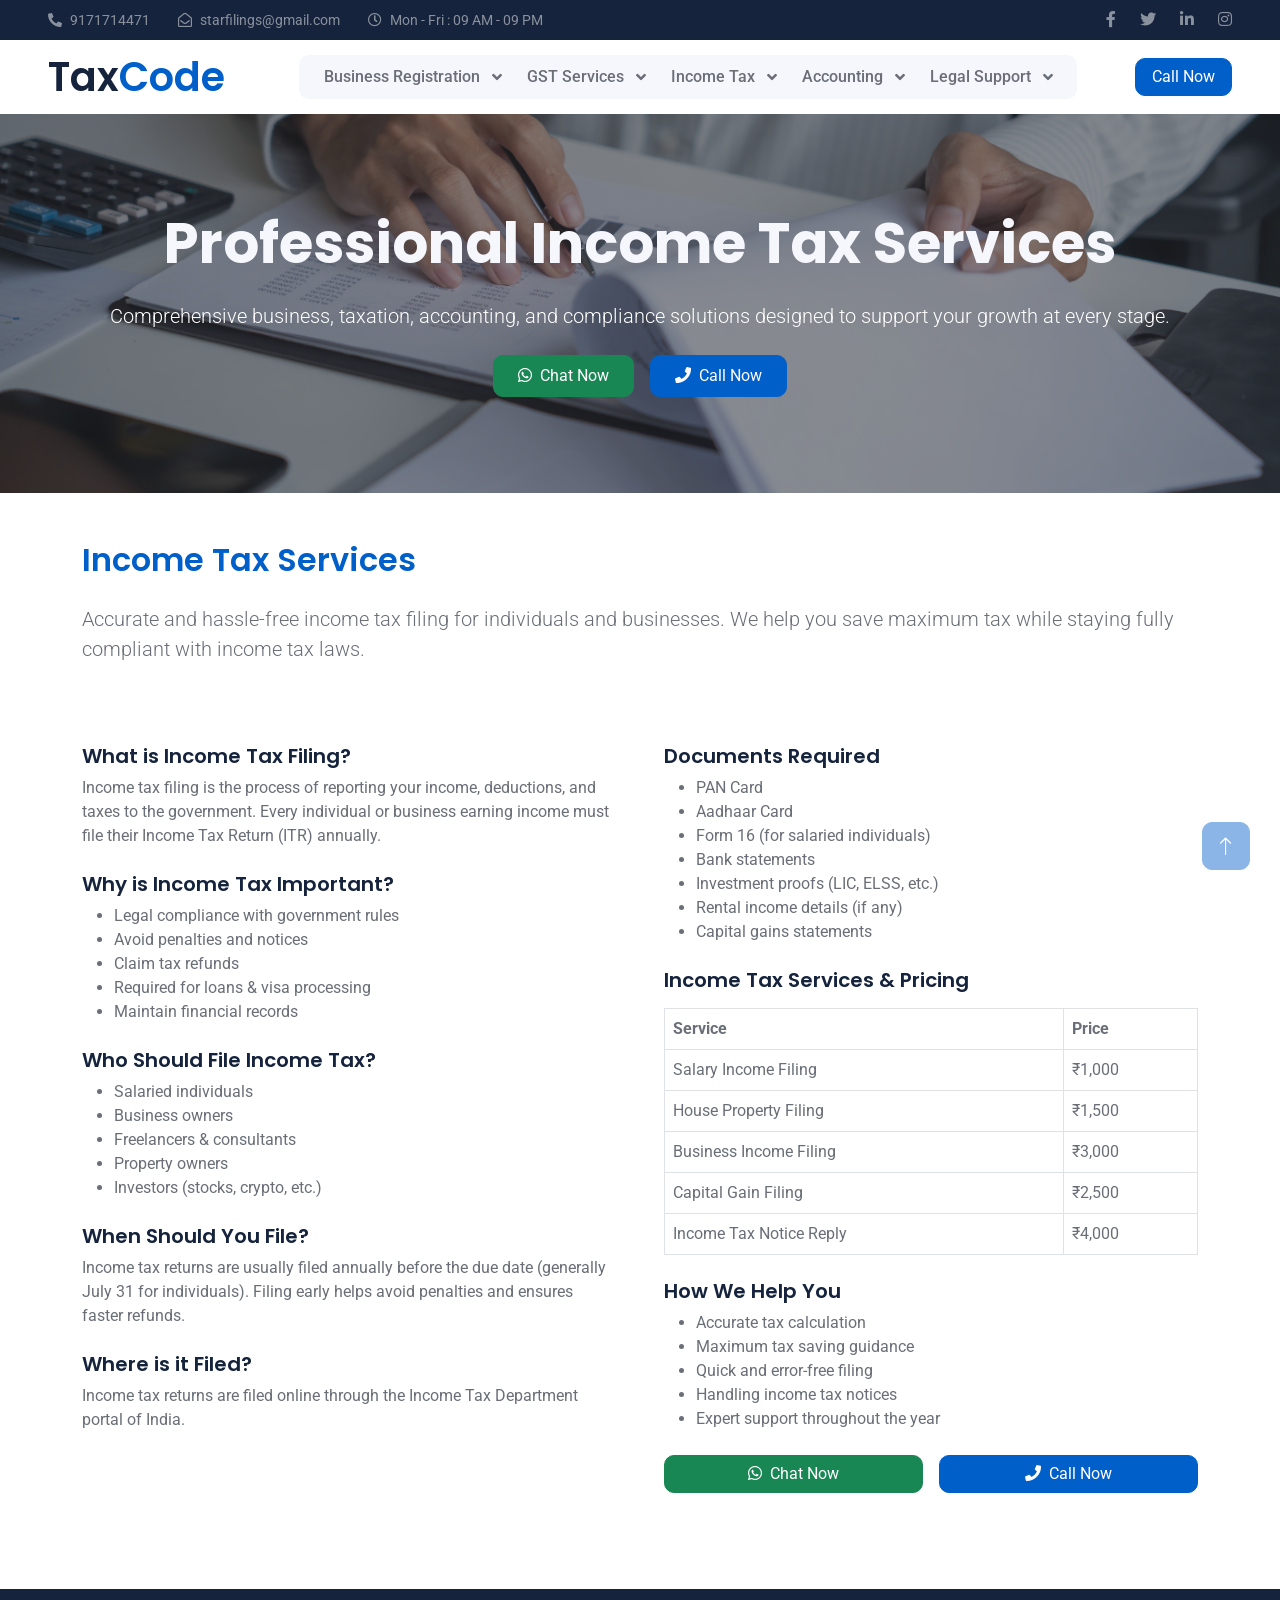
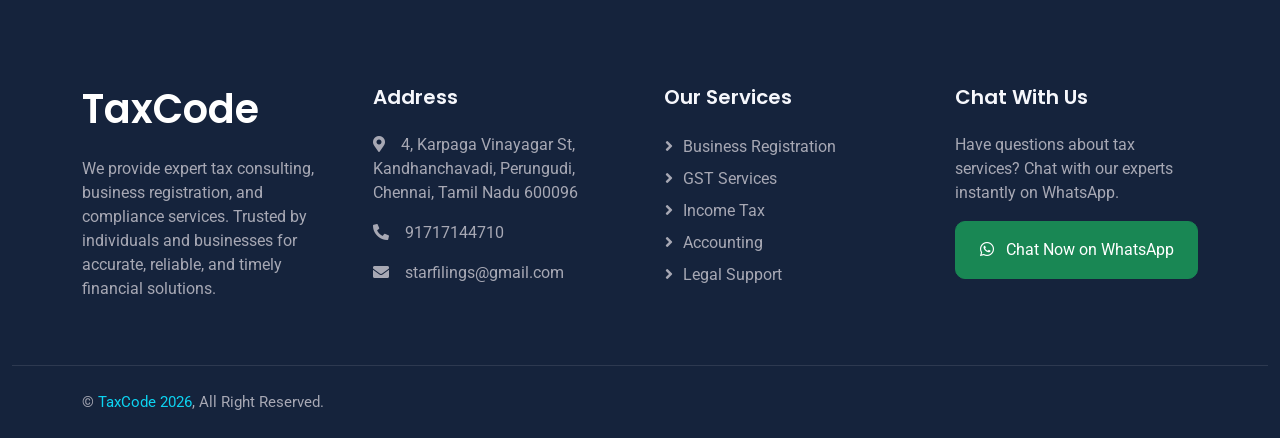
<file: income_tax.html>
<!DOCTYPE html>
<html lang="en">

<head>
    <meta charset="utf-8">
    <title>TaxCode - Trusted Tax Advisors</title>
    <meta content="width=device-width, initial-scale=1.0" name="viewport">
    <meta content="" name="keywords">
    <meta content="" name="description">

    <!-- Favicon -->
    <link href="img/favicon.ico" rel="icon">

    <!-- Google Web Fonts -->
    <link rel="preconnect" href="https://fonts.googleapis.com">
    <link rel="preconnect" href="https://fonts.gstatic.com" crossorigin>
    <link href="https://fonts.googleapis.com/css2?family=Roboto:wght@400;500&family=Poppins:wght@600;700&display=swap"
        rel="stylesheet">

    <!-- Icon Font Stylesheet -->
    <link href="https://cdnjs.cloudflare.com/ajax/libs/font-awesome/5.10.0/css/all.min.css" rel="stylesheet">
    <link href="https://cdn.jsdelivr.net/npm/bootstrap-icons@1.4.1/font/bootstrap-icons.css" rel="stylesheet">

    <!-- Libraries Stylesheet -->
    <link href="lib/animate/animate.min.css" rel="stylesheet">

    <!-- Customized Bootstrap Stylesheet -->
    <link href="css/bootstrap.min.css" rel="stylesheet">

    <!-- Template Stylesheet -->
    <link href="css/style.css" rel="stylesheet">
</head>

<body>
    <!-- Spinner Start -->
    <div id="spinner"
        class="show bg-white position-fixed translate-middle w-100 vh-100 top-50 start-50 d-flex align-items-center justify-content-center">
        <div class="spinner-grow text-primary" role="status"></div>
    </div>
    <!-- Spinner End -->


    <!-- Topbar Start -->
    <div class="container-fluid bg-dark text-white-50 py-2 px-0 d-none d-lg-block">
        <div class="row gx-0 align-items-center">
            <div class="col-lg-7 px-5 text-start">
                <div class="h-100 d-inline-flex align-items-center me-4">
                    <small class="fa fa-phone-alt me-2"></small>
                    <small>9171714471</small>
                </div>
                <div class="h-100 d-inline-flex align-items-center me-4">
                    <small class="far fa-envelope-open me-2"></small>
                    <small>starfilings@gmail.com</small>
                </div>
                <div class="h-100 d-inline-flex align-items-center me-4">
                    <small class="far fa-clock me-2"></small>
                    <small>Mon - Fri : 09 AM - 09 PM</small>
                </div>
            </div>
            <div class="col-lg-5 px-5 text-end">
                <div class="h-100 d-inline-flex align-items-center">
                    <a class="text-white-50 ms-4" href=""><i class="fab fa-facebook-f"></i></a>
                    <a class="text-white-50 ms-4" href=""><i class="fab fa-twitter"></i></a>
                    <a class="text-white-50 ms-4" href=""><i class="fab fa-linkedin-in"></i></a>
                    <a class="text-white-50 ms-4" href=""><i class="fab fa-instagram"></i></a>
                </div>
            </div>
        </div>
    </div>
    <!-- Topbar End -->


    <!-- Navbar Start -->
   <nav class="navbar navbar-expand-lg bg-white navbar-light sticky-top px-4 px-lg-5">
        <a href="index.html" class="navbar-brand d-flex align-items-center">
            <h1 class="m-0">Tax<span class="text-primary">Code</span></h1>
        </a>
        <button type="button" class="navbar-toggler" data-bs-toggle="collapse" data-bs-target="#navbarCollapse">
            <span class="navbar-toggler-icon"></span>
        </button>
        <div class="collapse navbar-collapse" id="navbarCollapse">
            <div class="navbar-nav mx-auto bg-light rounded pe-4 py-3 py-lg-0">

                <!-- Business Registration -->
                <div class="nav-item dropdown">
                    <a href="#" class="nav-link dropdown-toggle" data-bs-toggle="dropdown">
                        Business Registration
                    </a>
                    <div class="dropdown-menu">
                        <a href="business_registeration.html" class="dropdown-item">Proprietorship</a>
                        <a href="business_registeration.html" class="dropdown-item">Partnership Firm</a>
                        <a href="business_registeration.html" class="dropdown-item">LLP Registration</a>
                        <a href="business_registeration.html" class="dropdown-item">Private Limited</a>
                    </div>
                </div>

                <!-- GST Services -->
                <div class="nav-item dropdown">
                    <a href="#" class="nav-link dropdown-toggle" data-bs-toggle="dropdown">
                        GST Services
                    </a>
                    <div class="dropdown-menu">
                        <a href="gst_services.html" class="dropdown-item">GST Registration</a>
                        <a href="gst_services.html" class="dropdown-item">GST Filing</a>
                        <a href="gst_services.html" class="dropdown-item">GST Notice</a>
                    </div>
                </div>

                <!-- Income Tax -->
                <div class="nav-item dropdown">
                    <a href="#" class="nav-link dropdown-toggle" data-bs-toggle="dropdown">
                        Income Tax
                    </a>
                    <div class="dropdown-menu">
                        <a href="income_tax.html" class="dropdown-item">IT Filing</a>
                        <a href="income_tax.html" class="dropdown-item">Capital Gains</a>
                    </div>
                </div>

                <!-- Accounting -->
                <div class="nav-item dropdown">
                    <a href="#" class="nav-link dropdown-toggle" data-bs-toggle="dropdown">
                        Accounting
                    </a>
                    <div class="dropdown-menu">
                        <a href="accounting.html" class="dropdown-item">Bookkeeping</a>
                        <a href="accounting.html" class="dropdown-item">Tally Services</a>
                    </div>
                </div>

                <!-- Legal Support -->
                <div class="nav-item dropdown">
                    <a href="#" class="nav-link dropdown-toggle" data-bs-toggle="dropdown">
                        Legal Support
                    </a>
                    <div class="dropdown-menu">
                        <a href="legal_support.html" class="dropdown-item">GST Notice</a>
                        <a href="legal_support.html" class="dropdown-item">Appeals</a>
                    </div>
                </div>

            </div>
        </div>
        <a href="tel:9171714471" class="btn btn-primary px-3 d-none d-lg-block">Call Now</a>

    </nav>
    <!-- Navbar End -->


    <!-- Page Header Start -->
    <div class="container-fluid page-header py-5 mb-5 wow fadeIn" data-wow-delay="0.1s">
        <div class="container py-5">
            <h1 class="display-4 animated slideInDown mb-4 text-light text-center">Professional Income Tax Services</h1>
            <p class="lead text-white text-center">
                Comprehensive business, taxation, accounting, and compliance solutions designed to support your growth at every stage.
            </p>

            <div class="d-flex justify-content-center gap-3 mt-4">
                <a href="https://wa.me/919171714471" class="btn btn-success px-4 py-2">
                    <i class="fab fa-whatsapp me-2"></i>Chat Now
                </a>
                <a href="tel:9171714471" class="btn btn-primary px-4 py-2">
                    <i class="fa fa-phone me-2"></i>Call Now
                </a>
            </div>

        </div>
    </div>
    <!-- Page Header End -->


    <!-- SERVICE 1 -->
    <!-- BUSINESS REGISTRATION - FULL DETAIL -->

    <!-- INCOME TAX SERVICES - FULL DETAIL -->
    <section class="pb-5">
        <div class="container">

            <h2 class="text-primary mb-4">Income Tax Services</h2>

            <p class="lead">
                Accurate and hassle-free income tax filing for individuals and businesses.
                We help you save maximum tax while staying fully compliant with income tax laws.
            </p>

            <div class="row g-5 mt-3">

                <!-- LEFT CONTENT -->
                <div class="col-lg-6">

                    <h5 class="mt-3">What is Income Tax Filing?</h5>
                    <p>
                        Income tax filing is the process of reporting your income, deductions, and taxes to the
                        government.
                        Every individual or business earning income must file their Income Tax Return (ITR) annually.
                    </p>

                    <h5 class="mt-4">Why is Income Tax Important?</h5>
                    <ul>
                        <li>Legal compliance with government rules</li>
                        <li>Avoid penalties and notices</li>
                        <li>Claim tax refunds</li>
                        <li>Required for loans & visa processing</li>
                        <li>Maintain financial records</li>
                    </ul>

                    <h5 class="mt-4">Who Should File Income Tax?</h5>
                    <ul>
                        <li>Salaried individuals</li>
                        <li>Business owners</li>
                        <li>Freelancers & consultants</li>
                        <li>Property owners</li>
                        <li>Investors (stocks, crypto, etc.)</li>
                    </ul>

                    <h5 class="mt-4">When Should You File?</h5>
                    <p>
                        Income tax returns are usually filed annually before the due date (generally July 31 for
                        individuals).
                        Filing early helps avoid penalties and ensures faster refunds.
                    </p>

                    <h5 class="mt-4">Where is it Filed?</h5>
                    <p>
                        Income tax returns are filed online through the Income Tax Department portal of India.
                    </p>

                </div>

                <!-- RIGHT CONTENT -->
                <div class="col-lg-6">

                    <h5 class="mt-3">Documents Required</h5>
                    <ul>
                        <li>PAN Card</li>
                        <li>Aadhaar Card</li>
                        <li>Form 16 (for salaried individuals)</li>
                        <li>Bank statements</li>
                        <li>Investment proofs (LIC, ELSS, etc.)</li>
                        <li>Rental income details (if any)</li>
                        <li>Capital gains statements</li>
                    </ul>

                    <h5 class="mt-4">Income Tax Services & Pricing</h5>

                    <table class="table table-bordered mt-3">
                        <tr>
                            <th>Service</th>
                            <th>Price</th>
                        </tr>
                        <tr>
                            <td>Salary Income Filing</td>
                            <td>₹1,000</td>
                        </tr>
                        <tr>
                            <td>House Property Filing</td>
                            <td>₹1,500</td>
                        </tr>
                        <tr>
                            <td>Business Income Filing</td>
                            <td>₹3,000</td>
                        </tr>
                        <tr>
                            <td>Capital Gain Filing</td>
                            <td>₹2,500</td>
                        </tr>
                        <tr>
                            <td>Income Tax Notice Reply</td>
                            <td>₹4,000</td>
                        </tr>
                    </table>

                    <h5 class="mt-4">How We Help You</h5>
                    <ul>
                        <li>Accurate tax calculation</li>
                        <li>Maximum tax saving guidance</li>
                        <li>Quick and error-free filing</li>
                        <li>Handling income tax notices</li>
                        <li>Expert support throughout the year</li>
                    </ul>

                    <!-- CTA BUTTONS -->
                    <div class="d-flex gap-3 mt-4">
                        <a href="https://wa.me/919171714471" class="btn btn-success w-50">
                            <i class="fab fa-whatsapp me-2"></i>Chat Now
                        </a>
                        <a href="tel:9171714471" class="btn btn-primary w-50">
                            <i class="fa fa-phone me-2"></i>Call Now
                        </a>
                    </div>

                </div>

            </div>
        </div>
    </section>

    <!-- Footer Start -->
    <div class="container-fluid bg-dark footer mt-5 pt-5 wow fadeIn" data-wow-delay="0.1s">
        <div class="container py-5">
            <div class="row g-5">
                <div class="col-lg-3 col-md-6">
                    <h1 class="text-white mb-4">
                        TaxCode
                    </h1>
                    <p>
                        We provide expert tax consulting, business registration, and compliance services. Trusted by
                        individuals and businesses for accurate, reliable, and timely financial solutions.
                    </p>
                </div>
                <div class="col-lg-3 col-md-6">
                    <h5 class="text-light mb-4">Address</h5>
                    <p><i class="fa fa-map-marker-alt me-3"></i>4, Karpaga Vinayagar St, Kandhanchavadi, Perungudi,
                        Chennai, Tamil Nadu 600096</p>
                    <p><i class="fa fa-phone-alt me-3"></i>91717144710</p>
                    <p><i class="fa fa-envelope me-3"></i>starfilings@gmail.com</p>
                </div>
                <div class="col-lg-3 col-md-6">
                     <h5 class="text-light mb-4">Our Services</h5>

    <a class="btn btn-link" href="business_registeration.html">Business Registration</a>
    <a class="btn btn-link" href="gst_services.html">GST Services</a>
    <a class="btn btn-link" href="income_tax.html">Income Tax</a>
    <a class="btn btn-link" href="accounting.html">Accounting</a>
    <a class="btn btn-link" href="legal_support.html">Legal Support</a>
                </div>
                <div class="col-lg-3 col-md-6">
                    <h5 class="text-light mb-4">Chat With Us</h5>
                    <p>Have questions about tax services? Chat with our experts instantly on WhatsApp.</p>

                    <div class="position-relative mx-auto" style="max-width: 400px;">
                        <a href="https://wa.me/919171714471" target="_blank" class="btn btn-success w-100 py-3">
                            <i class="fab fa-whatsapp me-2"></i> Chat Now on WhatsApp
                        </a>
                    </div>
                </div>
            </div>
        </div>
        <div class="container-fluid copyright">
            <div class="container">
                <div class="row">
                    <div class="col-md-6 text-center text-md-start mb-3 mb-md-0">
                        &copy; <a href="#">TaxCode 2026</a>, All Right Reserved.
                    </div>
                </div>
            </div>
        </div>
    </div>
    <!-- Footer End -->


    <!-- Back to Top -->
    <a href="#" class="btn btn-lg btn-primary btn-lg-square back-to-top"><i class="bi bi-arrow-up"></i></a>


    <!-- JavaScript Libraries -->
    <script src="https://code.jquery.com/jquery-3.4.1.min.js"></script>
    <script src="https://cdn.jsdelivr.net/npm/bootstrap@5.0.0/dist/js/bootstrap.bundle.min.js"></script>
    <script src="lib/wow/wow.min.js"></script>
    <script src="lib/easing/easing.min.js"></script>
    <script src="lib/waypoints/waypoints.min.js"></script>

    <!-- Template Javascript -->
    <script src="js/main.js"></script>
</body>

</html>
</file>
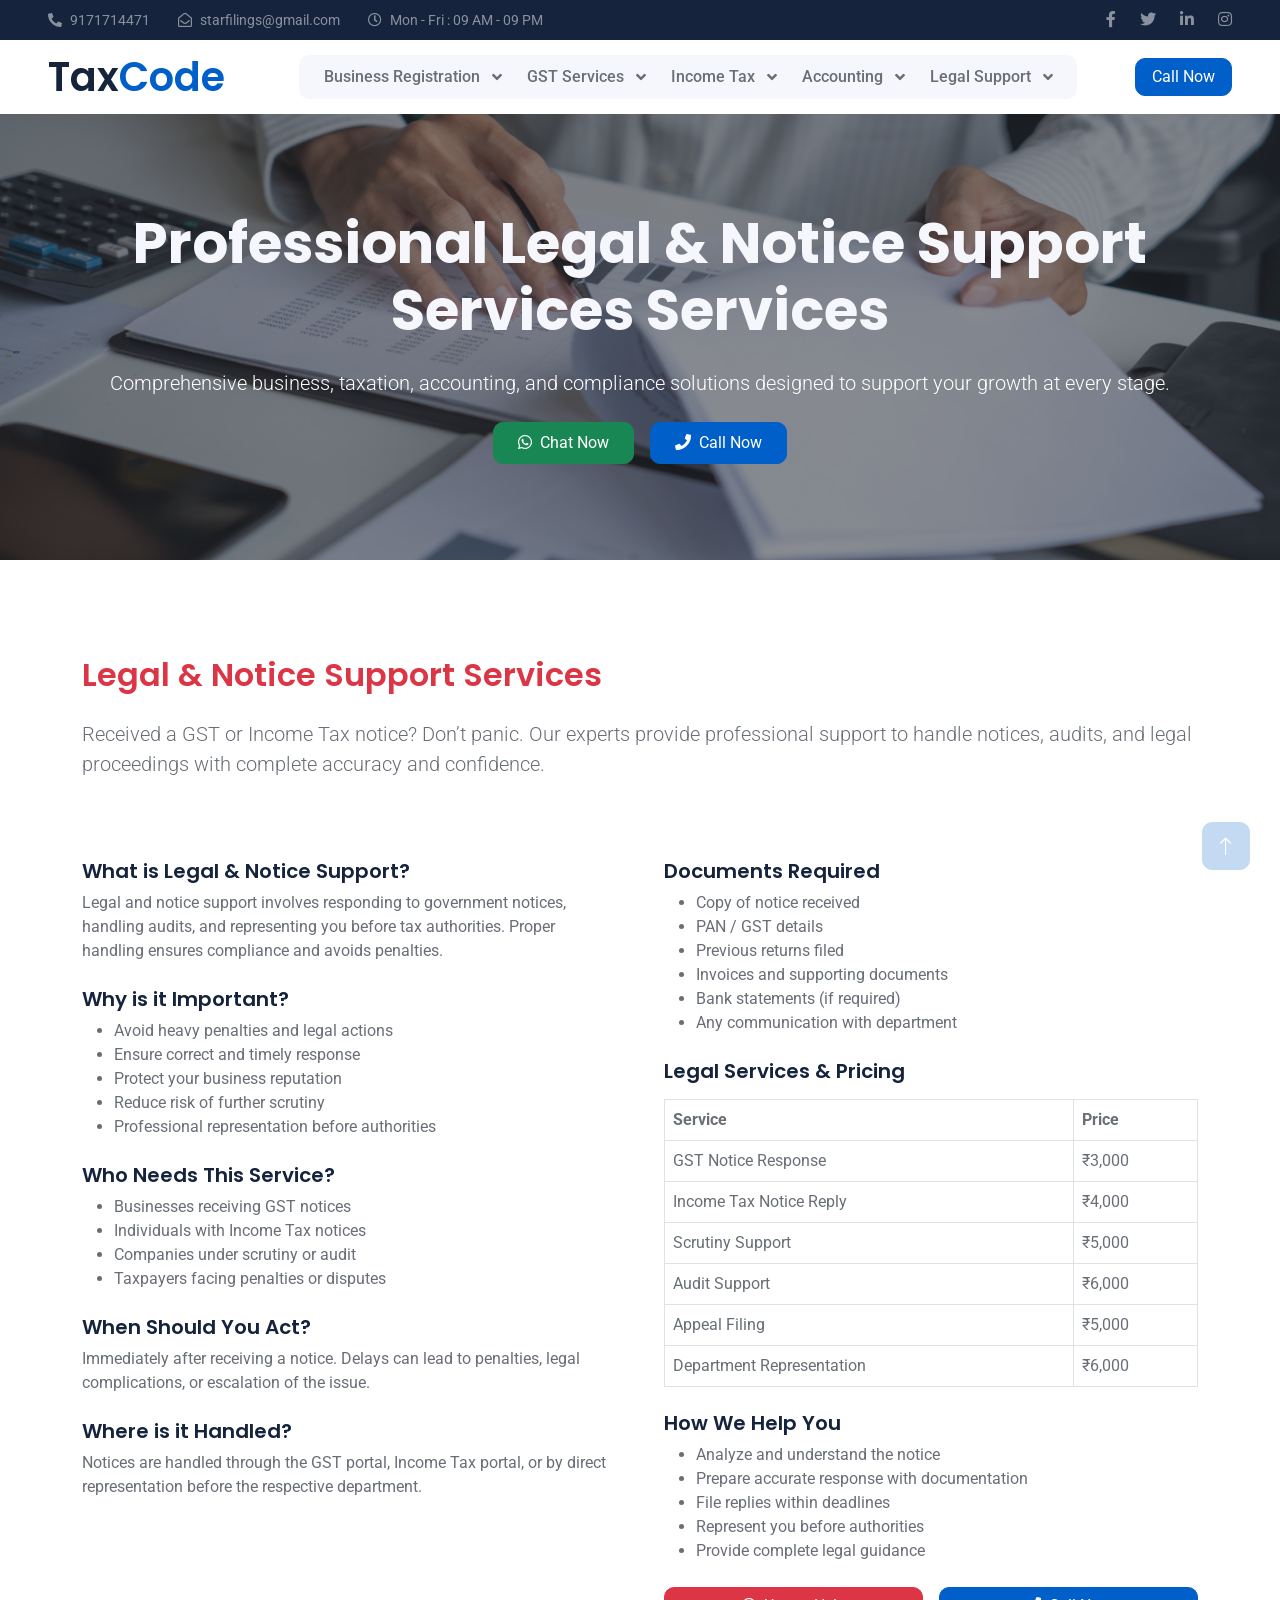
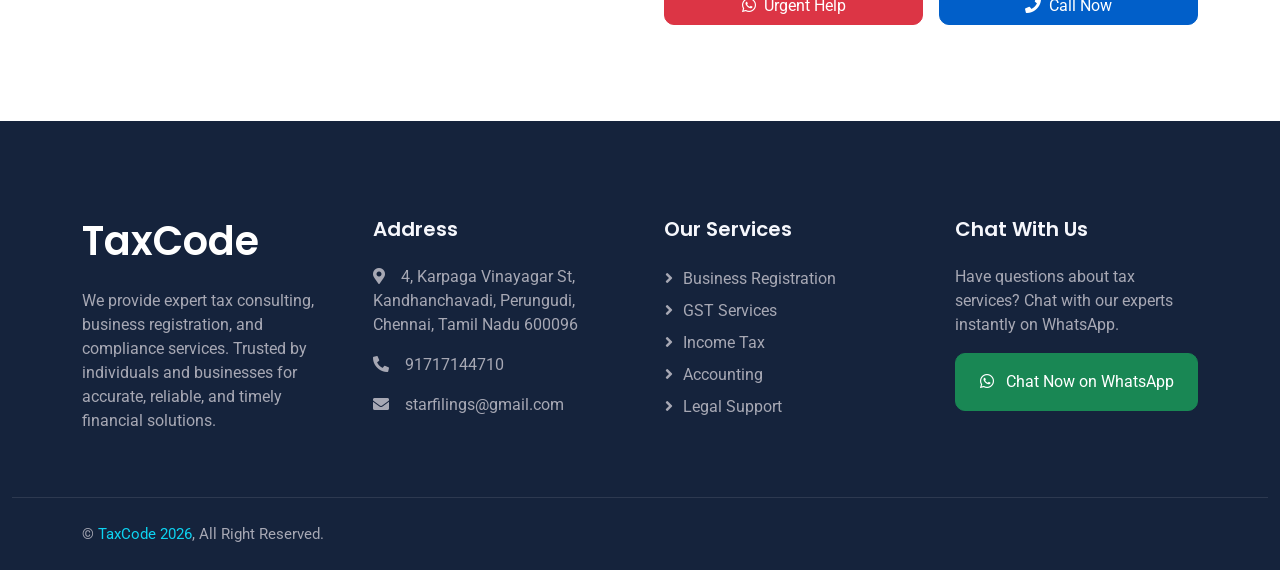
<file: legal_support.html>
<!DOCTYPE html>
<html lang="en">

<head>
    <meta charset="utf-8">
    <title>TaxCode - Trusted Tax Advisors</title>
    <meta content="width=device-width, initial-scale=1.0" name="viewport">
    <meta content="" name="keywords">
    <meta content="" name="description">

    <!-- Favicon -->
    <link href="img/favicon.ico" rel="icon">

    <!-- Google Web Fonts -->
    <link rel="preconnect" href="https://fonts.googleapis.com">
    <link rel="preconnect" href="https://fonts.gstatic.com" crossorigin>
    <link href="https://fonts.googleapis.com/css2?family=Roboto:wght@400;500&family=Poppins:wght@600;700&display=swap"
        rel="stylesheet">

    <!-- Icon Font Stylesheet -->
    <link href="https://cdnjs.cloudflare.com/ajax/libs/font-awesome/5.10.0/css/all.min.css" rel="stylesheet">
    <link href="https://cdn.jsdelivr.net/npm/bootstrap-icons@1.4.1/font/bootstrap-icons.css" rel="stylesheet">

    <!-- Libraries Stylesheet -->
    <link href="lib/animate/animate.min.css" rel="stylesheet">

    <!-- Customized Bootstrap Stylesheet -->
    <link href="css/bootstrap.min.css" rel="stylesheet">

    <!-- Template Stylesheet -->
    <link href="css/style.css" rel="stylesheet">
</head>

<body>
    <!-- Spinner Start -->
    <div id="spinner"
        class="show bg-white position-fixed translate-middle w-100 vh-100 top-50 start-50 d-flex align-items-center justify-content-center">
        <div class="spinner-grow text-primary" role="status"></div>
    </div>
    <!-- Spinner End -->


    <!-- Topbar Start -->
    <div class="container-fluid bg-dark text-white-50 py-2 px-0 d-none d-lg-block">
        <div class="row gx-0 align-items-center">
            <div class="col-lg-7 px-5 text-start">
                <div class="h-100 d-inline-flex align-items-center me-4">
                    <small class="fa fa-phone-alt me-2"></small>
                    <small>9171714471</small>
                </div>
                <div class="h-100 d-inline-flex align-items-center me-4">
                    <small class="far fa-envelope-open me-2"></small>
                    <small>starfilings@gmail.com</small>
                </div>
                <div class="h-100 d-inline-flex align-items-center me-4">
                    <small class="far fa-clock me-2"></small>
                    <small>Mon - Fri : 09 AM - 09 PM</small>
                </div>
            </div>
            <div class="col-lg-5 px-5 text-end">
                <div class="h-100 d-inline-flex align-items-center">
                    <a class="text-white-50 ms-4" href=""><i class="fab fa-facebook-f"></i></a>
                    <a class="text-white-50 ms-4" href=""><i class="fab fa-twitter"></i></a>
                    <a class="text-white-50 ms-4" href=""><i class="fab fa-linkedin-in"></i></a>
                    <a class="text-white-50 ms-4" href=""><i class="fab fa-instagram"></i></a>
                </div>
            </div>
        </div>
    </div>
    <!-- Topbar End -->


    <!-- Navbar Start -->
   <nav class="navbar navbar-expand-lg bg-white navbar-light sticky-top px-4 px-lg-5">
        <a href="index.html" class="navbar-brand d-flex align-items-center">
            <h1 class="m-0">Tax<span class="text-primary">Code</span></h1>
        </a>
        <button type="button" class="navbar-toggler" data-bs-toggle="collapse" data-bs-target="#navbarCollapse">
            <span class="navbar-toggler-icon"></span>
        </button>
        <div class="collapse navbar-collapse" id="navbarCollapse">
            <div class="navbar-nav mx-auto bg-light rounded pe-4 py-3 py-lg-0">

                <!-- Business Registration -->
                <div class="nav-item dropdown">
                    <a href="#" class="nav-link dropdown-toggle" data-bs-toggle="dropdown">
                        Business Registration
                    </a>
                    <div class="dropdown-menu">
                        <a href="business_registeration.html" class="dropdown-item">Proprietorship</a>
                        <a href="business_registeration.html" class="dropdown-item">Partnership Firm</a>
                        <a href="business_registeration.html" class="dropdown-item">LLP Registration</a>
                        <a href="business_registeration.html" class="dropdown-item">Private Limited</a>
                    </div>
                </div>

                <!-- GST Services -->
                <div class="nav-item dropdown">
                    <a href="#" class="nav-link dropdown-toggle" data-bs-toggle="dropdown">
                        GST Services
                    </a>
                    <div class="dropdown-menu">
                        <a href="gst_services.html" class="dropdown-item">GST Registration</a>
                        <a href="gst_services.html" class="dropdown-item">GST Filing</a>
                        <a href="gst_services.html" class="dropdown-item">GST Notice</a>
                    </div>
                </div>

                <!-- Income Tax -->
                <div class="nav-item dropdown">
                    <a href="#" class="nav-link dropdown-toggle" data-bs-toggle="dropdown">
                        Income Tax
                    </a>
                    <div class="dropdown-menu">
                        <a href="income_tax.html" class="dropdown-item">IT Filing</a>
                        <a href="income_tax.html" class="dropdown-item">Capital Gains</a>
                    </div>
                </div>

                <!-- Accounting -->
                <div class="nav-item dropdown">
                    <a href="#" class="nav-link dropdown-toggle" data-bs-toggle="dropdown">
                        Accounting
                    </a>
                    <div class="dropdown-menu">
                        <a href="accounting.html" class="dropdown-item">Bookkeeping</a>
                        <a href="accounting.html" class="dropdown-item">Tally Services</a>
                    </div>
                </div>

                <!-- Legal Support -->
                <div class="nav-item dropdown">
                    <a href="#" class="nav-link dropdown-toggle" data-bs-toggle="dropdown">
                        Legal Support
                    </a>
                    <div class="dropdown-menu">
                        <a href="legal_support.html" class="dropdown-item">GST Notice</a>
                        <a href="legal_support.html" class="dropdown-item">Appeals</a>
                    </div>
                </div>

            </div>
        </div>
        <a href="tel:9171714471" class="btn btn-primary px-3 d-none d-lg-block">Call Now</a>

    </nav>
    <!-- Navbar End -->


    <!-- Page Header Start -->
    <div class="container-fluid page-header py-5 mb-5 wow fadeIn" data-wow-delay="0.1s">
        <div class="container py-5">
            <h1 class="display-4 animated slideInDown mb-4 text-light text-center">Professional Legal & Notice Support Services Services
            </h1>
            <p class="lead text-white text-center">
                Comprehensive business, taxation, accounting, and compliance solutions designed to support your growth at every stage.
            </p>

            <div class="d-flex justify-content-center gap-3 mt-4">
                <a href="https://wa.me/919171714471" class="btn btn-success px-4 py-2">
                    <i class="fab fa-whatsapp me-2"></i>Chat Now
                </a>
                <a href="tel:9171714471" class="btn btn-primary px-4 py-2">
                    <i class="fa fa-phone me-2"></i>Call Now
                </a>
            </div>

        </div>
    </div>
    <!-- Page Header End -->


    <!-- LEGAL & NOTICE SUPPORT - FULL DETAIL -->
    <section class="py-5">
        <div class="container">

            <h2 class="text-danger mb-4">Legal & Notice Support Services</h2>

            <p class="lead">
                Received a GST or Income Tax notice? Don’t panic. Our experts provide professional support
                to handle notices, audits, and legal proceedings with complete accuracy and confidence.
            </p>

            <div class="row g-5 mt-3">

                <!-- LEFT CONTENT -->
                <div class="col-lg-6">

                    <h5 class="mt-3">What is Legal & Notice Support?</h5>
                    <p>
                        Legal and notice support involves responding to government notices, handling audits,
                        and representing you before tax authorities. Proper handling ensures compliance and avoids
                        penalties.
                    </p>

                    <h5 class="mt-4">Why is it Important?</h5>
                    <ul>
                        <li>Avoid heavy penalties and legal actions</li>
                        <li>Ensure correct and timely response</li>
                        <li>Protect your business reputation</li>
                        <li>Reduce risk of further scrutiny</li>
                        <li>Professional representation before authorities</li>
                    </ul>

                    <h5 class="mt-4">Who Needs This Service?</h5>
                    <ul>
                        <li>Businesses receiving GST notices</li>
                        <li>Individuals with Income Tax notices</li>
                        <li>Companies under scrutiny or audit</li>
                        <li>Taxpayers facing penalties or disputes</li>
                    </ul>

                    <h5 class="mt-4">When Should You Act?</h5>
                    <p>
                        Immediately after receiving a notice. Delays can lead to penalties, legal complications,
                        or escalation of the issue.
                    </p>

                    <h5 class="mt-4">Where is it Handled?</h5>
                    <p>
                        Notices are handled through the GST portal, Income Tax portal, or by direct representation
                        before the respective department.
                    </p>

                </div>

                <!-- RIGHT CONTENT -->
                <div class="col-lg-6">

                    <h5 class="mt-3">Documents Required</h5>
                    <ul>
                        <li>Copy of notice received</li>
                        <li>PAN / GST details</li>
                        <li>Previous returns filed</li>
                        <li>Invoices and supporting documents</li>
                        <li>Bank statements (if required)</li>
                        <li>Any communication with department</li>
                    </ul>

                    <h5 class="mt-4">Legal Services & Pricing</h5>

                    <table class="table table-bordered mt-3">
                        <tr>
                            <th>Service</th>
                            <th>Price</th>
                        </tr>
                        <tr>
                            <td>GST Notice Response</td>
                            <td>₹3,000</td>
                        </tr>
                        <tr>
                            <td>Income Tax Notice Reply</td>
                            <td>₹4,000</td>
                        </tr>
                        <tr>
                            <td>Scrutiny Support</td>
                            <td>₹5,000</td>
                        </tr>
                        <tr>
                            <td>Audit Support</td>
                            <td>₹6,000</td>
                        </tr>
                        <tr>
                            <td>Appeal Filing</td>
                            <td>₹5,000</td>
                        </tr>
                        <tr>
                            <td>Department Representation</td>
                            <td>₹6,000</td>
                        </tr>
                    </table>

                    <h5 class="mt-4">How We Help You</h5>
                    <ul>
                        <li>Analyze and understand the notice</li>
                        <li>Prepare accurate response with documentation</li>
                        <li>File replies within deadlines</li>
                        <li>Represent you before authorities</li>
                        <li>Provide complete legal guidance</li>
                    </ul>

                    <!-- CTA BUTTONS -->
                    <div class="d-flex gap-3 mt-4">
                        <a href="https://wa.me/919171714471" class="btn btn-danger w-50">
                            <i class="fab fa-whatsapp me-2"></i>Urgent Help
                        </a>
                        <a href="tel:9171714471" class="btn btn-primary w-50">
                            <i class="fa fa-phone me-2"></i>Call Now
                        </a>
                    </div>

                </div>

            </div>
        </div>
    </section>

    <!-- Footer Start -->
    <div class="container-fluid bg-dark footer mt-5 pt-5 wow fadeIn" data-wow-delay="0.1s">
        <div class="container py-5">
            <div class="row g-5">
                <div class="col-lg-3 col-md-6">
                    <h1 class="text-white mb-4">
                        TaxCode
                    </h1>
                    <p>
                        We provide expert tax consulting, business registration, and compliance services. Trusted by
                        individuals and businesses for accurate, reliable, and timely financial solutions.
                    </p>
                </div>
                <div class="col-lg-3 col-md-6">
                    <h5 class="text-light mb-4">Address</h5>
                    <p><i class="fa fa-map-marker-alt me-3"></i>4, Karpaga Vinayagar St, Kandhanchavadi, Perungudi,
                        Chennai, Tamil Nadu 600096</p>
                    <p><i class="fa fa-phone-alt me-3"></i>91717144710</p>
                    <p><i class="fa fa-envelope me-3"></i>starfilings@gmail.com</p>
                </div>
                <div class="col-lg-3 col-md-6">
                     <h5 class="text-light mb-4">Our Services</h5>

    <a class="btn btn-link" href="business_registeration.html">Business Registration</a>
    <a class="btn btn-link" href="gst_services.html">GST Services</a>
    <a class="btn btn-link" href="income_tax.html">Income Tax</a>
    <a class="btn btn-link" href="accounting.html">Accounting</a>
    <a class="btn btn-link" href="legal_support.html">Legal Support</a>
                </div>
                <div class="col-lg-3 col-md-6">
                    <h5 class="text-light mb-4">Chat With Us</h5>
                    <p>Have questions about tax services? Chat with our experts instantly on WhatsApp.</p>

                    <div class="position-relative mx-auto" style="max-width: 400px;">
                        <a href="https://wa.me/919171714471" target="_blank" class="btn btn-success w-100 py-3">
                            <i class="fab fa-whatsapp me-2"></i> Chat Now on WhatsApp
                        </a>
                    </div>
                </div>
            </div>
        </div>
        <div class="container-fluid copyright">
            <div class="container">
                <div class="row">
                    <div class="col-md-6 text-center text-md-start mb-3 mb-md-0">
                        &copy; <a href="#">TaxCode 2026</a>, All Right Reserved.
                    </div>
                </div>
            </div>
        </div>
    </div>
    <!-- Footer End -->


    <!-- Back to Top -->
    <a href="#" class="btn btn-lg btn-primary btn-lg-square back-to-top"><i class="bi bi-arrow-up"></i></a>


    <!-- JavaScript Libraries -->
    <script src="https://code.jquery.com/jquery-3.4.1.min.js"></script>
    <script src="https://cdn.jsdelivr.net/npm/bootstrap@5.0.0/dist/js/bootstrap.bundle.min.js"></script>
    <script src="lib/wow/wow.min.js"></script>
    <script src="lib/easing/easing.min.js"></script>
    <script src="lib/waypoints/waypoints.min.js"></script>

    <!-- Template Javascript -->
    <script src="js/main.js"></script>
</body>

</html>
</file>
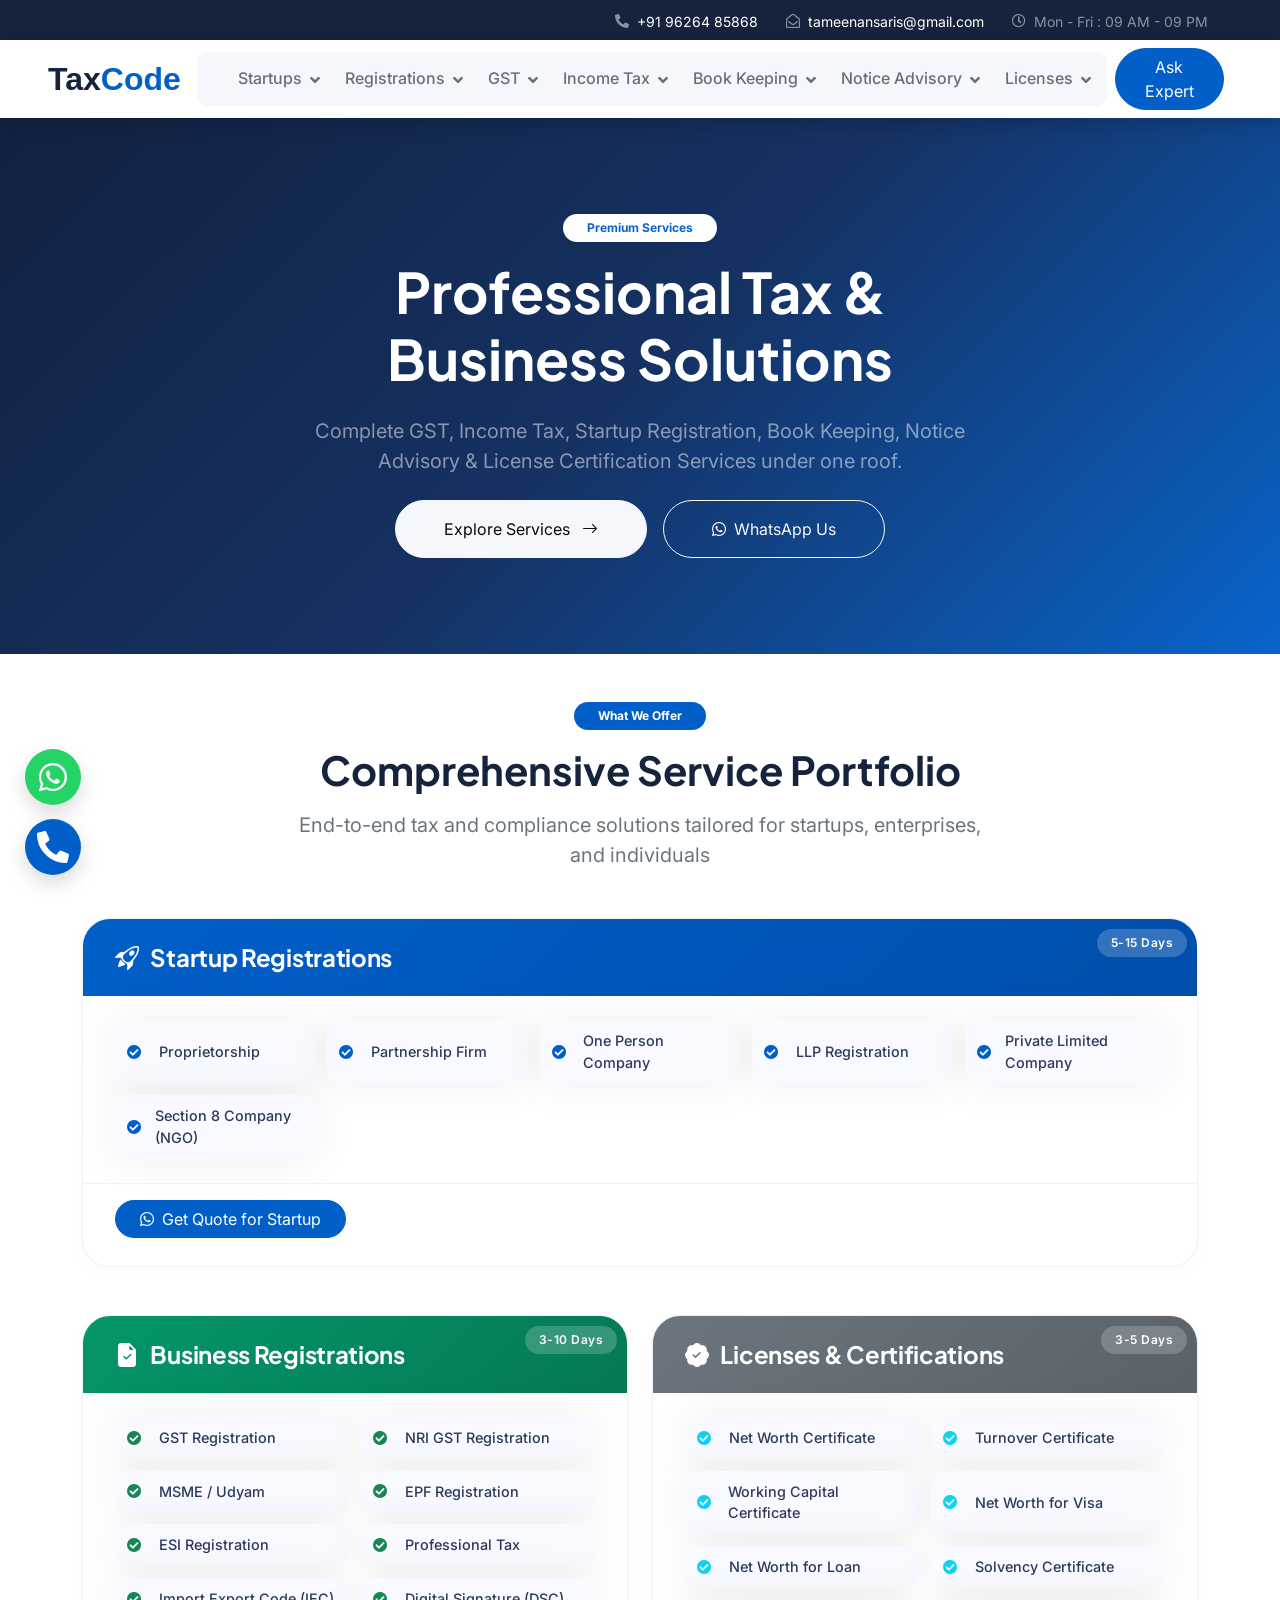
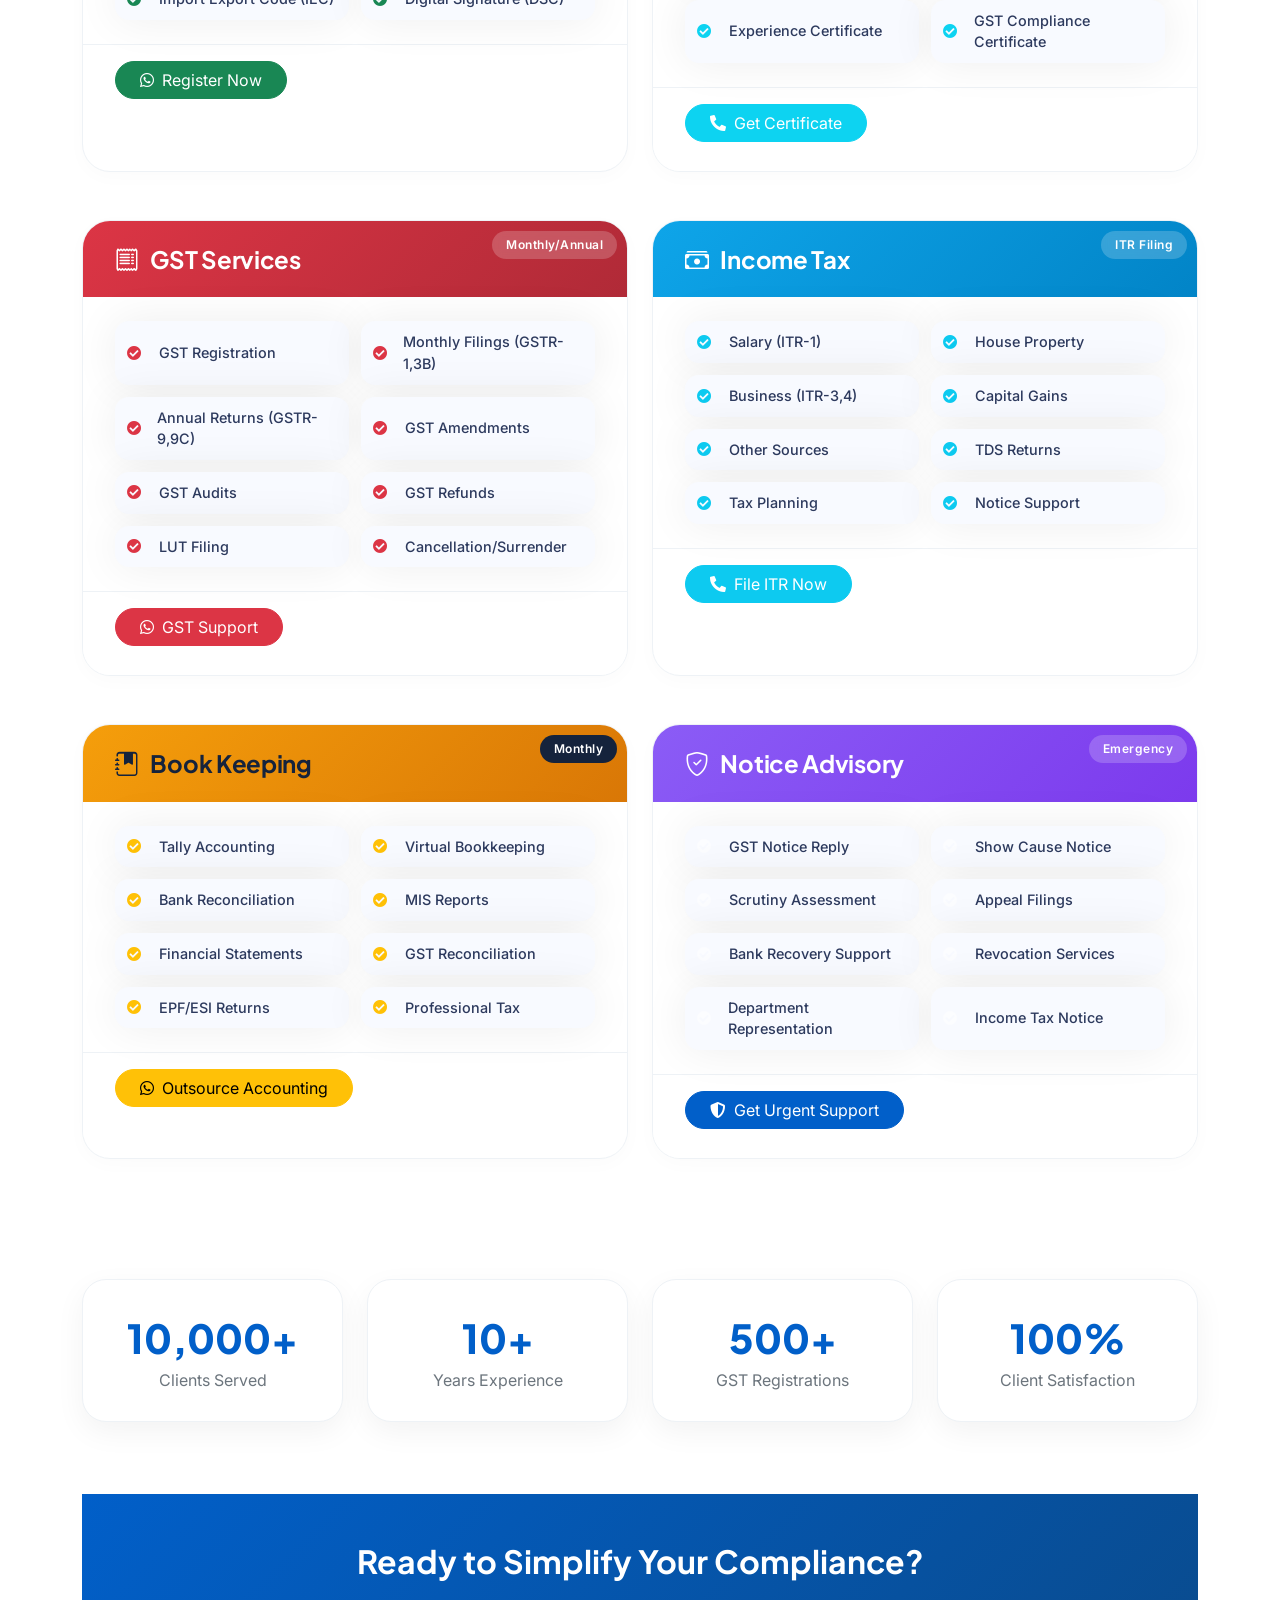
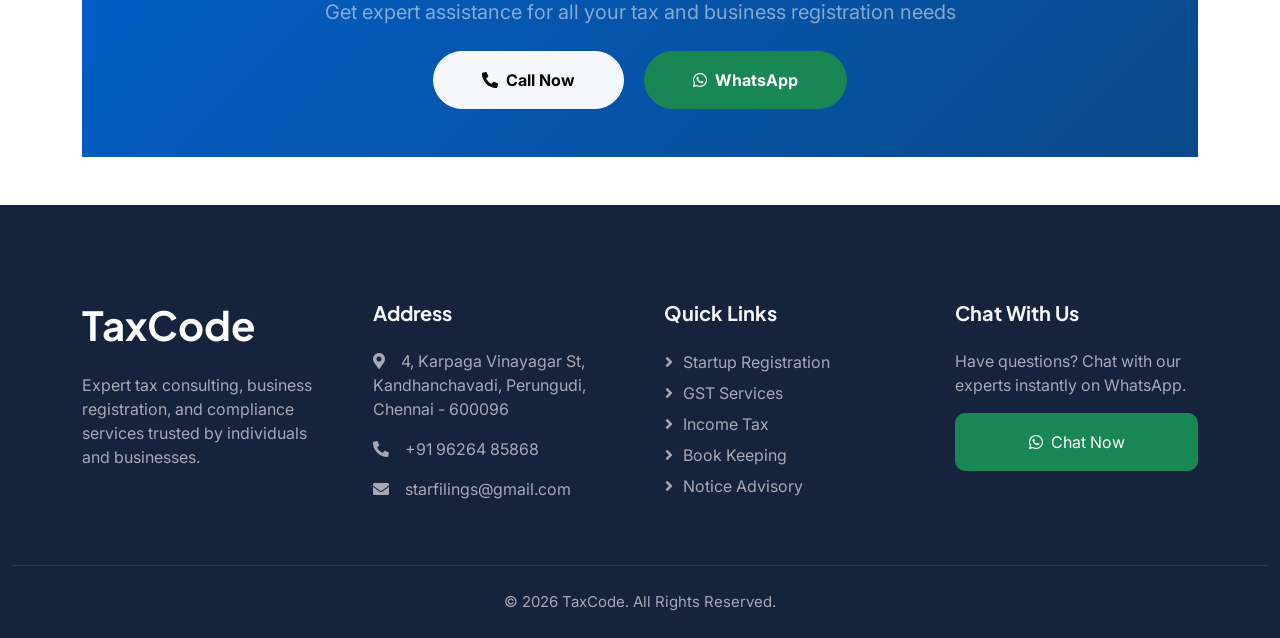
<file: service.html>
<!DOCTYPE html>
<html lang="en">

<head>
    <meta charset="utf-8">
    <title>TaxCode - Professional Tax & Business Services</title>
    <meta content="width=device-width, initial-scale=1.0" name="viewport">
    <meta name="description" content="Premium GST, Income Tax, Startup Registration, Book Keeping, Notice Advisory & License Certification Services">
    <meta name="keywords" content="GST registration, income tax filing, startup registration, bookkeeping, notice advisory">

    <!-- Favicon -->
    <link href="img/favicon.ico" rel="icon">

    <!-- Google Web Fonts -->
    <link rel="preconnect" href="https://fonts.googleapis.com">
    <link rel="preconnect" href="https://fonts.gstatic.com" crossorigin>
    <link href="https://fonts.googleapis.com/css2?family=Inter:opsz,wght@14..32,300;14..32,400;14..32,500;14..32,600;14..32,700;14..32,800&family=Plus+Jakarta+Sans:wght@400;500;600;700;800&display=swap" rel="stylesheet">

    <!-- Icon Font Stylesheet -->
    <link href="https://cdnjs.cloudflare.com/ajax/libs/font-awesome/5.10.0/css/all.min.css" rel="stylesheet">
    <link href="https://cdn.jsdelivr.net/npm/bootstrap-icons@1.4.1/font/bootstrap-icons.css" rel="stylesheet">

    <!-- Libraries Stylesheet -->
    <link href="lib/animate/animate.min.css" rel="stylesheet">

    <!-- Customized Bootstrap Stylesheet -->
    <link href="css/bootstrap.min.css" rel="stylesheet">

    <!-- Template Stylesheet -->
    <link href="css/style.css" rel="stylesheet">

    <style>
        /* Professional UI Enhancements */
        :root {
            --primary: #015FC9;
            --primary-dark: #004eaa;
            --primary-light: #e8f1fe;
            --secondary: #0DD3F1;
            --accent: #ff6b35;
            --dark: #0a1a3a;
            --gray: #6c7a91;
            --light-bg: #f8faff;
            --border-light: #eef2f6;
        }

        body {
            font-family: 'Inter', sans-serif;
            color: #1a2a4f;
            background: #ffffff;
        }

        h1, h2, h3, h4, h5, h6 {
            font-family: 'Plus Jakarta Sans', sans-serif;
            font-weight: 700;
        }

        /* Hero Section */
        .services-hero {
            background: linear-gradient(135deg, #0a1a3a 0%, #0d2b5e 50%, #015FC9 100%);
            position: relative;
            overflow: hidden;
        }

        .services-hero::before {
            content: '';
            position: absolute;
            top: 0;
            left: 0;
            right: 0;
            bottom: 0;
            background: url('data:image/svg+xml,<svg xmlns="http://www.w3.org/2000/svg" viewBox="0 0 2000 2000"><path fill="rgba(255,255,255,0.03)" d="M0,0 L2000,0 L2000,2000 L0,2000 Z M500,500 L1500,500 L1500,1500 L500,1500 Z"/></svg>');
            background-size: 50px 50px;
        }

        /* Service Category Cards - Premium Design */
        .premium-card {
            background: #ffffff;
            border-radius: 28px;
            transition: all 0.4s cubic-bezier(0.2, 0, 0, 1);
            border: 1px solid var(--border-light);
            overflow: hidden;
            position: relative;
            box-shadow: 0 5px 20px rgba(0,0,0,0.02);
        }

        .premium-card:hover {
            transform: translateY(-8px);
            box-shadow: 0 25px 45px -12px rgba(0,95,201,0.25);
            border-color: transparent;
        }

        .card-header-premium {
            padding: 1.5rem 2rem;
            background: linear-gradient(135deg, var(--primary) 0%, var(--primary-dark) 100%);
            position: relative;
        }

        .card-header-premium h3 {
            font-size: 1.5rem;
            font-weight: 700;
            margin: 0;
            letter-spacing: -0.3px;
        }

        .card-badge {
            position: absolute;
            top: 20px;
            right: 25px;
            background: rgba(255,255,255,0.2);
            backdrop-filter: blur(4px);
            padding: 5px 14px;
            border-radius: 50px;
            font-size: 0.75rem;
            font-weight: 600;
            letter-spacing: 0.5px;
        }

        /* Service Grid Items */
        .service-grid {
            display: grid;
            grid-template-columns: repeat(auto-fill, minmax(200px, 1fr));
            gap: 0.75rem;
            padding: 1.5rem 2rem;
        }

        .service-item {
            display: flex;
            align-items: center;
            gap: 10px;
            padding: 10px 12px;
            background: var(--light-bg);
            border-radius: 14px;
            transition: all 0.25s ease;
            font-size: 0.9rem;
            font-weight: 500;
            color: #2d3a5e;
        }

        .service-item:hover {
            background: var(--primary-light);
            transform: translateX(5px);
        }

        .service-item i {
            width: 22px;
            color: var(--primary);
            font-size: 0.9rem;
        }

        /* CTA Button on Card */
        .card-footer-action {
            padding: 1rem 2rem 1.8rem;
            border-top: 1px solid var(--border-light);
            background: #ffffff;
        }

        /* Stats Section */
        .stats-grid {
            display: grid;
            grid-template-columns: repeat(4, 1fr);
            gap: 1.5rem;
        }

        .stat-card {
            background: white;
            border-radius: 24px;
            padding: 1.8rem;
            text-align: center;
            box-shadow: 0 10px 30px rgba(0,0,0,0.05);
            border: 1px solid var(--border-light);
            transition: all 0.3s;
        }

        .stat-card:hover {
            transform: translateY(-5px);
            box-shadow: 0 20px 35px rgba(0,95,201,0.1);
        }

        .stat-number {
            font-size: 2.5rem;
            font-weight: 800;
            color: var(--primary);
            font-family: 'Plus Jakarta Sans', sans-serif;
        }

        /* Pricing Cards Premium */
        .pricing-premium {
            background: white;
            border-radius: 32px;
            padding: 2rem;
            transition: all 0.4s;
            border: 1px solid var(--border-light);
            height: 100%;
        }

        .pricing-premium.featured {
            background: linear-gradient(145deg, #0a1a3a 0%, #0d2b5e 100%);
            color: white;
            transform: scale(1.02);
            border: none;
        }

        .pricing-premium.featured .price {
            color: #ffc107;
        }

        .pricing-premium.featured .feature-list li i {
            color: #ffc107;
        }

        .price {
            font-size: 3rem;
            font-weight: 800;
            font-family: 'Plus Jakarta Sans', sans-serif;
        }

        .feature-list {
            list-style: none;
            padding: 0;
            margin: 1.5rem 0;
        }

        .feature-list li {
            padding: 0.6rem 0;
            display: flex;
            align-items: center;
            gap: 10px;
            font-size: 0.9rem;
        }

        .feature-list li i {
            color: var(--primary);
            font-size: 1rem;
        }

        /* Floating Buttons */
        .float-wa, .float-call {
            position: fixed;
            left: 25px;
            width: 56px;
            height: 56px;
            border-radius: 50%;
            display: flex;
            align-items: center;
            justify-content: center;
            z-index: 999;
            box-shadow: 0 8px 20px rgba(0,0,0,0.15);
            transition: all 0.3s;
        }

        .float-wa { bottom: 95px; background: #25D366; }
        .float-call { bottom: 25px; background: var(--primary); }

        .float-wa:hover, .float-call:hover { transform: scale(1.1); width: 60px; height: 60px; }

        /* Responsive */
        @media (max-width: 992px) {
            .service-grid { grid-template-columns: repeat(auto-fill, minmax(180px, 1fr)); }
            .stats-grid { grid-template-columns: repeat(2, 1fr); }
        }
        @media (max-width: 768px) {
            .card-header-premium h3 { font-size: 1.2rem; }
            .service-grid { padding: 1.2rem; }
        }
    </style>
</head>

<body>

    <!-- Spinner -->
    <div id="spinner" class="show bg-white position-fixed translate-middle w-100 vh-100 top-50 start-50 d-flex align-items-center justify-content-center">
        <div class="spinner-grow text-primary" role="status"></div>
    </div>

    <!-- Topbar Start -->
    <div class="container-fluid bg-dark text-white-50 py-2 px-0 d-none d-lg-block">
        <div class="row gx-0 align-items-center">
            <div class="col-lg-12 px-5 text-end">
                <div class="h-100 d-inline-flex align-items-center me-4">
                    <small class="fa fa-phone-alt me-2"></small>
                    <small><a href="tel:+919626485868" class="text-white">+91 96264 85868</a></small>
                </div>
                <div class="h-100 d-inline-flex align-items-center me-4">
                    <small class="far fa-envelope-open me-2"></small>
                    <small><a href="mailto:tameenansaris@gmail.com" class="text-white">tameenansaris@gmail.com</a></small>
                </div>
                <div class="h-100 d-inline-flex align-items-center me-4">
                    <small class="far fa-clock me-2"></small>
                    <small>Mon - Fri : 09 AM - 09 PM</small>
                </div>
            </div>
            <!-- <div class="col-lg-5 px-5 text-end">
                <div class="h-100 d-inline-flex align-items-center">
                    <a class="text-white-50 ms-4" href="#"><i class="fab fa-facebook-f"></i></a>
                    <a class="text-white-50 ms-4" href="#"><i class="fab fa-twitter"></i></a>
                    <a class="text-white-50 ms-4" href="#"><i class="fab fa-linkedin-in"></i></a>
                    <a class="text-white-50 ms-4" href="#"><i class="fab fa-instagram"></i></a>
                </div>
            </div> -->
        </div>
    </div>
    <!-- Topbar End -->

    <!-- Navbar Start -->
    <nav class="navbar navbar-expand-lg bg-white navbar-light sticky-top shadow px-4 px-lg-5">
        <a href="index.html" class="navbar-brand d-flex align-items-center">
            <h1 class="m-0 h2">Tax<span class="text-primary">Code</span></h1>
        </a>
        <button type="button" class="navbar-toggler" data-bs-toggle="collapse" data-bs-target="#navbarCollapse">
            <span class="navbar-toggler-icon"></span>
        </button>

        <div class="collapse navbar-collapse" id="navbarCollapse">
            <div class="navbar-nav mx-auto bg-light rounded px-3 py-1">
                <!-- Startups Dropdown (Updated) -->
                <div class="nav-item dropdown">
                    <a href="#" class="nav-link dropdown-toggle" data-bs-toggle="dropdown">Startups</a>
                    <div class="dropdown-menu border-0 shadow rounded-3">
                        <a href="service.html" class="dropdown-item">Proprietorship</a>
                        <a href="service.html" class="dropdown-item">Partnership Firm</a>
                        <a href="service.html" class="dropdown-item">One Person Company (OPC)</a>
                        <a href="service.html" class="dropdown-item">Limited Liability Partnership (LLP)</a>
                        <a href="service.html" class="dropdown-item">Private Limited Company</a>
                    </div>
                </div>

                <!-- Registrations Dropdown (Updated) -->
                <div class="nav-item dropdown">
                    <a href="#" class="nav-link dropdown-toggle" data-bs-toggle="dropdown">Registrations</a>
                    <div class="dropdown-menu border-0 shadow rounded-3 dropdown">
                        <div class="service-dropdown">
                            <a href="service.html" class="dropdown-item">GST Registration</a>
                            <a href="service.html" class="dropdown-item">GST Registration for NRI</a>
                            <a href="service.html" class="dropdown-item">EPF Registration</a>
                            <a href="service.html" class="dropdown-item">ESI Registration</a>
                            <a href="service.html" class="dropdown-item">Udyam Registration (MSME)</a>
                            <a href="service.html" class="dropdown-item">Import & Export Code (IEC)</a>
                            <a href="service.html" class="dropdown-item">Professional Tax Registration</a>
                            <a href="service.html" class="dropdown-item">Digital Signature Certificate (DSC)</a>
                        </div>
                    </div>
                </div>

                <!-- GST Dropdown (Updated) -->
                <div class="nav-item dropdown">
                    <a href="#" class="nav-link dropdown-toggle" data-bs-toggle="dropdown">GST</a>
                    <div class="dropdown-menu border-0 shadow rounded-3 large-dropdown">
                        <div class="service-dropdown-columns">
                            <a href="service.html" class="dropdown-item">GST Registration</a>
                            <a href="service.html" class="dropdown-item">GST Monthly Filings</a>
                            <a href="service.html" class="dropdown-item">GST Annual Filings (GSTR-9/9C)</a>
                            <a href="service.html" class="dropdown-item">GST Amendments</a>
                            <a href="service.html" class="dropdown-item">GST Audits</a>
                            <a href="service.html" class="dropdown-item">GST Refunds</a>
                            <a href="service.html" class="dropdown-item">GST Assessment Support</a>
                            <a href="service.html" class="dropdown-item">LUT Filing</a>
                            <a href="service.html" class="dropdown-item">GST Cancellation / Surrender</a>
                            <a href="service.html" class="dropdown-item">GSTR-10 Filing</a>
                        </div>
                    </div>
                </div>

                <!-- Income Tax Dropdown (Updated) -->
                <div class="nav-item dropdown">
                    <a href="#" class="nav-link dropdown-toggle" data-bs-toggle="dropdown">Income Tax</a>
                    <div class="dropdown-menu border-0 shadow rounded-3">
                        <a href="service.html" class="dropdown-item">Salary (ITR-1)</a>
                        <a href="service.html" class="dropdown-item">House Property</a>
                        <a href="service.html" class="dropdown-item">Business & Profession (ITR-3/4)</a>
                        <a href="service.html" class="dropdown-item">Capital Gains</a>
                        <a href="service.html" class="dropdown-item">Income from Other Sources</a>
                        <a href="service.html" class="dropdown-item">TDS Return Filing</a>
                        <a href="service.html" class="dropdown-item">Tax Planning & Advisory</a>
                    </div>
                </div>

                <!-- Book Keeping Dropdown (New - from requirements) -->
                <div class="nav-item dropdown">
                    <a href="#" class="nav-link dropdown-toggle" data-bs-toggle="dropdown">Book Keeping</a>
                    <div class="dropdown-menu border-0 shadow rounded-3 large-dropdown">
                        <div class="service-dropdown-columns">
                            <a href="service.html" class="dropdown-item">GST Monthly Returns</a>
                            <a href="service.html" class="dropdown-item">GST Input & Output Reconciliation</a>
                            <a href="service.html" class="dropdown-item">TDS Payments & Returns</a>
                            <a href="service.html" class="dropdown-item">EPF Monthly Returns</a>
                            <a href="service.html" class="dropdown-item">ESI Monthly Returns</a>
                            <a href="service.html" class="dropdown-item">MSME Returns</a>
                            <a href="service.html" class="dropdown-item">Professional Tax Filings</a>
                            <a href="service.html" class="dropdown-item">Tally Accounting</a>
                            <a href="service.html" class="dropdown-item">Bank Statement Reconciliation</a>
                            <a href="service.html" class="dropdown-item">MIS Reports</a>
                            <a href="service.html" class="dropdown-item">Virtual Bookkeeping Services</a>
                            <a href="service.html" class="dropdown-item">Statutory Compliance Reporting</a>
                        </div>
                    </div>
                </div>

                <!-- GST Notice Advisory (Updated from requirements) -->
                <div class="nav-item dropdown">
                    <a href="#" class="nav-link dropdown-toggle" data-bs-toggle="dropdown">Notice Advisory</a>
                    <div class="dropdown-menu border-0 shadow rounded-3 large-dropdown">
                        <div class="service-dropdown-columns">
                            <a href="service.html" class="dropdown-item">GST Notice Assistance</a>
                            <a href="service.html" class="dropdown-item">GST Non-Filing Notice Support</a>
                            <a href="service.html" class="dropdown-item">GST Notice Appeal Filings</a>
                            <a href="service.html" class="dropdown-item">GST Bank Recovery Notice Support</a>
                            <a href="service.html" class="dropdown-item">GST Audit Notice Support</a>
                            <a href="service.html" class="dropdown-item">GST Assessment Notice Support</a>
                            <a href="service.html" class="dropdown-item">GST Enforcement Notice Support</a>
                            <a href="service.html" class="dropdown-item">GST Revocation & Surrender Support</a>
                            <a href="service.html" class="dropdown-item">GST Scrutiny Notice Advisory</a>
                            <a href="service.html" class="dropdown-item">GST Summons Advisory</a>
                            <a href="service.html" class="dropdown-item">All Income Tax Notice Support</a>
                            <a href="service.html" class="dropdown-item">Departmental Representation</a>
                            <a href="service.html" class="dropdown-item">GST Refund Rejection Support</a>
                            <a href="service.html" class="dropdown-item">Tax & GST Notice Management</a>
                        </div>
                    </div>
                </div>

                <!-- License & Certifications (New - from requirements) -->
                <div class="nav-item dropdown">
                    <a href="#" class="nav-link dropdown-toggle" data-bs-toggle="dropdown">Licenses</a>
                    <div class="dropdown-menu border-0 shadow rounded-3">
                        <a href="service.html" class="dropdown-item">Net Worth Certificate Support</a>
                        <a href="service.html" class="dropdown-item">Turnover Certificate Support</a>
                        <a href="service.html" class="dropdown-item">Net Working Capital Certificate</a>
                        <a href="service.html" class="dropdown-item">Net Worth Certificate for Visa</a>
                        <a href="service.html" class="dropdown-item">Net Worth Certificate for Loan</a>
                    </div>
                </div>
            </div>
        </div>
        <a href="tel:+919626485868" class="btn btn-primary px-3 mx-2 rounded-pill d-none d-lg-block btn">Ask Expert</a>
    </nav>
    <!-- Navbar End -->

    <!-- Hero Section -->
    <div class="services-hero py-5">
        <div class="container py-5">
            <div class="row justify-content-center text-center">
                <div class="col-lg-8">
                    <div class="mb-3">
                        <span class="badge bg-white text-primary px-4 py-2 rounded-pill shadow-sm">Premium Services</span>
                    </div>
                    <h1 class="display-4 fw-bold text-white mb-4">Professional Tax &<br>Business Solutions</h1>
                    <p class="text-white-50 fs-5 mb-4 mx-auto" style="max-width: 650px;">Complete GST, Income Tax, Startup Registration, Book Keeping, Notice Advisory & License Certification Services under one roof.</p>
                    <div class="d-flex gap-3 justify-content-center flex-wrap">
                        <a href="#services" class="btn btn-light rounded-pill px-5 py-3 fw-semibold">Explore Services <i class="bi bi-arrow-right ms-2"></i></a>
                        <a href="https://wa.me/919626485868" class="btn btn-outline-light rounded-pill px-5 py-3 fw-semibold"><i class="fab fa-whatsapp me-2"></i>WhatsApp Us</a>
                    </div>
                </div>
            </div>
        </div>
    </div>

    <!-- Services Section -->
    <div id="services" class="container py-5">
        <div class="text-center mb-5">
            <span class="badge bg-primary bg-opacity-10 text-white px-4 py-2 rounded-pill mb-3">What We Offer</span>
            <h2 class="display-6 fw-bold mb-3">Comprehensive Service Portfolio</h2>
            <p class="text-muted fs-5 mx-auto" style="max-width: 700px;">End-to-end tax and compliance solutions tailored for startups, enterprises, and individuals</p>
        </div>

        <!-- Startup Registrations -->
        <div class="row mb-5">
            <div class="col-12">
                <div class="premium-card">
                    <div class="card-header-premium">
                        <h3 class="text-white"><i class="bi bi-rocket-takeoff me-2"></i> Startup Registrations</h3>
                        <span class="card-badge text-white">5-15 Days</span>
                    </div>
                    <div class="service-grid">
                        <div class="service-item"><i class="fas fa-check-circle"></i> Proprietorship</div>
                        <div class="service-item"><i class="fas fa-check-circle"></i> Partnership Firm</div>
                        <div class="service-item"><i class="fas fa-check-circle"></i> One Person Company</div>
                        <div class="service-item"><i class="fas fa-check-circle"></i> LLP Registration</div>
                        <div class="service-item"><i class="fas fa-check-circle"></i> Private Limited Company</div>
                        <div class="service-item"><i class="fas fa-check-circle"></i> Section 8 Company (NGO)</div>
                    </div>
                    <div class="card-footer-action">
                        <a href="https://wa.me/919626485868" class="btn btn-primary rounded-pill px-4"><i class="fab fa-whatsapp me-2"></i>Get Quote for Startup</a>
                    </div>
                </div>
            </div>
        </div>

        <!-- Registrations & Licenses Row -->
        <div class="row g-4 mb-5">
            <div class="col-lg-6">
                <div class="premium-card h-100">
                    <div class="card-header-premium" style="background: linear-gradient(135deg, #059669 0%, #047857 100%);">
                        <h3 class="text-white"><i class="bi bi-file-earmark-check-fill me-2"></i> Business Registrations</h3>
                        <span class="card-badge text-white">3-10 Days</span>
                    </div>
                    <div class="service-grid">
                        <div class="service-item"><i class="fas fa-check-circle text-success"></i> GST Registration</div>
                        <div class="service-item"><i class="fas fa-check-circle text-success"></i> NRI GST Registration</div>
                        <div class="service-item"><i class="fas fa-check-circle text-success"></i> MSME / Udyam</div>
                        <div class="service-item"><i class="fas fa-check-circle text-success"></i> EPF Registration</div>
                        <div class="service-item"><i class="fas fa-check-circle text-success"></i> ESI Registration</div>
                        <div class="service-item"><i class="fas fa-check-circle text-success"></i> Professional Tax</div>
                        <div class="service-item"><i class="fas fa-check-circle text-success"></i> Import Export Code (IEC)</div>
                        <div class="service-item"><i class="fas fa-check-circle text-success"></i> Digital Signature (DSC)</div>
                    </div>
                    <div class="card-footer-action"><a href="https://wa.me/919626485868" class="btn btn-success rounded-pill px-4"><i class="fab fa-whatsapp me-2"></i>Register Now</a></div>
                </div>
            </div>
            <div class="col-lg-6">
                <div class="premium-card h-100">
                    <div class="card-header-premium" style="background: linear-gradient(135deg, #6c757d 0%, #5a6268 100%);">
                        <h3 class="text-white"><i class="bi bi-patch-check-fill me-2"></i> Licenses & Certifications</h3>
                        <span class="card-badge text-white">3-5 Days</span>
                    </div>
                    <div class="service-grid">
                        <div class="service-item"><i class="fas fa-check-circle text-secondary"></i> Net Worth Certificate</div>
                        <div class="service-item"><i class="fas fa-check-circle text-secondary"></i> Turnover Certificate</div>
                        <div class="service-item"><i class="fas fa-check-circle text-secondary"></i> Working Capital Certificate</div>
                        <div class="service-item"><i class="fas fa-check-circle text-secondary"></i> Net Worth for Visa</div>
                        <div class="service-item"><i class="fas fa-check-circle text-secondary"></i> Net Worth for Loan</div>
                        <div class="service-item"><i class="fas fa-check-circle text-secondary"></i> Solvency Certificate</div>
                        <div class="service-item"><i class="fas fa-check-circle text-secondary"></i> Experience Certificate</div>
                        <div class="service-item"><i class="fas fa-check-circle text-secondary"></i> GST Compliance Certificate</div>
                    </div>
                    <div class="card-footer-action"><a href="tel:+919626485868" class="btn btn-secondary rounded-pill px-4"><i class="fas fa-phone-alt me-2"></i>Get Certificate</a></div>
                </div>
            </div>
        </div>

        <!-- GST & Income Tax Row -->
        <div class="row g-4 mb-5">
            <div class="col-lg-6">
                <div class="premium-card h-100">
                    <div class="card-header-premium" style="background: linear-gradient(135deg, #dc3545 0%, #b02a37 100%);">
                        <h3 class="text-white"><i class="bi bi-receipt me-2"></i> GST Services</h3>
                        <span class="card-badge text-white">Monthly/Annual</span>
                    </div>
                    <div class="service-grid">
                        <div class="service-item"><i class="fas fa-check-circle text-danger"></i> GST Registration</div>
                        <div class="service-item"><i class="fas fa-check-circle text-danger"></i> Monthly Filings (GSTR-1,3B)</div>
                        <div class="service-item"><i class="fas fa-check-circle text-danger"></i> Annual Returns (GSTR-9,9C)</div>
                        <div class="service-item"><i class="fas fa-check-circle text-danger"></i> GST Amendments</div>
                        <div class="service-item"><i class="fas fa-check-circle text-danger"></i> GST Audits</div>
                        <div class="service-item"><i class="fas fa-check-circle text-danger"></i> GST Refunds</div>
                        <div class="service-item"><i class="fas fa-check-circle text-danger"></i> LUT Filing</div>
                        <div class="service-item"><i class="fas fa-check-circle text-danger"></i> Cancellation/Surrender</div>
                    </div>
                    <div class="card-footer-action"><a href="https://wa.me/919626485868" class="btn btn-danger rounded-pill px-4"><i class="fab fa-whatsapp me-2"></i>GST Support</a></div>
                </div>
            </div>
            <div class="col-lg-6">
                <div class="premium-card h-100">
                    <div class="card-header-premium" style="background: linear-gradient(135deg, #0ea5e9 0%, #0284c7 100%);">
                        <h3 class="text-white"><i class="bi bi-cash-stack me-2"></i> Income Tax</h3>
                        <span class="card-badge text-white">ITR Filing</span>
                    </div>
                    <div class="service-grid">
                        <div class="service-item"><i class="fas fa-check-circle text-info"></i> Salary (ITR-1)</div>
                        <div class="service-item"><i class="fas fa-check-circle text-info"></i> House Property</div>
                        <div class="service-item"><i class="fas fa-check-circle text-info"></i> Business (ITR-3,4)</div>
                        <div class="service-item"><i class="fas fa-check-circle text-info"></i> Capital Gains</div>
                        <div class="service-item"><i class="fas fa-check-circle text-info"></i> Other Sources</div>
                        <div class="service-item"><i class="fas fa-check-circle text-info"></i> TDS Returns</div>
                        <div class="service-item"><i class="fas fa-check-circle text-info"></i> Tax Planning</div>
                        <div class="service-item"><i class="fas fa-check-circle text-info"></i> Notice Support</div>
                    </div>
                    <div class="card-footer-action"><a href="tel:+919626485868" class="btn btn-info text-white rounded-pill px-4"><i class="fas fa-phone-alt me-2"></i>File ITR Now</a></div>
                </div>
            </div>
        </div>

        <!-- Book Keeping & Notice Advisory Row -->
        <div class="row g-4 mb-5">
            <div class="col-lg-6">
                <div class="premium-card h-100">
                    <div class="card-header-premium" style="background: linear-gradient(135deg, #f59e0b 0%, #d97706 100%);">
                        <h3 class="text-dark"><i class="bi bi-journal-bookmark-fill me-2"></i> Book Keeping</h3>
                        <span class="card-badge bg-dark text-white">Monthly</span>
                    </div>
                    <div class="service-grid">
                        <div class="service-item"><i class="fas fa-check-circle text-warning"></i> Tally Accounting</div>
                        <div class="service-item"><i class="fas fa-check-circle text-warning"></i> Virtual Bookkeeping</div>
                        <div class="service-item"><i class="fas fa-check-circle text-warning"></i> Bank Reconciliation</div>
                        <div class="service-item"><i class="fas fa-check-circle text-warning"></i> MIS Reports</div>
                        <div class="service-item"><i class="fas fa-check-circle text-warning"></i> Financial Statements</div>
                        <div class="service-item"><i class="fas fa-check-circle text-warning"></i> GST Reconciliation</div>
                        <div class="service-item"><i class="fas fa-check-circle text-warning"></i> EPF/ESI Returns</div>
                        <div class="service-item"><i class="fas fa-check-circle text-warning"></i> Professional Tax</div>
                    </div>
                    <div class="card-footer-action"><a href="https://wa.me/919626485868" class="btn btn-warning rounded-pill px-4"><i class="fab fa-whatsapp me-2"></i>Outsource Accounting</a></div>
                </div>
            </div>
            <div class="col-lg-6">
                <div class="premium-card h-100">
                    <div class="card-header-premium" style="background: linear-gradient(135deg, #8b5cf6 0%, #7c3aed 100%);">
                        <h3 class="text-white"><i class="bi bi-shield-check me-2"></i> Notice Advisory</h3>
                        <span class="card-badge text-white">Emergency</span>
                    </div>
                    <div class="service-grid">
                        <div class="service-item"><i class="fas fa-check-circle text-white-50"></i> GST Notice Reply</div>
                        <div class="service-item"><i class="fas fa-check-circle text-white-50"></i> Show Cause Notice</div>
                        <div class="service-item"><i class="fas fa-check-circle text-white-50"></i> Scrutiny Assessment</div>
                        <div class="service-item"><i class="fas fa-check-circle text-white-50"></i> Appeal Filings</div>
                        <div class="service-item"><i class="fas fa-check-circle text-white-50"></i> Bank Recovery Support</div>
                        <div class="service-item"><i class="fas fa-check-circle text-white-50"></i> Revocation Services</div>
                        <div class="service-item"><i class="fas fa-check-circle text-white-50"></i> Department Representation</div>
                        <div class="service-item"><i class="fas fa-check-circle text-white-50"></i> Income Tax Notice</div>
                    </div>
                    <div class="card-footer-action"><a href="tel:+919626485868" class="btn btn-primary rounded-pill px-4"><i class="fas fa-shield-alt me-2"></i>Get Urgent Support</a></div>
                </div>
            </div>
        </div>
    </div>

    <!-- Stats Section -->
    <div class="container py-4 mb-4">
        <div class="stats-grid">
            <div class="stat-card"><div class="stat-number">10,000+</div><p class="mb-0 text-muted">Clients Served</p></div>
            <div class="stat-card"><div class="stat-number">10+</div><p class="mb-0 text-muted">Years Experience</p></div>
            <div class="stat-card"><div class="stat-number">500+</div><p class="mb-0 text-muted">GST Registrations</p></div>
            <div class="stat-card"><div class="stat-number">100%</div><p class="mb-0 text-muted">Client Satisfaction</p></div>
        </div>
    </div>

    <!-- CTA Banner -->
    <div class="container my-5">
        <div class="bg-primary rounded-4 p-5 text-center" style="background: linear-gradient(135deg, #015FC9 0%, #0a4a8a 100%);">
            <h2 class="text-white fw-bold mb-3">Ready to Simplify Your Compliance?</h2>
            <p class="text-white-50 mb-4 fs-5">Get expert assistance for all your tax and business registration needs</p>
            <a href="tel:+919626485868" class="btn btn-light rounded-pill px-5 py-3 fw-bold me-3"><i class="fas fa-phone-alt me-2"></i>Call Now</a>
            <a href="https://wa.me/919626485868" class="btn btn-success rounded-pill px-5 py-3 fw-bold"><i class="fab fa-whatsapp me-2"></i>WhatsApp</a>
        </div>
    </div>

    <!-- Footer -->
    <div class="container-fluid bg-dark footer mt-5 pt-5 wow fadeIn">
        <div class="container py-5">
            <div class="row g-5">
                <div class="col-lg-3 col-md-6"><h1 class="text-white mb-4">TaxCode</h1><p>Expert tax consulting, business registration, and compliance services trusted by individuals and businesses.</p></div>
                <div class="col-lg-3 col-md-6"><h5 class="text-light mb-4">Address</h5><p><i class="fa fa-map-marker-alt me-3"></i>4, Karpaga Vinayagar St, Kandhanchavadi, Perungudi, Chennai - 600096</p><p><i class="fa fa-phone-alt me-3"></i>+91 96264 85868</p><p><i class="fa fa-envelope me-3"></i>starfilings@gmail.com</p></div>
                <div class="col-lg-3 col-md-6"><h5 class="text-light mb-4">Quick Links</h5><a class="btn btn-link" href="#">Startup Registration</a><a class="btn btn-link" href="#">GST Services</a><a class="btn btn-link" href="#">Income Tax</a><a class="btn btn-link" href="#">Book Keeping</a><a class="btn btn-link" href="#">Notice Advisory</a></div>
                <div class="col-lg-3 col-md-6"><h5 class="text-light mb-4">Chat With Us</h5><p>Have questions? Chat with our experts instantly on WhatsApp.</p><a href="https://wa.me/919626485868" class="btn btn-success w-100 py-3"><i class="fab fa-whatsapp me-2"></i>Chat Now</a></div>
            </div>
        </div>
        <div class="container-fluid copyright"><div class="container"><div class="row"><div class="col-md-12 text-center">&copy; 2026 TaxCode. All Rights Reserved.</div></div></div></div>
    </div>

    <!-- Back to Top -->
    <a href="#" class="btn btn-lg btn-primary btn-lg-square back-to-top"><i class="bi bi-arrow-up"></i></a>

    <!-- Floating Buttons -->
    <a href="https://wa.me/919626485868" target="_blank" class="float-wa"><i class="fab fa-whatsapp fa-2x text-white"></i></a>
    <a href="tel:+919626485868" class="float-call"><i class="fa fa-phone-alt fa-2x text-white"></i></a>

    <!-- Scripts -->
    <script src="https://code.jquery.com/jquery-3.4.1.min.js"></script>
    <script src="https://cdn.jsdelivr.net/npm/bootstrap@5.0.0/dist/js/bootstrap.bundle.min.js"></script>
    <script src="lib/wow/wow.min.js"></script>
    <script src="js/main.js"></script>
    <script>
        document.getElementById('spinner')?.classList.remove('show');
        new WOW().init();
    </script>
</body>

</html>
</file>
<file: css/style.css>
/********** Template CSS **********/
:root {
    --primary: #015FC9;
    --secondary: #0DD3F1;
    --light: #F6F7FC;
    --dark: #15233C;
}

/*** Utility Classes ***/
.back-to-top {
    position: fixed;
    display: none;
    right: 30px;
    bottom: 30px;
    z-index: 99;
}

/*** Spinner ***/
#spinner {
    opacity: 0;
    visibility: hidden;
    transition: opacity .5s ease-out, visibility 0s linear .5s;
    z-index: 99999;
}

#spinner.show {
    transition: opacity .5s ease-out, visibility 0s linear 0s;
    visibility: visible;
    opacity: 1;
}

/*** Buttons ***/
.btn {
    transition: .5s;
}

.btn.btn-primary,
.btn.btn-outline-primary:hover,
.btn.btn-secondary,
.btn.btn-outline-secondary:hover {
    color: #FFFFFF;
}

.btn.btn-primary:hover {
    background: var(--secondary);
    border-color: var(--secondary);
}

.btn.btn-secondary:hover {
    background: var(--primary);
    border-color: var(--primary);
}

.btn-square {
    width: 38px;
    height: 38px;
}

.btn-sm-square {
    width: 32px;
    height: 32px;
}

.btn-lg-square {
    width: 48px;
    height: 48px;
}

.btn-square,
.btn-sm-square,
.btn-lg-square {
    padding: 0;
    display: flex;
    align-items: center;
    justify-content: center;
    font-weight: normal;
}

/*** Navbar ***/
.navbar.sticky-top {
    top: -100px;
    transition: .5s;
}

.navbar .navbar-brand img {
    max-height: 60px;
}

.navbar .navbar-nav .nav-link {
    margin-left: 25px;
    padding: 10px 0;
    color: #696E77;
    font-weight: 500;
    outline: none;
}

.navbar .navbar-nav .nav-link:hover,
.navbar .navbar-nav .nav-link.active {
    color: var(--primary);
}

.navbar .dropdown-toggle::after {
    border: none;
    content: "\f107";
    font-family: "Font Awesome 5 Free";
    font-weight: 900;
    vertical-align: middle;
    margin-left: 8px;
}

@media (max-width: 991.98px) {
    .navbar .navbar-brand img {
        max-height: 45px;
    }

    .navbar .navbar-nav {
        margin-top: 20px;
        margin-bottom: 15px;
    }

    .navbar .nav-item .dropdown-menu {
        padding-left: 30px;
    }
}

@media (min-width: 992px) {
    .navbar .nav-item .dropdown-menu {
        display: block;
        border: none;
        margin-top: 0;
        top: 150%;
        right: 0;
        opacity: 0;
        visibility: hidden;
        transition: .5s;
    }

    .navbar .nav-item:hover .dropdown-menu {
        top: 100%;
        visibility: visible;
        transition: .5s;
        opacity: 1;
    }
}

/*** Header / Carousel ***/
#header-carousel .carousel-caption {
    top: 0;
    left: 0;
    right: 0;
    bottom: 0;
    display: flex;
    align-items: center;
    text-align: start;
    z-index: 1;
    background: rgba(0, 0, 0, 0.55);
}

.carousel-control-prev,
.carousel-control-next {
    width: 15%;
}

.carousel-control-prev-icon,
.carousel-control-next-icon {
    width: 3rem;
    height: 3rem;
    background-color: var(--primary);
    border: 15px solid var(--primary);
    border-radius: 50px;
}

#header-carousel .carousel-item {
    position: relative;
    min-height: 700px;
    background-size: cover;
    background-position: center;
    background-repeat: no-repeat;
}

#header-carousel .carousel-item.carousel-item-bg-1 {
    background-image: url(../img/carousel-1.png);
}

#header-carousel .carousel-item.carousel-item-bg-2 {
    background-image: url(../img/carousel-2.png);
}

.mobile-hero-section {
    background-image: url(../img/carousel-1.png);
    background-size: cover;
    background-position: center;
    background-repeat: no-repeat;
}

.mobile-hero-section::before {
    content: '';
    position: absolute;
    inset: 0;
    background: rgba(255, 255, 255, 0.9);
    z-index: 0;
}

.mobile-hero-section .container {
    position: relative;
    z-index: 1;
}

.page-header {
    background: url(../img/carousel-1.png) center center no-repeat;
    background-size: cover;
}

.page-header .breadcrumb-item,
.page-header .breadcrumb-item a {
    font-weight: 500;
}

.page-header .breadcrumb-item a,
.page-header .breadcrumb-item+.breadcrumb-item::before {
    color: #696E77;
}

.page-header .breadcrumb-item a:hover,
.page-header .breadcrumb-item.active {
    color: var(--primary);
}

/*** Cards & Service Items ***/
.home-service-card {
    transition: all 0.4s ease;
    border: 1px solid #f1f1f1;
}

.home-service-card:hover {
    transform: translateY(-10px);
    box-shadow: 0 1rem 3rem rgba(0,0,0,.12) !important;
}

.service-item {
    position: relative;
    overflow: hidden;
    box-shadow: 0 0 45px rgba(0, 0, 0, .07);
    transition: 0.4s;
}

.service-item:hover {
    transform: translateY(-10px);
    box-shadow: 0 1rem 3rem rgba(0,0,0,.12) !important;
}

.service-item .service-icon {
    width: 90px;
    height: 90px;
    display: flex;
    align-items: center;
    justify-content: center;
}

.service-item .service-icon img {
    max-width: 60px;
    max-height: 60px;
}

.service-item a.btn {
    color: var(--primary);
}

.service-item a.btn:hover {
    color: #FFFFFF;
    background: var(--primary);
    border-color: var(--primary);
}

.service-card {
    transition: all 0.3s ease;
    border-radius: 12px;
}

.service-card:hover {
    transform: translateY(-8px);
    box-shadow: 0 10px 25px rgba(0,0,0,0.15);
}

/*** Icon Boxes (Unified) ***/
.service-icon-box {
    width: 70px;
    height: 70px;
    border-radius: 20px;
    display: flex;
    align-items: center;
    justify-content: center;
    font-size: 28px;
}

/*** Pricing Cards ***/
.pricing-icon {
    width: 80px;
    height: 80px;
    border-radius: 50%;
    display: flex;
    align-items: center;
    justify-content: center;
    font-size: 30px;
}

.pricing-card {
    transition: transform 0.3s ease;
}

.pricing-card:hover {
    transform: translateY(-12px);
}

/*** Service Row Layout ***/
.service-wrapper {
    display: flex;
    flex-direction: column;
    gap: 25px;
}

.service-row {
    background: #fff;
    border-radius: 25px;
    padding: 30px;
    display: flex;
    justify-content: space-between;
    align-items: center;
    gap: 30px;
    transition: 0.4s;
    box-shadow: 0 10px 30px rgba(0,0,0,.05);
}

.service-row:hover {
    transform: translateY(-5px);
    box-shadow: 0 20px 50px rgba(0,0,0,.1);
}

.service-left {
    display: flex;
    align-items: flex-start;
    gap: 25px;
    flex: 1;
}

.service-icon {
    min-width: 75px;
    height: 75px;
    border-radius: 22px;
    display: flex;
    align-items: center;
    justify-content: center;
    font-size: 30px;
    color: #fff;
}

.service-tags {
    display: flex;
    flex-wrap: wrap;
    gap: 10px;
}

.service-tags span {
    background: #f3f5f9;
    padding: 8px 15px;
    border-radius: 50px;
    font-size: 13px;
    color: #555;
    font-weight: 500;
}

@media (max-width: 768px) {
    .service-row {
        flex-direction: column;
        align-items: flex-start;
    }
    
    .service-right {
        width: 100%;
    }
    
    .service-right .btn {
        width: 100%;
    }
}

/*** Dropdown Menus ***/
.service-dropdown-columns {
    column-count: 2;
    column-gap: 1rem;
}

@media (max-width: 768px) {
    .service-dropdown-columns {
        column-count: 1;
    }
}

.dropdown-menu.large-dropdown {
    min-width: 500px;
    padding: 1rem;
}

@media (max-width: 768px) {
    .dropdown-menu.large-dropdown {
        min-width: 280px;
    }
}

/*** Footer ***/
.footer {
    color: #A7A8B4;
}

.footer .btn.btn-link {
    display: block;
    margin-bottom: 5px;
    padding: 0;
    text-align: left;
    color: #A7A8B4;
    font-weight: normal;
    text-transform: capitalize;
    transition: .3s;
}

.footer .btn.btn-link::before {
    position: relative;
    content: "\f105";
    font-family: "Font Awesome 5 Free";
    font-weight: 900;
    color: #A7A8B4;
    margin-right: 10px;
}

.footer .btn.btn-link:hover {
    color: var(--light);
    letter-spacing: 1px;
    box-shadow: none;
}

.footer .btn.btn-square {
    color: #A7A8B4;
    border: 1px solid #A7A8B4;
}

.footer .btn.btn-square:hover {
    color: var(--secondary);
    border-color: var(--light);
}

.footer .copyright {
    padding: 25px 0;
    font-size: 15px;
    border-top: 1px solid rgba(256, 256, 256, .1);
}

.footer .copyright a {
    color: var(--secondary);
}

.footer .copyright a:hover {
    color: #FFFFFF;
}

/*** Mobile Banner ***/
.mobile_banner {
    background: linear-gradient(135deg, #0b2b5c 0%, #1a4a8a 100%);
}

/*** Gradients ***/
.bg-gradient-primary {
    background: linear-gradient(135deg, #1E3C72 0%, #2A5298 100%);
}

.service-icon-box-sm {
    width: 50px;
    height: 50px;
    border-radius: 12px;
    display: flex;
    align-items: center;
    justify-content: center;
    font-size: 22px;
}

@media (max-width: 991px) {
    #header-carousel .carousel-item {
        min-height: 700px;
    }

    #header-carousel .carousel-caption {
        position: relative;
        background: var(--dark);
    }

    #header-carousel .display-3 {
        font-size: 2rem;
    }
}
.service-card {
    transition: all 0.3s ease;
}
.service-card:hover {
    transform: translateY(-8px);
    box-shadow: 0 1.5rem 3rem rgba(0,0,0,0.15) !important;
}
.service-icon-box {
    width: 70px;
    height: 70px;
    border-radius: 18px;
    display: flex;
    align-items: center;
    justify-content: center;
    font-size: 30px;
}
.service-card ul li {
    font-size: 14px;
    color: #555;
}
.btn-outline-primary:hover, 
.btn-outline-success:hover,
.btn-outline-info:hover,
.btn-outline-warning:hover,
.btn-outline-danger:hover,
.btn-outline-secondary:hover {
    transform: translateX(5px);
    transition: all 0.3s ease;
}

.card-badge {
    right: 10px !important;
    top: 10px !important;
}
</file>
